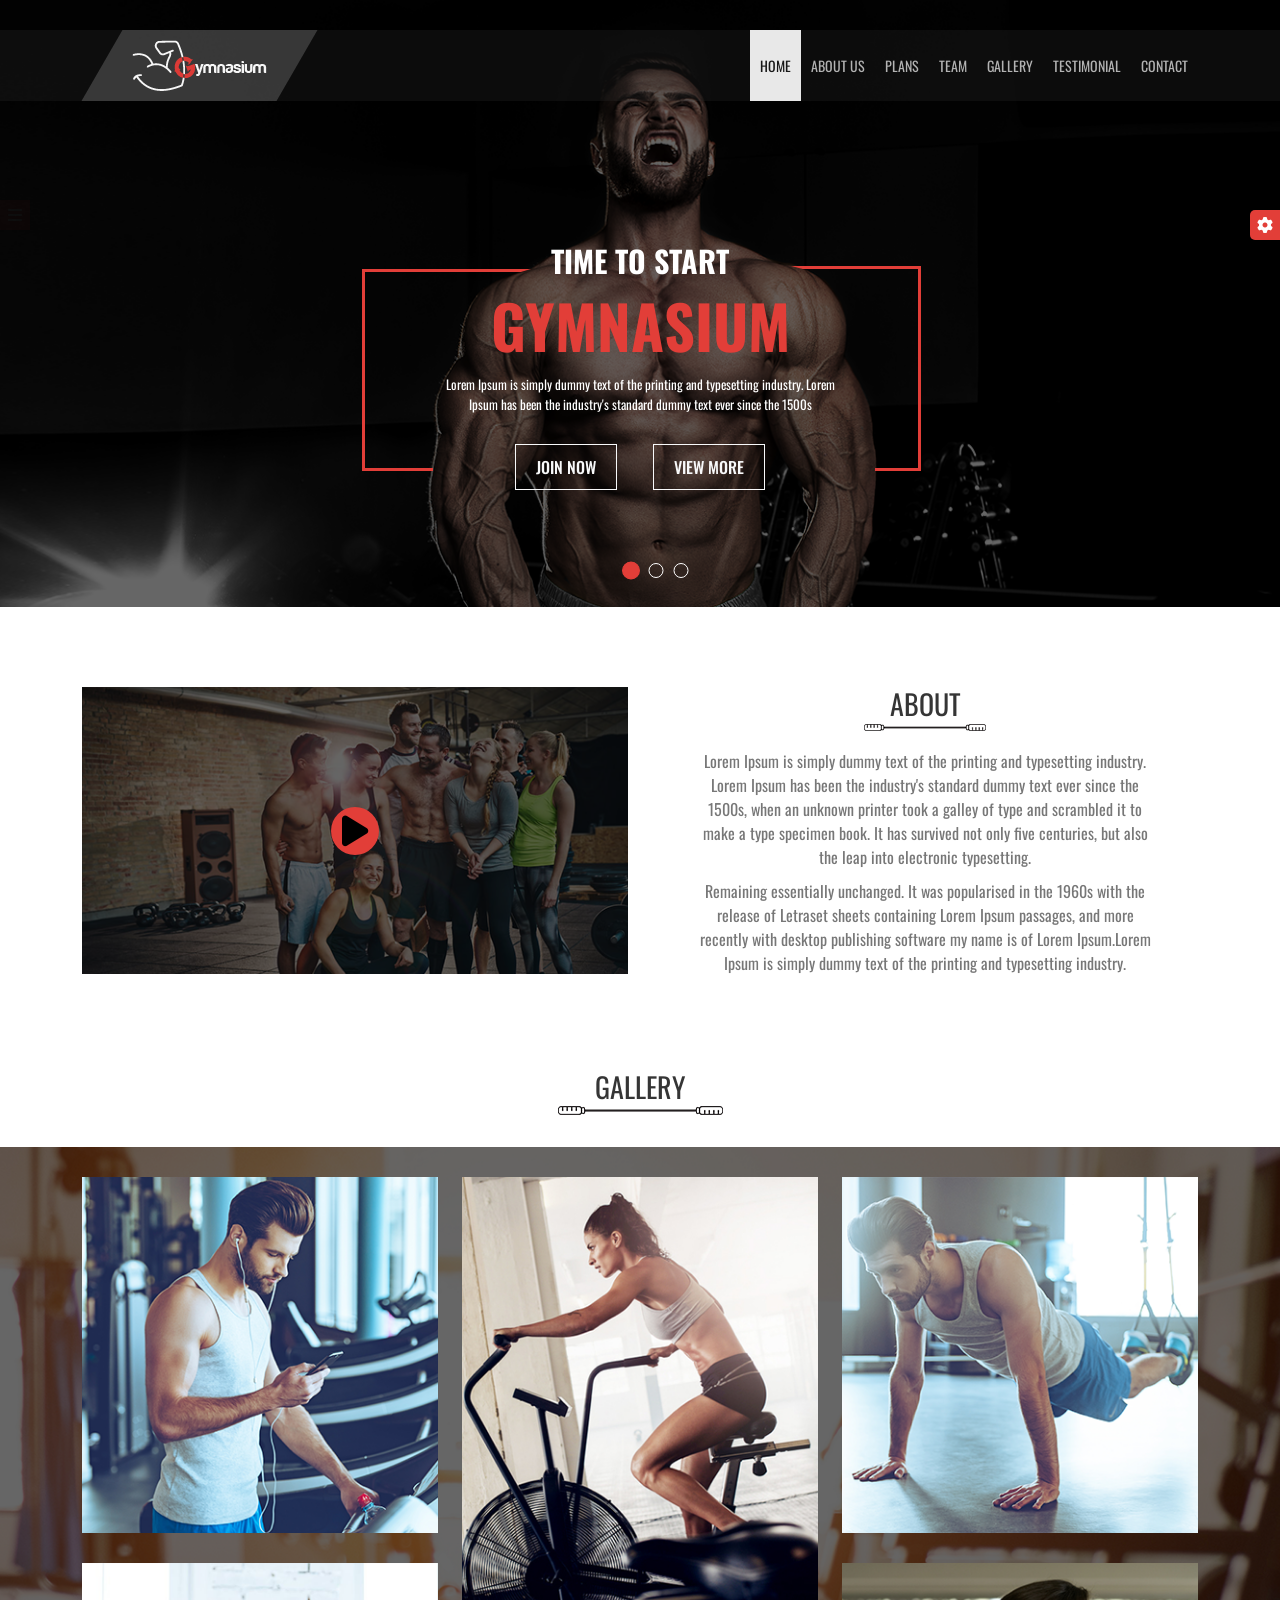
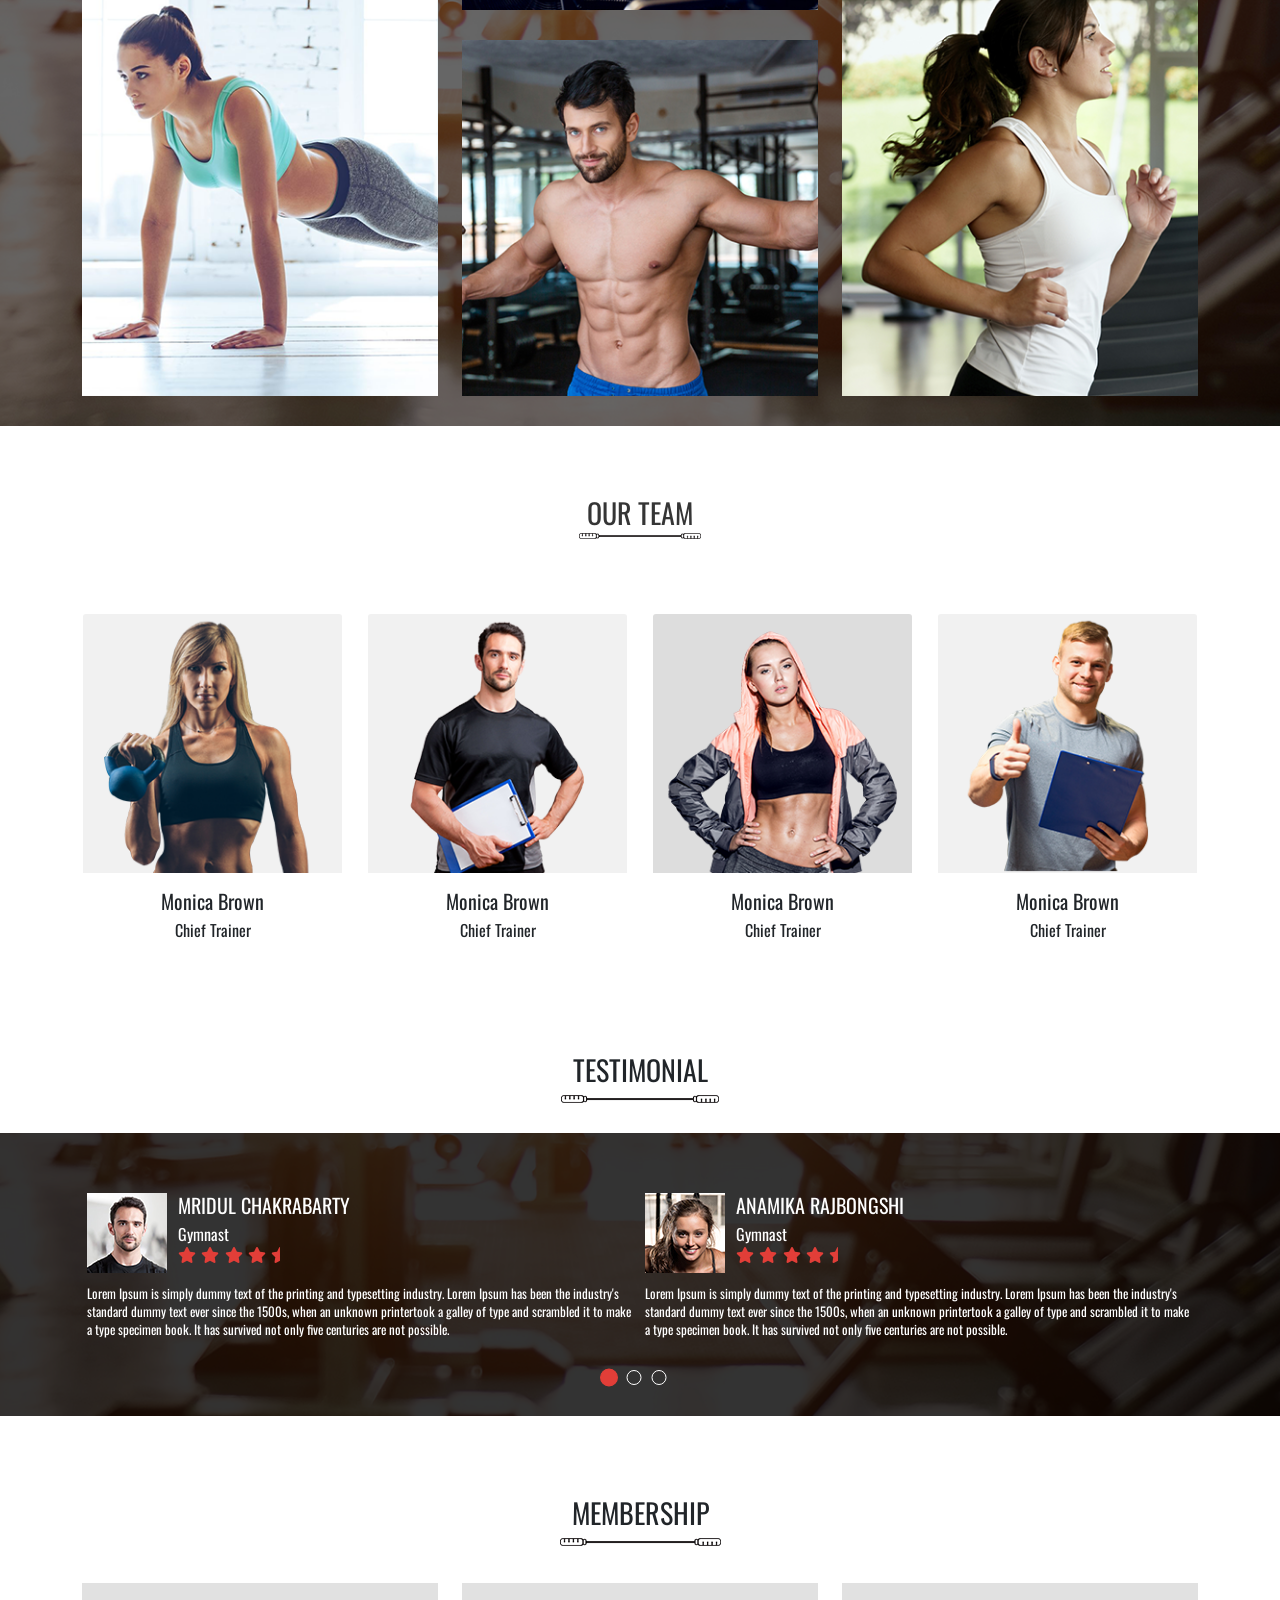
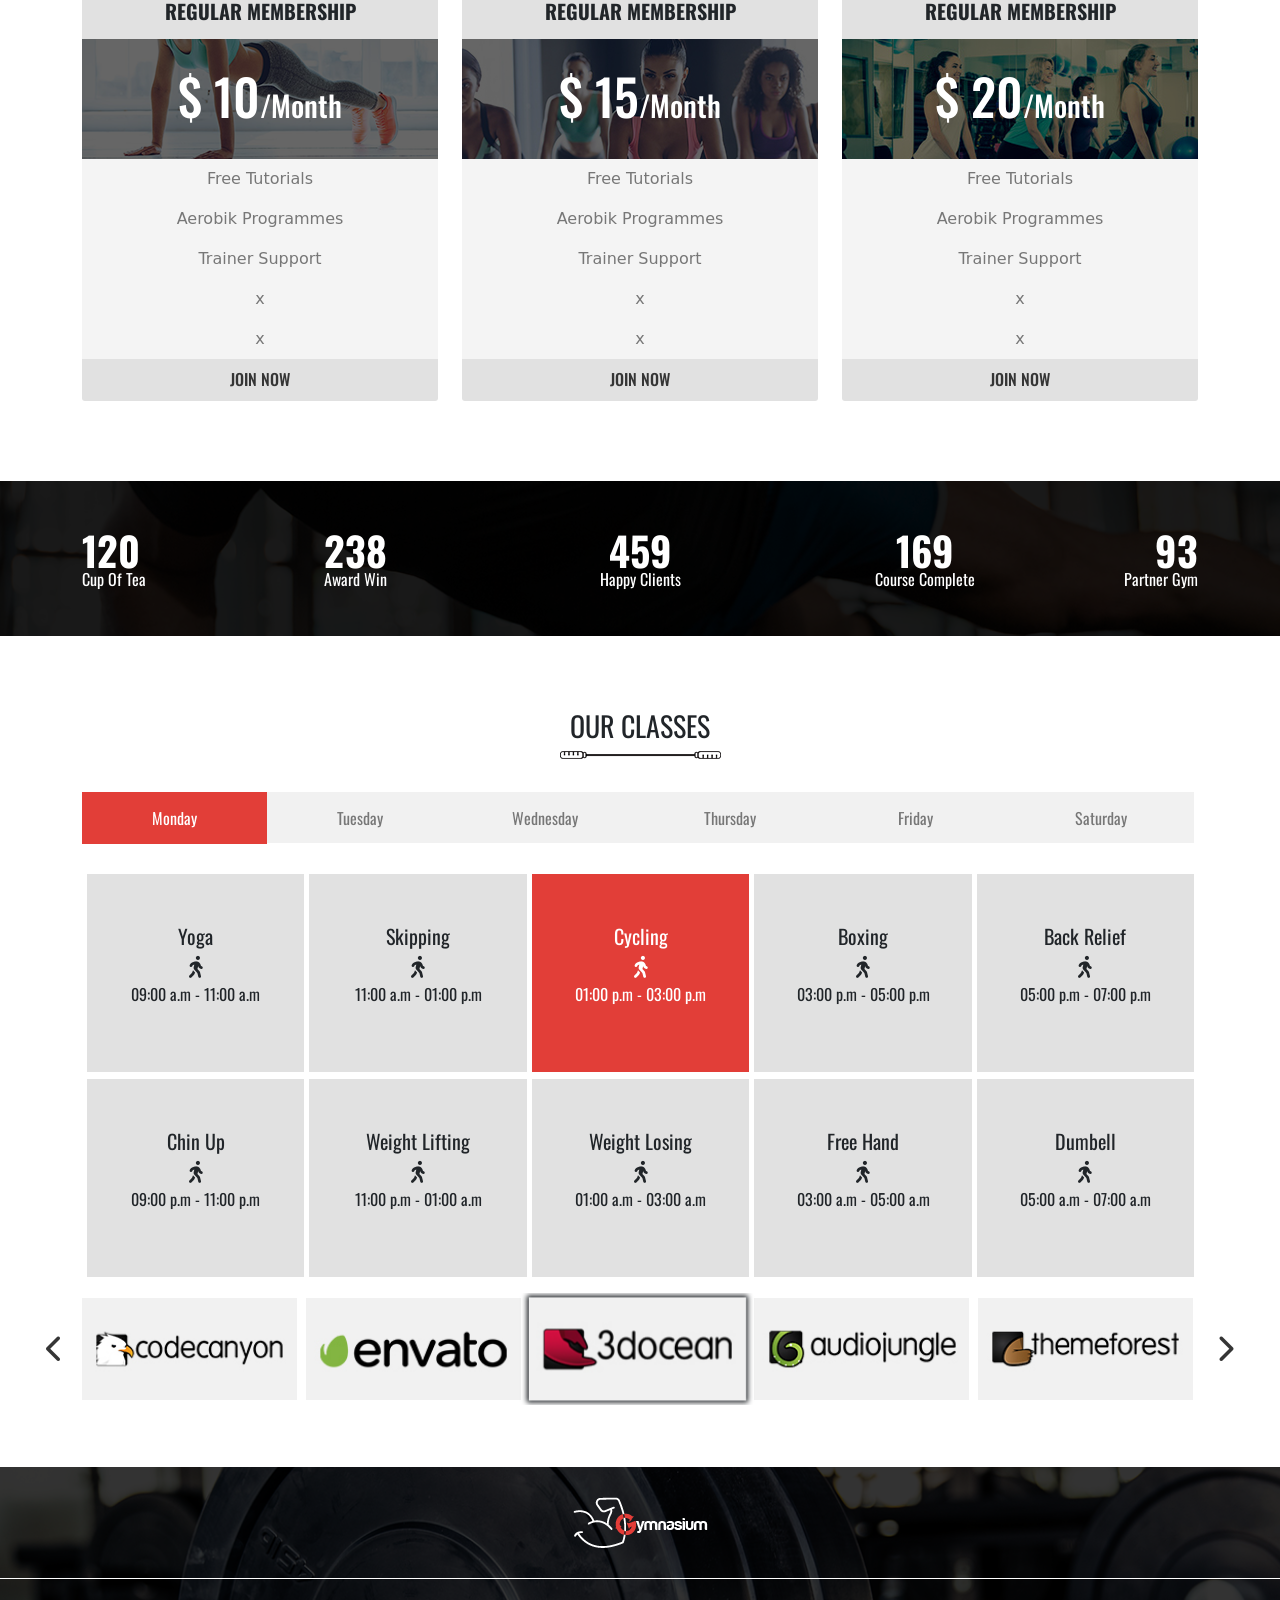
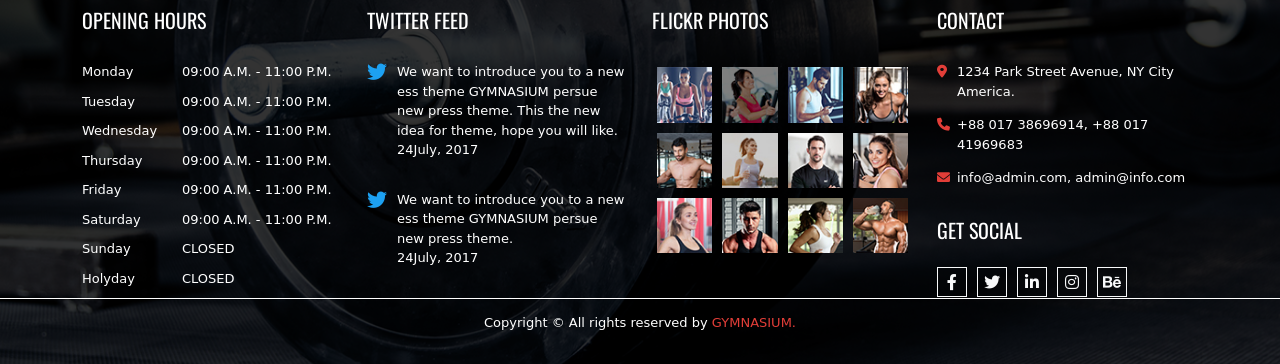
<file: index.html>
<!DOCTYPE html>
<html lang="en">

<head>
    <meta charset="UTF-8">
    <meta http-equiv="X-UA-Compatible" content="IE=edge">
    <meta name="viewport" content="width=device-width, initial-scale=1.0">
    <title>Gymnasium</title>
    <link rel="icon" type="image/x-icon" href="/images/faviconIcon.png">
    <!-- favicon Icon -->
    <link href="https://fonts.googleapis.com/css2?family=Open+Sans&family=Oswald:wght@400;500;700&display=swap"
        rel="stylesheet">
    <!-- font link -->

    <!-- Bootstrap -->
    <link rel="stylesheet" href="css/Bootstrap/bootstrap.min.css">
    <!--Bootstrap-->
    <link rel="stylesheet" href="css/slick/slick.css">
    <!-- slick css file -->

    <link rel="stylesheet" href="css/venobox/venobox.min.css">
    <!-- venobox css file -->

    <link rel="stylesheet" href="https://cdnjs.cloudflare.com/ajax/libs/font-awesome/6.0.0-beta2/css/all.min.css">
    <!-- fontawsome CDN link -->

    <link rel="stylesheet" href="css/color-switch.css">
    <!-- color css file -->
    <link rel="stylesheet" href="css/style.css">

    <!-- responsive css file -->
    <link rel="stylesheet" href="css/responsive.css">
</head>

<body>
    <!-- navbar section start -->
    <section id="NAVBAR" class="w-100">
        <nav class="navbar navbar-expand-lg navbar-light py-0">
            <div class="container">
                <a class="navbar-brand py-0" href="#"> <img src="images/logo.png" alt="logo" class="img-fluid"></a>
                <button class="navbar-toggler" type="button" data-bs-toggle="collapse"
                    data-bs-target="#navbarSupportedContent" aria-controls="navbarSupportedContent"
                    aria-expanded="false" aria-label="Toggle navigation">
                    <i class="fas fa-bars"></i>
                </button>
                <div class="collapse navbar-collapse" id="navbarSupportedContent">
                    <ul class="navbar-nav ms-auto mb-2 mb-lg-0 text-uppercase  ms-auto Oswald_reg fontSize_14">
                        <li class="nav-item px-0">
                            <a class="nav-link active" aria-current="page" href="#">Home</a>
                        </li>
                        <li class="nav-item">
                            <a class="nav-link" href="#">About Us</a>
                        </li>
                        <li class="nav-item">
                            <a class="nav-link" href="#">Plans</a>
                        </li>
                        <li class="nav-item">
                            <a class="nav-link" href="#">Team</a>
                        </li>
                        <li class="nav-item">
                            <a class="nav-link" href="#">Gallery</a>
                        </li>
                        <li class="nav-item">
                            <a class="nav-link" href="#">Testimonial</a>
                        </li>
                        <li class="nav-item">
                            <a class="nav-link" href="#">Contact</a>
                        </li>
                    </ul>
                </div>
            </div>
        </nav>
    </section>
    <!-- End of navbar section -->

    <!-- banner section start -->
    <section id="BANNER">
        <div class="banner_slider">
            <div class="bannerItem bg_1">
                <div class="container">
                    <div class="row">
                        <div class="col-lg-6 m-lg-auto">
                            <div class="banner-text text-center">
                                <h3 class="text-white Oswald_bold fontSize_30 text-uppercase m-0">time to start</h3>
                                <h1 class="Oswald_bold fontSize_60 m-0 text-uppercase">Gymnasium</h1>
                                <p class="text-white OpenSans_reg fontSize_13 m-0">
                                    Lorem Ipsum is simply dummy text of the printing and typesetting industry. Lorem
                                    Ipsum has been the industry's standard dummy text ever since the 1500s
                                </p>
                                <a href="#"
                                    class="btn btn-outline-light text-uppercase Oswald_medium fontSize_16 rounded-0">Join
                                    Now</a>
                                <a href="#"
                                    class="btn btn-outline-light text-uppercase Oswald_medium fontSize_16 rounded-0">View
                                    More</a>
                            </div>
                        </div>
                    </div>
                </div>
            </div>

            <div class="bannerItem bg_2">
                <div class="container">
                    <div class="row">
                        <div class="col-lg-6 me-lg-auto">
                            <div class="banner-text">
                                <h3 class="text-white Oswald_bold fontSize_30 text-uppercase m-0">time to start</h3>
                                <h1 class="Oswald_bold fontSize_60 m-0 text-uppercase">Gymnasium</h1>
                                <p class="text-white OpenSans_reg fontSize_13 m-0">
                                    Lorem Ipsum is simply dummy text of the printing and typesetting industry. Lorem
                                    Ipsum has been the industry's standard dummy text ever since the 1500s
                                </p>
                                <a href="#"
                                    class="btn btn-outline-light text-uppercase Oswald_medium fontSize_16 rounded-0">Join
                                    Now</a>
                                <a href="#"
                                    class="btn btn-outline-light text-uppercase Oswald_medium fontSize_16 rounded-0">View
                                    More</a>
                            </div>
                        </div>
                    </div>
                </div>
            </div>

            <div class="bannerItem bg_3">
                <div class="container">
                    <div class="row">
                        <div class="col-lg-6 ms-lg-auto">
                            <div class="banner-text">
                                <h3 class="text-white Oswald_bold fontSize_30 text-uppercase m-0">time to start</h3>
                                <h1 class="Oswald_bold fontSize_60 m-0 text-uppercase">Gymnasium</h1>
                                <p class="text-white OpenSans_reg fontSize_13 m-0">
                                    Lorem Ipsum is simply dummy text of the printing and typesetting industry. Lorem
                                    Ipsum has been the industry's standard dummy text ever since the 1500s
                                </p>
                                <a href="#"
                                    class="btn btn-outline-light text-uppercase Oswald_medium fontSize_16 rounded-0">Join
                                    Now</a>
                                <a href="#"
                                    class="btn btn-outline-light text-uppercase Oswald_medium fontSize_16 rounded-0">View
                                    More</a>
                            </div>
                        </div>
                    </div>
                </div>
            </div>
        </div>
    </section>
   
    <!-- End of banner section -->

    <!----------------------------------
        about section start
    ----------------------------------->
    <section id="ABOUT">
        <div class="container">
            <div class="row">
                <div class="col-lg-6 order-2 order-lg-1 ">
                    <div class="about_video position-relative">
                        <figure>
                            <img src="images/aboutImage.png" alt="aboutImage" class="w-100 img-fluid">
                        </figure>
                        <div
                            class="overlay position-absolute top-0 start-0 w-100 h-100 d-flex justify-content-center align-items-center">
                            <a class="venobox" data-autoplay="true" data-vbtype="video"
                                href="https://www.youtube.com/watch?v=oAM6H2LqT6A">
                                <i class="fas fa-play text-center"></i>
                            </a>
                        </div>
                    </div>
                </div>
                <div class="col-lg-6 order-1 order-lg-2">
                    <div class="aboutData">
                        <header class="text-center">
                            <h3 class="Oswald_reg fontSize-22 mb-0 text-uppercase">About</h3>
                            <img src="images/aboutUnderline.png" alt="aboutUnderline">
                        </header>
                        <p class="mb-0 Oswald_reg fontSize-14 text-center">
                            Lorem Ipsum is simply dummy text of the printing and typesetting industry. Lorem Ipsum has
                            been the industry's standard dummy text ever since the 1500s, when an unknown printer took a
                            galley of type and scrambled it to make a type specimen book. It has survived not only five
                            centuries, but also the leap into electronic typesetting.
                        </p>
                        <p class="mb-0 Oswald_reg fontSize-14 text-center">
                            Remaining essentially unchanged. It was popularised in the 1960s with the release of
                            Letraset sheets containing Lorem Ipsum passages, and more recently with desktop publishing
                            software my name is of Lorem Ipsum.Lorem Ipsum is simply dummy text of the printing and
                            typesetting industry.
                        </p>
                    </div>
                </div>
            </div>
        </div>
    </section>
    <!----------------------------------
        End of about section
    ----------------------------------->

    <!-- Gallery section start -->
    <section id="GALLERY">
        <div class="container">
            <header class="text-center">
                <h3 class="Oswald_reg fontSize-22 mb-0 text-uppercase">Gallery</h3>
                <img src="images/galleryUnderline.png" alt="galleryUnderline" class="img-fluid">
            </header>
        </div>
        <div class="gallery_background">
            <div class="container">
                <div class="row">
                    <div class="col-lg-4 col-md-6 col-sm-6">
                        <div class="galleryItem position-relative">
                            <img src="images/member_1.png" alt="member_1" class="img-fluid w-100 h-100">
                            <div
                                class="overlay position-absolute top-0 start-0 d-flex justify-content-center align-items-center">
                                <a class="venobox" data-autoplay="true" href="images/member_1.png">
                                    <i class="fa fa-search-plus"></i>
                                </a>
                            </div>
                        </div>
                        <div class="galleryItem position-relative">
                            <img src="images/member_2.png" alt="member_2" class="img-fluid w-100 h-100">
                            <div
                                class="overlay position-absolute top-0 start-0 d-flex justify-content-center align-items-center">
                                <a class="venobox" data-autoplay="true" href="images/member_2.png">
                                    <i class="fa fa-search-plus"></i>
                                </a>
                            </div>
                        </div>
                    </div>

                    <div class="col-lg-4 col-md-6 col-sm-6">
                        <div class="galleryItem position-relative">
                            <img src="images/member_3.png" alt="member_3" class="img-fluid w-100 h-100">
                            <div
                                class="overlay position-absolute top-0 start-0 d-flex justify-content-center align-items-center">
                                <a class="venobox" data-autoplay="true" href="images/member_1.png">
                                    <i class="fa fa-search-plus"></i>
                                </a>
                            </div>
                        </div>
                        <div class="galleryItem position-relative">
                            <img src="images/member_4.png" alt="member_4" class="img-fluid w-100 h-100">
                            <div
                                class="overlay position-absolute top-0 start-0 d-flex justify-content-center align-items-center">
                                <a class="venobox" data-autoplay="true" href="images/member_2.png">
                                    <i class="fa fa-search-plus"></i>
                                </a>
                            </div>
                        </div>
                    </div>

                    <div class="col-lg-4 d-md-none d-lg-block d-sm-none">
                        <div class="galleryItem position-relative">
                            <img src="images/member_5.png" alt="member_5" class=" img-fluid w-100 h-100">
                            <div
                                class="overlay position-absolute top-0 start-0 d-flex justify-content-center align-items-center">
                                <a class="venobox" data-autoplay="true" href="images/member_1.png">
                                    <i class="fa fa-search-plus"></i>
                                </a>
                            </div>
                        </div>
                        <div class="galleryItem position-relative">
                            <img src="images/member_6.png" alt="member_6" class="w-100 h-100">
                            <div
                                class="overlay position-absolute top-0 start-0 d-flex justify-content-center align-items-center">
                                <a class="venobox" data-autoplay="true" href="images/member_2.png">
                                    <i class="fa fa-search-plus"></i>
                                </a>
                            </div>
                        </div>
                    </div>
                </div>
            </div>
        </div>
    </section>
    <!-- End of gallery section -->

    <!-- Our team section start -->
    <section id="TEAM">
        <header class="text-center">
            <h3 class="mb-0 text-uppercase Oswald_reg fontSize-22">Our Team</h3>
            <img src="images/teamUnderline.png" alt="teamUnderline" class="img-fluid">
        </header>
        <div class="container">
            <div class="row">
                <div class="col-lg-3 col-md-6 col-sm-6">
                    <div class="teamMember">
                        <div class="card rounded-0">
                            <div class="memberImage position-relative">
                                <img src="images/teamMember_1.png" class="card-img-top img-fluid" alt="teamMember_1">
                                <div
                                    class="overlay position-absolute w-100 h-100 top-0 start-0 d-flex flex-column justify-content-center align-items-end">
                                    <a href="#" class="btn btn-outline-light rounded-0"><i
                                            class="fab fa-facebook-f"></i></a>
                                    <a href="#" class="btn btn-outline-light rounded-0"><i
                                            class="fab fa-twitter"></i></a>
                                    <a href="#" class="btn btn-outline-light rounded-0"><i
                                            class="fab fa-linkedin-in"></i></a>
                                </div>
                            </div>
                            <div class="card-body text-center">
                                <h5 class="card-title Oswald_reg fontSize-14">Monica Brown</h5>
                                <h6 class="card-title Oswald_reg fontSize-14">Chief Trainer</h6>
                                <p class="card-text OpenSans_reg fontSize_13">Lorem Ipsum is simply dummy text of the
                                    printing and typesetting industry. Lorem Ipsum 1500s.</p>
                            </div>
                        </div>
                    </div>
                </div>

                <div class="col-lg-3 col-md-6 col-sm-6">
                    <div class="teamMember">
                        <div class="card rounded-0">
                            <div class="memberImage position-relative">
                                <img src="images/teamMember_2.png" class="card-img-top img-fluid" alt="teamMember_2">
                                <div
                                    class="overlay position-absolute w-100 h-100 top-0 start-0 d-flex flex-column justify-content-center align-items-end">
                                    <a href="#" class="btn btn-outline-light rounded-0"><i
                                            class="fab fa-facebook-f"></i></a>
                                    <a href="#" class="btn btn-outline-light rounded-0"><i
                                            class="fab fa-twitter"></i></a>
                                    <a href="#" class="btn btn-outline-light rounded-0"><i
                                            class="fab fa-linkedin-in"></i></a>
                                </div>
                            </div>
                            <div class="card-body text-center">
                                <h5 class="card-title Oswald_reg fontSize-14">Monica Brown</h5>
                                <h6 class="card-title Oswald_reg fontSize-14">Chief Trainer</h6>
                                <p class="card-text OpenSans_reg fontSize_13">Lorem Ipsum is simply dummy text of the
                                    printing and typesetting industry. Lorem Ipsum 1500s.</p>
                            </div>
                        </div>
                    </div>
                </div>

                <div class="col-lg-3 col-md-6 col-sm-6">
                    <div class="teamMember">
                        <div class="card rounded-0">
                            <div class="memberImage position-relative">
                                <img src="images/teamMember_3.png" class="card-img-top" alt="teamMember_3">
                                <div
                                    class="overlay position-absolute w-100 h-100 top-0 start-0 d-flex flex-column justify-content-center align-items-end">
                                    <a href="#" class="btn btn-outline-light rounded-0"><i
                                            class="fab fa-facebook-f"></i></a>
                                    <a href="#" class="btn btn-outline-light rounded-0"><i
                                            class="fab fa-twitter"></i></a>
                                    <a href="#" class="btn btn-outline-light rounded-0"><i
                                            class="fab fa-linkedin-in"></i></a>
                                </div>
                            </div>
                            <div class="card-body text-center">
                                <h5 class="card-title Oswald_reg fontSize-14">Monica Brown</h5>
                                <h6 class="card-title Oswald_reg fontSize-14">Chief Trainer</h6>
                                <p class="card-text OpenSans_reg fontSize_13">Lorem Ipsum is simply dummy text of the
                                    printing and typesetting industry. Lorem Ipsum 1500s.</p>
                            </div>
                        </div>
                    </div>
                </div>

                <div class="col-lg-3 col-md-6 col-sm-6">
                    <div class="teamMember">
                        <div class="card rounded-0">
                            <div class="memberImage position-relative">
                                <img src="images/teamMember_4.png" class="card-img-top" alt="teamMember_4">
                                <div
                                    class="overlay position-absolute w-100 h-100 top-0 start-0 d-flex flex-column justify-content-center align-items-end">
                                    <a href="#" class="btn btn-outline-light rounded-0"><i
                                            class="fab fa-facebook-f"></i></a>
                                    <a href="#" class="btn btn-outline-light rounded-0"><i
                                            class="fab fa-twitter"></i></a>
                                    <a href="#" class="btn btn-outline-light rounded-0"><i
                                            class="fab fa-linkedin-in"></i></a>
                                </div>
                            </div>
                            <div class="card-body text-center">
                                <h5 class="card-title Oswald_reg fontSize-14">Monica Brown</h5>
                                <h6 class="card-title Oswald_reg fontSize-14">Chief Trainer</h6>
                                <p class="card-text OpenSans_reg fontSize_13">Lorem Ipsum is simply dummy text of the
                                    printing and typesetting industry. Lorem Ipsum 1500s.</p>
                            </div>
                        </div>
                    </div>
                </div>
            </div>
        </div>
    </section>
    <!-- End of our team section -->

    <!-- testimonial section stat -->
    <section id="TESTIMONIAL">
        <header class="text-center">
            <h3 class="mb-0 text-uppercase Oswald_reg fontSize-22">Testimonial</h3>
            <img src="images/testimonialUnderline.png" alt="teamUnderline" class="img-fluid">
        </header>
        <div class="testimonial-bg">
            <div class="container">
                <div class="row">
                    <div class="col-lg-12">
                        <div class="testimonialSlider">
                            <div class="testimonialItem">
                                <div class="row gx-0">
                                    <div class="col-lg-2">
                                        <div class="testimonial_Person_Image">
                                            <img src="images/testImage_1.png" alt="testImage_1" class="img-fluid">
                                        </div>
                                    </div>
                                    <div class="col-lg-10">
                                        <div class="testimonial_Person_Details py-0">
                                            <h5 class="Oswald_reg fontSize-14 text-uppercase text-white">Mridul
                                                Chakrabarty</h5>
                                            <h6 class="mb-0 Oswald_reg fontSize-14 text-capitalize text-white">Gymnast
                                            </h6>
                                            <div class="ratings">
                                                <i class="fas fa-star"></i>
                                                <i class="fas fa-star"></i>
                                                <i class="fas fa-star"></i>
                                                <i class="fas fa-star"></i>
                                                <i class="fas fa-star-half"></i>
                                            </div>
                                        </div>
                                    </div>
                                    <div class="col-lg-12">
                                        <div class="testimonial_Person_Text">
                                            <p class="OpenSans_reg fontSize_13 text-white">Lorem Ipsum is simply dummy
                                                text of the printing and typesetting industry. Lorem Ipsum has been the
                                                industry's standard dummy text ever since the 1500s, when an unknown
                                                printertook a galley of type and scrambled it to make a type specimen
                                                book. It has survived not only five centuries are not possible.</p>
                                        </div>
                                    </div>
                                </div>
                            </div>

                            <div class="testimonialItem">
                                <div class="row gx-0">
                                    <div class="col-lg-2">
                                        <div class="testimonial_Person_Image">
                                            <img src="images/testImage_2.jpg" alt="testImage_2" class="img-fluid">
                                        </div>
                                    </div>
                                    <div class="col-lg-10">
                                        <div class="testimonial_Person_Details py-0">
                                            <h5 class="Oswald_reg fontSize-14 text-uppercase text-white">Anamika
                                                Rajbongshi</h5>
                                            <h6 class="mb-0 Oswald_reg fontSize-14 text-capitalize text-white">Gymnast
                                            </h6>
                                            <div class="ratings">
                                                <i class="fas fa-star"></i>
                                                <i class="fas fa-star"></i>
                                                <i class="fas fa-star"></i>
                                                <i class="fas fa-star"></i>
                                                <i class="fas fa-star-half"></i>
                                            </div>
                                        </div>
                                    </div>
                                    <div class="col-lg-12">
                                        <div class="testimonial_Person_Text">
                                            <p class="OpenSans_reg fontSize_13 text-white">Lorem Ipsum is simply dummy
                                                text of the printing and typesetting industry. Lorem Ipsum has been the
                                                industry's standard dummy text ever since the 1500s, when an unknown
                                                printertook a galley of type and scrambled it to make a type specimen
                                                book. It has survived not only five centuries are not possible.</p>
                                        </div>
                                    </div>
                                </div>
                            </div>

                            <div class="testimonialItem">
                                <div class="row gx-0">
                                    <div class="col-lg-2">
                                        <div class="testimonial_Person_Image">
                                            <img src="images/testImage_1.png" alt="testImage_1" class="img-fluid">
                                        </div>
                                    </div>
                                    <div class="col-lg-10">
                                        <div class="testimonial_Person_Details py-0">
                                            <h5 class="Oswald_reg fontSize-14 text-uppercase text-white">Mridul
                                                Chakrabarty</h5>
                                            <h6 class="mb-0 Oswald_reg fontSize-14 text-capitalize text-white">Gymnast
                                            </h6>
                                            <div class="ratings">
                                                <i class="fas fa-star"></i>
                                                <i class="fas fa-star"></i>
                                                <i class="fas fa-star"></i>
                                                <i class="fas fa-star"></i>
                                                <i class="fas fa-star-half"></i>
                                            </div>
                                        </div>
                                    </div>
                                    <div class="col-lg-12">
                                        <div class="testimonial_Person_Text">
                                            <p class="OpenSans_reg fontSize_13 text-white">Lorem Ipsum is simply dummy
                                                text of the printing and typesetting industry. Lorem Ipsum has been the
                                                industry's standard dummy text ever since the 1500s, when an unknown
                                                printertook a galley of type and scrambled it to make a type specimen
                                                book. It has survived not only five centuries are not possible.</p>
                                        </div>
                                    </div>
                                </div>
                            </div>
                        </div>
                    </div>
                </div>
            </div>
        </div>
    </section>
    <!-- End of testimonial section -->

    <!-- membership section start -->
    <section id="MEMBERSHIP">
        <header class="text-center">
            <h3 class="mb-0 text-uppercase Oswald_reg fontSize-22">Membership</h3>
            <img src="images/membershipUnderline.png" alt="mermbershipUnderline">
        </header>
        <div class="container">
            <div class="row">
                <div class="col-lg-4 col-md-4 col-sm-12">
                    <div class="teamMembership">
                        <div class="card rounded-0">
                            <div class="card-body cardHeader text-center">
                                <h5 class="card-title Oswald_bold fontSize-16 text-uppercase">Regular Membership</h5>
                            </div>
                            <div class="membershipBackground position-relative">
                                <div
                                    class="overlay position-absolute top-0 start-0 w-100 h-100 d-flex justify-content-center align-items-center">
                                    <h4 class="Oswald_medium text-capitalize text-white fontSize_29">
                                        <span class="fontSize_50">$ 10</span>/Month
                                    </h4>
                                </div>
                            </div>
                            <div class="memberService text-center">
                                <ul class="list-group list-group-flush fontSize-14">
                                    <li class="list-group-item">Free Tutorials</li>
                                    <li class="list-group-item">Aerobik Programmes</li>
                                    <li class="list-group-item">Trainer Support</li>
                                    <li class="list-group-item">x</li>
                                    <li class="list-group-item">x</li>
                                </ul>
                            </div>
                            <div class="card-footer cardfooter text-center">
                                <a href="#" class="card-title Oswald_medium fontSize_16 text-uppercase">Join Now</a>
                            </div>
                        </div>
                    </div>
                </div>

                <div class="col-lg-4 col-md-4 col-sm-6">
                    <div class="teamMembership">
                        <div class="card rounded-0">
                            <div class="card-body cardHeader text-center">
                                <h5 class="card-title Oswald_bold fontSize-16 text-uppercase">Regular Membership</h5>
                            </div>
                            <div class="membershipBackground background-2 position-relative">
                                <div
                                    class="overlay position-absolute top-0 start-0 w-100 h-100 d-flex justify-content-center align-items-center">
                                    <h4 class="Oswald_medium text-capitalize text-white fontSize_29">
                                        <span class="fontSize_50">$ 15</span>/Month
                                    </h4>
                                </div>
                            </div>
                            <div class="memberService text-center">
                                <ul class="list-group list-group-flush fontSize-14">
                                    <li class="list-group-item">Free Tutorials</li>
                                    <li class="list-group-item">Aerobik Programmes</li>
                                    <li class="list-group-item">Trainer Support</li>
                                    <li class="list-group-item">x</li>
                                    <li class="list-group-item">x</li>
                                </ul>
                            </div>
                            <div class="card-footer cardfooter text-center">
                                <a href="#" class="card-title Oswald_medium fontSize_16 text-uppercase">Join Now</a>
                            </div>
                        </div>
                    </div>
                </div>

                <div class="col-lg-4 col-md-4 col-sm-6">
                    <div class="teamMembership">
                        <div class="card rounded-0">
                            <div class="card-body cardHeader text-center">
                                <h5 class="card-title Oswald_bold fontSize-16 text-uppercase">Regular Membership</h5>
                            </div>
                            <div class="membershipBackground background-3 position-relative">
                                <div
                                    class="overlay position-absolute top-0 start-0 w-100 h-100 d-flex justify-content-center align-items-center">
                                    <h4 class="Oswald_medium text-capitalize text-white fontSize_29">
                                        <span class="fontSize_50">$ 20</span>/Month
                                    </h4>
                                </div>
                            </div>
                            <div class="memberService text-center">
                                <ul class="list-group list-group-flush fontSize-14">
                                    <li class="list-group-item">Free Tutorials</li>
                                    <li class="list-group-item">Aerobik Programmes</li>
                                    <li class="list-group-item">Trainer Support</li>
                                    <li class="list-group-item">x</li>
                                    <li class="list-group-item">x</li>
                                </ul>
                            </div>
                            <div class="card-footer cardfooter text-center">
                                <a href="#" class="card-title Oswald_medium fontSize_16 text-uppercase">Join Now</a>
                            </div>
                        </div>
                    </div>
                </div>
            </div>
        </div>
    </section>
    <!-- End of membership section -->

    <!-- funfact section start -->
    <section id="FUNFACT">
        <div class="container">
            <div class="row">
                <div class="col-lg-2 col-md-6 col-sm-3">
                    <div class="funItem text-lg-start text-md-start">
                        <h5 class="counter Oswald_bold fontSize_40 text-white">261</h5>
                        <p class="mb-0 Oswald_reg fontSize-16 text-white">Cup Of Tea </p>
                    </div>
                </div>
                <div class="col-lg-2 col-md-2 col-sm-3">
                    <div class="funItem text-lg-center text-md-start">
                        <h5 class="counter Oswald_bold fontSize_40 text-white">518</h5>
                        <p class="mb-0 Oswald_reg fontSize-16 text-white">Award Win</p>
                    </div>
                </div>
                <div class="col-lg-4 col-md-4 col-sm-3">
                    <div class="funItem text-lg-center text-md-end">
                        <h5 class="counter Oswald_bold fontSize_40 text-white">999</h5>
                        <p class="mb-0 Oswald_reg fontSize-16 text-white">Happy Clients</p>
                    </div>
                </div>
                <div class="col-lg-2 col-md-6 col-sm-3">
                    <div class="funItem text-lg-center text-md-start">
                        <h5 class=" counter Oswald_bold fontSize_40 text-white">369</h5>
                        <p class="mb-0 Oswald_reg fontSize-16 text-white">Course Complete</p>
                    </div>
                </div>
                <div class="col-lg-2 col-md-6 d-sm-none d-lg-block d-md-block">
                    <div class="funItem text-lg-end text-md-start">
                        <h5 class="counter Oswald_bold fontSize_40 text-white">209</h5>
                        <p class="mb-0 Oswald_reg fontSize-16 text-white">Partner Gym</p>
                    </div>
                </div>
            </div>
        </div>
    </section>
    <!-- End of funfact section -->


    <!-- Our classes seciton start -->
    <section id="OURCLASSES">
        <header class="text-center">
            <h3 class="mb-0 text-uppercase Oswald_reg fontSize-22">Our Classes</h3>
            <img src="images/membershipUnderline.png" alt="mermbershipUnderline">
        </header>
        <div class="container">
            <div class="row">
                <div class="col-lg-12">
                    <div class="routineMenu">
                        <ul class="nav nav-tabs" id="myTab" role="tablist">
                            <li class="nav-item" role="presentation">
                                <button class="nav-link active Oswald_reg fontSize-14" id="monday-tab"
                                    data-bs-toggle="tab" data-bs-target="#nav-monday" type="button" role="tab"
                                    aria-controls="monday" aria-selected="true">Monday</button>
                            </li>
                            <li class="nav-item" role="presentation">
                                <button class="nav-link Oswald_reg fontSize-14" id="tuesday-tab" data-bs-toggle="tab"
                                    data-bs-target="#nav-tuesday" type="button" role="tab" aria-controls="tuesday"
                                    aria-selected="false">Tuesday</button>
                            </li>
                            <li class="nav-item" role="presentation">
                                <button class="nav-link Oswald_reg fontSize-14" id="wednesday-tab" data-bs-toggle="tab"
                                    data-bs-target="#nav-wednesday" type="button" role="tab" aria-controls="wednesday"
                                    aria-selected="false">Wednesday</button>
                            </li>
                            <li class="nav-item" role="presentation">
                                <button class="nav-link Oswald_reg fontSize-14" id="thursday-tab" data-bs-toggle="tab"
                                    data-bs-target="#nav-thursday" type="button" role="tab" aria-controls="thursday"
                                    aria-selected="false">Thursday</button>
                            </li>
                            <li class="nav-item" role="presentation">
                                <button class="nav-link Oswald_reg fontSize-14" id="friday-tab" data-bs-toggle="tab"
                                    data-bs-target="#nav-friday" type="button" role="tab" aria-controls="friday"
                                    aria-selected="false">Friday</button>
                            </li>
                            <li class="nav-item" role="presentation">
                                <button class="nav-link Oswald_reg fontSize-14" id="saturday-tab" data-bs-toggle="tab"
                                    data-bs-target="#nav-saturday" type="button" role="tab" aria-controls="saturday"
                                    aria-selected="false">Saturday</button>
                            </li>
                        </ul>
                    </div>
                    <div class="routineContent">
                        <div class="tab-content" id="nav-tabContent">
                            <div class="tab-pane fade show active" id="nav-monday" role="tabpanel"
                                aria-labelledby="nav-monday-tab">
                                <ul>
                                    <li class="text-center">
                                        <h5 class="OpenSans_reg fontSize-16">Yoga</h5>
                                        <i class="fas fa-walking"></i>
                                        <p class="OpenSans_reg fontSize-14">09:00 a.m - 11:00 a.m</p>
                                    </li>
                                    <li class="text-center ">
                                        <h5 class="OpenSans_reg fontSize-16">Skipping</h5>
                                        <i class="fas fa-walking"></i>
                                        <p class="OpenSans_reg fontSize-14">11:00 a.m - 01:00 p.m</p>
                                    </li>
                                    <li class="text-center active">
                                        <h5 class="OpenSans_reg fontSize-16">Cycling</h5>
                                        <i class="fas fa-walking"></i>
                                        <p class="OpenSans_reg fontSize-14">01:00 p.m - 03:00 p.m</p>
                                    </li>
                                    <li class="text-center">
                                        <h5 class="OpenSans_reg fontSize-16">Boxing</h5>
                                        <i class="fas fa-walking"></i>
                                        <p class="OpenSans_reg fontSize-14">03:00 p.m - 05:00 p.m</p>
                                    </li>
                                    <li class="text-center">
                                        <h5 class="OpenSans_reg fontSize-16">Back Relief</h5>
                                        <i class="fas fa-walking"></i>
                                        <p class="OpenSans_reg fontSize-14">05:00 p.m - 07:00 p.m</p>
                                    </li>
                                    <li class="text-center">
                                        <h5 class="OpenSans_reg fontSize-16">Chin Up</h5>
                                        <i class="fas fa-walking"></i>
                                        <p class="OpenSans_reg fontSize-14">09:00 p.m - 11:00 p.m</p>
                                    </li>
                                    <li class="text-center">
                                        <h5 class="OpenSans_reg fontSize-16">Weight Lifting</h5>
                                        <i class="fas fa-walking"></i>
                                        <p class="OpenSans_reg fontSize-14">11:00 p.m - 01:00 a.m</p>
                                    </li>
                                    <li class="text-center">
                                        <h5 class="OpenSans_reg fontSize-16">Weight Losing</h5>
                                        <i class="fas fa-walking"></i>
                                        <p class="OpenSans_reg fontSize-14">01:00 a.m - 03:00 a.m</p>
                                    </li>
                                    <li class="text-center">
                                        <h5 class="OpenSans_reg fontSize-16">Free Hand</h5>
                                        <i class="fas fa-walking"></i>
                                        <p class="OpenSans_reg fontSize-14">03:00 a.m - 05:00 a.m</p>
                                    </li>
                                    <li class="text-center">
                                        <h5 class="OpenSans_reg fontSize-16">Dumbell</h5>
                                        <i class="fas fa-walking"></i>
                                        <p class="OpenSans_reg fontSize-14">05:00 a.m - 07:00 a.m</p>
                                    </li>
                                </ul>
                            </div>
                            <div class="tab-pane fade" id="nav-tuesday" role="tabpanel"
                                aria-labelledby="nav-tuesday-tab">
                                <ul>
                                    <li class="text-center active">
                                        <h5 class="OpenSans_reg fontSize-16">Yoga</h5>
                                        <i class="fas fa-walking"></i>
                                        <p class="OpenSans_reg fontSize-14">09:00 a.m - 11:00 a.m</p>
                                    </li>
                                    <li class="text-center">
                                        <h5 class="OpenSans_reg fontSize-16">Skipping</h5>
                                        <i class="fas fa-walking"></i>
                                        <p class="OpenSans_reg fontSize-14">11:00 a.m - 01:00 p.m</p>
                                    </li>
                                    <li class="text-center active">
                                        <h5 class="OpenSans_reg fontSize-16">Cycling</h5>
                                        <i class="fas fa-walking"></i>
                                        <p class="OpenSans_reg fontSize-14">01:00 p.m - 03:00 p.m</p>
                                    </li>
                                    <li class="text-center">
                                        <h5 class="OpenSans_reg fontSize-16">Boxing</h5>
                                        <i class="fas fa-walking"></i>
                                        <p class="OpenSans_reg fontSize-14">03:00 p.m - 05:00 p.m</p>
                                    </li>
                                    <li class="text-center">
                                        <h5 class="OpenSans_reg fontSize-16">Back Relief</h5>
                                        <i class="fas fa-walking"></i>
                                        <p class="OpenSans_reg fontSize-14">05:00 p.m - 07:00 p.m</p>
                                    </li>
                                    <li class="text-center">
                                        <h5 class="OpenSans_reg fontSize-16">Chin Up</h5>
                                        <i class="fas fa-walking"></i>
                                        <p class="OpenSans_reg fontSize-14">09:00 p.m - 11:00 p.m</p>
                                    </li>
                                    <li class="text-center active">
                                        <h5 class="OpenSans_reg fontSize-16">Weight Lifting</h5>
                                        <i class="fas fa-walking"></i>
                                        <p class="OpenSans_reg fontSize-14">11:00 p.m - 01:00 a.m</p>
                                    </li>
                                    <li class="text-center">
                                        <h5 class="OpenSans_reg fontSize-16">Weight Losing</h5>
                                        <i class="fas fa-walking"></i>
                                        <p class="OpenSans_reg fontSize-14">01:00 a.m - 03:00 a.m</p>
                                    </li>
                                    <li class="text-center">
                                        <h5 class="OpenSans_reg fontSize-16">Free Hand</h5>
                                        <i class="fas fa-walking"></i>
                                        <p class="OpenSans_reg fontSize-14">03:00 a.m - 05:00 a.m</p>
                                    </li>
                                    <li class="text-center">
                                        <h5 class="OpenSans_reg fontSize-16">Dumbell</h5>
                                        <i class="fas fa-walking"></i>
                                        <p class="OpenSans_reg fontSize-14">05:00 a.m - 07:00 a.m</p>
                                    </li>
                                </ul>
                            </div>
                            <div class="tab-pane fade" id="nav-wednesday" role="tabpanel"
                                aria-labelledby="nav-wednesday-tab">
                                <ul>
                                    <li class="text-center">
                                        <h5 class="OpenSans_reg fontSize-16">Yoga</h5>
                                        <i class="fas fa-walking"></i>
                                        <p class="OpenSans_reg fontSize-14">09:00 a.m - 11:00 a.m</p>
                                    </li>
                                    <li class="text-center">
                                        <h5 class="OpenSans_reg fontSize-16">Skipping</h5>
                                        <i class="fas fa-walking"></i>
                                        <p class="OpenSans_reg fontSize-14">11:00 a.m - 01:00 p.m</p>
                                    </li>
                                    <li class="text-center active">
                                        <h5 class="OpenSans_reg fontSize-16">Cycling</h5>
                                        <i class="fas fa-walking"></i>
                                        <p class="OpenSans_reg fontSize-14">01:00 p.m - 03:00 p.m</p>
                                    </li>
                                    <li class="text-center">
                                        <h5 class="OpenSans_reg fontSize-16">Boxing</h5>
                                        <i class="fas fa-walking"></i>
                                        <p class="OpenSans_reg fontSize-14">03:00 p.m - 05:00 p.m</p>
                                    </li>
                                    <li class="text-center active">
                                        <h5 class="OpenSans_reg fontSize-16">Back Relief</h5>
                                        <i class="fas fa-walking"></i>
                                        <p class="OpenSans_reg fontSize-14">05:00 p.m - 07:00 p.m</p>
                                    </li>
                                    <li class="text-center">
                                        <h5 class="OpenSans_reg fontSize-16">Chin Up</h5>
                                        <i class="fas fa-walking"></i>
                                        <p class="OpenSans_reg fontSize-14">09:00 p.m - 11:00 p.m</p>
                                    </li>
                                    <li class="text-center">
                                        <h5 class="OpenSans_reg fontSize-16">Weight Lifting</h5>
                                        <i class="fas fa-walking"></i>
                                        <p class="OpenSans_reg fontSize-14">11:00 p.m - 01:00 a.m</p>
                                    </li>
                                    <li class="text-center">
                                        <h5 class="OpenSans_reg fontSize-16">Weight Losing</h5>
                                        <i class="fas fa-walking"></i>
                                        <p class="OpenSans_reg fontSize-14">01:00 a.m - 03:00 a.m</p>
                                    </li>
                                    <li class="text-center active">
                                        <h5 class="OpenSans_reg fontSize-16">Free Hand</h5>
                                        <i class="fas fa-walking"></i>
                                        <p class="OpenSans_reg fontSize-14">03:00 a.m - 05:00 a.m</p>
                                    </li>
                                    <li class="text-center">
                                        <h5 class="OpenSans_reg fontSize-16">Dumbell</h5>
                                        <i class="fas fa-walking"></i>
                                        <p class="OpenSans_reg fontSize-14">05:00 a.m - 07:00 a.m</p>
                                    </li>
                                </ul>
                            </div>
                            <div class="tab-pane fade show" id="nav-thursday" role="tabpanel"
                                aria-labelledby="nav-thursday-tab">
                                <ul>
                                    <li class="text-center">
                                        <h5 class="OpenSans_reg fontSize-16">Yoga</h5>
                                        <i class="fas fa-walking"></i>
                                        <p class="OpenSans_reg fontSize-14">09:00 a.m - 11:00 a.m</p>
                                    </li>
                                    <li class="text-center">
                                        <h5 class="OpenSans_reg fontSize-16">Skipping</h5>
                                        <i class="fas fa-walking"></i>
                                        <p class="OpenSans_reg fontSize-14">11:00 a.m - 01:00 p.m</p>
                                    </li>
                                    <li class="text-center">
                                        <h5 class="OpenSans_reg fontSize-16">Cycling</h5>
                                        <i class="fas fa-walking"></i>
                                        <p class="OpenSans_reg fontSize-14">01:00 p.m - 03:00 p.m</p>
                                    </li>
                                    <li class="text-center active">
                                        <h5 class="OpenSans_reg fontSize-16">Boxing</h5>
                                        <i class="fas fa-walking"></i>
                                        <p class="OpenSans_reg fontSize-14">03:00 p.m - 05:00 p.m</p>
                                    </li>
                                    <li class="text-center">
                                        <h5 class="OpenSans_reg fontSize-16">Back Relief</h5>
                                        <i class="fas fa-walking"></i>
                                        <p class="OpenSans_reg fontSize-14">05:00 p.m - 07:00 p.m</p>
                                    </li>
                                    <li class="text-center">
                                        <h5 class="OpenSans_reg fontSize-16">Chin Up</h5>
                                        <i class="fas fa-walking"></i>
                                        <p class="OpenSans_reg fontSize-14">09:00 p.m - 11:00 p.m</p>
                                    </li>
                                    <li class="text-center">
                                        <h5 class="OpenSans_reg fontSize-16">Weight Lifting</h5>
                                        <i class="fas fa-walking"></i>
                                        <p class="OpenSans_reg fontSize-14">11:00 p.m - 01:00 a.m</p>
                                    </li>
                                    <li class="text-center active">
                                        <h5 class="OpenSans_reg fontSize-16">Weight Losing</h5>
                                        <i class="fas fa-walking"></i>
                                        <p class="OpenSans_reg fontSize-14">01:00 a.m - 03:00 a.m</p>
                                    </li>
                                    <li class="text-center">
                                        <h5 class="OpenSans_reg fontSize-16">Free Hand</h5>
                                        <i class="fas fa-walking"></i>
                                        <p class="OpenSans_reg fontSize-14">03:00 a.m - 05:00 a.m</p>
                                    </li>
                                    <li class="text-center active">
                                        <h5 class="OpenSans_reg fontSize-16">Dumbell</h5>
                                        <i class="fas fa-walking"></i>
                                        <p class="OpenSans_reg fontSize-14">05:00 a.m - 07:00 a.m</p>
                                    </li>
                                </ul>
                            </div>
                            <div class="tab-pane fade" id="nav-friday" role="tabpanel" aria-labelledby="nav-friday-tab">
                                <ul>
                                    <li class="text-center">
                                        <h5 class="OpenSans_reg fontSize-16">Yoga</h5>
                                        <i class="fas fa-walking"></i>
                                        <p class="OpenSans_reg fontSize-14">09:00 a.m - 11:00 a.m</p>
                                    </li>
                                    <li class="text-center active">
                                        <h5 class="OpenSans_reg fontSize-16">Skipping</h5>
                                        <i class="fas fa-walking"></i>
                                        <p class="OpenSans_reg fontSize-14">11:00 a.m - 01:00 p.m</p>
                                    </li>
                                    <li class="text-center active">
                                        <h5 class="OpenSans_reg fontSize-16">Cycling</h5>
                                        <i class="fas fa-walking"></i>
                                        <p class="OpenSans_reg fontSize-14">01:00 p.m - 03:00 p.m</p>
                                    </li>
                                    <li class="text-center">
                                        <h5 class="OpenSans_reg fontSize-16">Boxing</h5>
                                        <i class="fas fa-walking"></i>
                                        <p class="OpenSans_reg fontSize-14">03:00 p.m - 05:00 p.m</p>
                                    </li>
                                    <li class="text-center active">
                                        <h5 class="OpenSans_reg fontSize-16">Back Relief</h5>
                                        <i class="fas fa-walking"></i>
                                        <p class="OpenSans_reg fontSize-14">05:00 p.m - 07:00 p.m</p>
                                    </li>
                                    <li class="text-center">
                                        <h5 class="OpenSans_reg fontSize-16">Chin Up</h5>
                                        <i class="fas fa-walking"></i>
                                        <p class="OpenSans_reg fontSize-14">09:00 p.m - 11:00 p.m</p>
                                    </li>
                                    <li class="text-center">
                                        <h5 class="OpenSans_reg fontSize-16">Weight Lifting</h5>
                                        <i class="fas fa-walking"></i>
                                        <p class="OpenSans_reg fontSize-14">11:00 p.m - 01:00 a.m</p>
                                    </li>
                                    <li class="text-center">
                                        <h5 class="OpenSans_reg fontSize-16">Weight Losing</h5>
                                        <i class="fas fa-walking"></i>
                                        <p class="OpenSans_reg fontSize-14">01:00 a.m - 03:00 a.m</p>
                                    </li>
                                    <li class="text-center">
                                        <h5 class="OpenSans_reg fontSize-16">Free Hand</h5>
                                        <i class="fas fa-walking"></i>
                                        <p class="OpenSans_reg fontSize-14">03:00 a.m - 05:00 a.m</p>
                                    </li>
                                    <li class="text-center">
                                        <h5 class="OpenSans_reg fontSize-16">Dumbell</h5>
                                        <i class="fas fa-walking"></i>
                                        <p class="OpenSans_reg fontSize-14">05:00 a.m - 07:00 a.m</p>
                                    </li>
                                </ul>
                            </div>
                            <div class="tab-pane fade" id="nav-saturday" role="tabpanel"
                                aria-labelledby="nav-saturday-tab">
                                <ul>
                                    <li class="text-center active">
                                        <h5 class="OpenSans_reg fontSize-16">Yoga</h5>
                                        <i class="fas fa-walking"></i>
                                        <p class="OpenSans_reg fontSize-14">09:00 a.m - 11:00 a.m</p>
                                    </li>
                                    <li class="text-center">
                                        <h5 class="OpenSans_reg fontSize-16">Skipping</h5>
                                        <i class="fas fa-walking"></i>
                                        <p class="OpenSans_reg fontSize-14">11:00 a.m - 01:00 p.m</p>
                                    </li>
                                    <li class="text-center active">
                                        <h5 class="OpenSans_reg fontSize-16">Cycling</h5>
                                        <i class="fas fa-walking"></i>
                                        <p class="OpenSans_reg fontSize-14">01:00 p.m - 03:00 p.m</p>
                                    </li>
                                    <li class="text-center">
                                        <h5 class="OpenSans_reg fontSize-16">Boxing</h5>
                                        <i class="fas fa-walking"></i>
                                        <p class="OpenSans_reg fontSize-14">03:00 p.m - 05:00 p.m</p>
                                    </li>
                                    <li class="text-center">
                                        <h5 class="OpenSans_reg fontSize-16">Back Relief</h5>
                                        <i class="fas fa-walking"></i>
                                        <p class="OpenSans_reg fontSize-14">05:00 p.m - 07:00 p.m</p>
                                    </li>
                                    <li class="text-center">
                                        <h5 class="OpenSans_reg fontSize-16">Chin Up</h5>
                                        <i class="fas fa-walking"></i>
                                        <p class="OpenSans_reg fontSize-14">09:00 p.m - 11:00 p.m</p>
                                    </li>
                                    <li class="text-center">
                                        <h5 class="OpenSans_reg fontSize-16">Weight Lifting</h5>
                                        <i class="fas fa-walking"></i>
                                        <p class="OpenSans_reg fontSize-14">11:00 p.m - 01:00 a.m</p>
                                    </li>
                                    <li class="text-center active">
                                        <h5 class="OpenSans_reg fontSize-16">Weight Losing</h5>
                                        <i class="fas fa-walking"></i>
                                        <p class="OpenSans_reg fontSize-14">01:00 a.m - 03:00 a.m</p>
                                    </li>
                                    <li class="text-center">
                                        <h5 class="OpenSans_reg fontSize-16">Free Hand</h5>
                                        <i class="fas fa-walking"></i>
                                        <p class="OpenSans_reg fontSize-14">03:00 a.m - 05:00 a.m</p>
                                    </li>
                                    <li class="text-center active">
                                        <h5 class="OpenSans_reg fontSize-16">Dumbell</h5>
                                        <i class="fas fa-walking"></i>
                                        <p class="OpenSans_reg fontSize-14">05:00 a.m - 07:00 a.m</p>
                                    </li>
                                </ul>
                            </div>
                        </div>
                    </div>
                </div>
            </div>
            <!-- brand List -->
            <div class="row">
                <div class="web-list ">
                    <div class="col-lg-2">
                        <img src="images/3docean.jpg" alt="3docean">
                    </div>
                    <div class="col-lg-2">
                        <img src="images/audiojungle.jpg" alt="audiojungle">
                    </div>
                    <div class="col-lg-2">
                        <img src="images/themeforest.jpg" alt="themeforest">
                    </div>
                    <div class="col-lg-2">
                        <img src="images/codecan.jpg" alt="codecan">
                    </div>
                    <div class="col-lg-2">
                        <img src="images/envato.jpg" alt="envato">
                    </div>


                    <div class="col-lg-2">
                        <img src="images/3docean.jpg" alt="3docean">
                    </div>
                    <div class="col-lg-2">
                        <img src="images/audiojungle.jpg" alt="audiojungle">
                    </div>
                    <div class="col-lg-2">
                        <img src="images/themeforest.jpg" alt="themeforest">
                    </div>
                    <div class="col-lg-2">
                        <img src="images/codecan.jpg" alt="codecan">
                    </div>
                    <div class="col-lg-2">
                        <img src="images/envato.jpg" alt="envato">
                    </div>
                </div>
            </div>
            <!-- End of brand list -->
        </div>
    </section>
    <!-- End of our classes section -->


    <!----------------------------------
        Footer section start
    ----------------------------------->

    <footer>
        <div class="footer-content">
            <div class="footer-head">
                <div class="container">
                    <div class="row">
                        <div class="text-center">
                            <div class="footer-logo">
                                <a href="index.html">
                                    <img src="images/logo.png" alt="logo">
                                </a>
                            </div>
                        </div>
                    </div>
                </div>
            </div>
            <div class="footer-body">
                <div class="container">
                    <div class="row">
                        <div class="col-lg-3 col-md-6 col-sm-6">
                            <div class="footer-item">
                                <h5 class="OpenSans_reg fontSize-14 mb-0 text-white text-uppercase">
                                    Opening Hours
                                </h5>
                                <ul class="ps-0 mb-0 opening-hours">
                                    <li class="Openans_reg fontSize_13 text-white text-uppercase">
                                        <span class="text-capitalize">Monday</span>09:00 a.m. - 11:00 p.m.
                                    </li>
                                    <li class="Openans_reg fontSize_13 text-white text-uppercase">
                                        <span class="text-capitalize">Tuesday</span>09:00 a.m. - 11:00 p.m.
                                    </li>
                                    <li class="Openans_reg fontSize_13 text-white text-uppercase">
                                        <span class="text-capitalize">Wednesday</span>09:00 a.m. - 11:00 p.m.
                                    </li>
                                    <li class="Openans_reg fontSize_13 text-white text-uppercase">
                                        <span class="text-capitalize">Thursday</span>09:00 a.m. - 11:00 p.m.
                                    </li>
                                    <li class="Openans_reg fontSize_13 text-white text-uppercase">
                                        <span class="text-capitalize">Friday</span>09:00 a.m. - 11:00 p.m.
                                    </li>
                                    <li class="Openans_reg fontSize_13 text-white text-uppercase">
                                        <span class="text-capitalize">Saturday</span>09:00 a.m. - 11:00 p.m.
                                    </li>
                                    <li class="Openans_reg fontSize_13 text-white text-uppercase">
                                        <span class="text-capitalize">Sunday</span>Closed
                                    </li>
                                    <li class="Openans_reg fontSize_13 text-white text-uppercase">
                                        <span class="text-capitalize">Holyday</span>Closed
                                    </li>
                                </ul>
                            </div>
                        </div>

                        <div class="col-lg-3 col-md-6 d-sm-none d-lg-block d-md-block">
                            <div class="footer-item">
                                <h5 class="OpenSans_reg fontSize-14 mb-0 text-white text-uppercase">
                                    Twitter Feed
                                </h5>
                                <ul class="ps-0 mb-0 twitter-feed">
                                    <li class="Openans_reg fontSize_13 text-white position-relative">
                                        <a href="#" target="_blank" class="text-white">
                                            <div class="twitter-icon position-absolute start-0 top-0">
                                                <i class="fab fa-twitter"></i>
                                            </div>
                                            We want to introduce you to a new ess theme GYMNASIUM persue new press
                                            theme. This the new idea for theme, hope you will like.
                                            <span class="d-block">24July, 2017</span>
                                        </a>
                                    </li>
                                    <li class="Openans_reg fontSize_13 text-white position-relative">
                                        <a href="#" target="_blank" class="text-white">
                                            <div class="twitter-icon position-absolute start-0 top-0">
                                                <i class="fab fa-twitter"></i>
                                            </div>
                                            We want to introduce you to a new ess theme GYMNASIUM persue new press
                                            theme.
                                            <span class="d-block">24July, 2017</span>
                                        </a>
                                    </li>
                                </ul>
                            </div>
                        </div>

                        <div class="col-lg-3 col-md-6 d-sm-none d-lg-block d-md-block">
                            <div class="footer-item">
                                <h5 class="OpenSans_reg fontSize-14 mb-0 text-white text-uppercase mt-md-5 mt-lg-0">
                                    Flickr Photos
                                </h5>
                                <ul class="ps-0 mb-0 d-flex flex-wrap flickr-photos">
                                    <li class="position-relative">
                                        <img src="images/flickr-image-1.jpg" alt="flickr-image-1">
                                        <div
                                            class="overlay position-absolute start-0 top-0 w-100 h-100 d-flex justify-content-center align-items-center">
                                            <a href="#"><i class="fas fa-search text-white"></i></a>
                                        </div>
                                    </li>
                                    <li class="position-relative">
                                        <img src="images/flickr-image-2.jpg" alt="flickr-image-2">
                                        <div
                                            class="overlay position-absolute start-0 top-0 w-100 h-100 d-flex justify-content-center align-items-center">
                                            <a href="#"><i class="fas fa-search text-white"></i></a>
                                        </div>
                                    </li>
                                    <li class="position-relative">
                                        <img src="images/flickr-image-3.jpg" alt="flickr-image-3">
                                        <div
                                            class="overlay position-absolute start-0 top-0 w-100 h-100 d-flex justify-content-center align-items-center">
                                            <a href="#"><i class="fas fa-search text-white"></i></a>
                                        </div>
                                    </li>
                                    <li class="position-relative">
                                        <img src="images/flickr-image-4.jpg" alt="flickr-image-4">
                                        <div
                                            class="overlay position-absolute start-0 top-0 w-100 h-100 d-flex justify-content-center align-items-center">
                                            <a href="#"><i class="fas fa-search text-white"></i></a>
                                        </div>
                                    </li>
                                    <li class="position-relative">
                                        <img src="images/flickr-image-5.jpg" alt="flickr-image-5">
                                        <div
                                            class="overlay position-absolute start-0 top-0 w-100 h-100 d-flex justify-content-center align-items-center">
                                            <a href="#"><i class="fas fa-search text-white"></i></a>
                                        </div>
                                    </li>
                                    <li class="position-relative">
                                        <img src="images/flickr-image-6.jpg" alt="flickr-image-6">
                                        <div
                                            class="overlay position-absolute start-0 top-0 w-100 h-100 d-flex justify-content-center align-items-center">
                                            <a href="#"><i class="fas fa-search text-white"></i></a>
                                        </div>
                                    </li>
                                    <li class="position-relative">
                                        <img src="images/flickr-image-7.jpg" alt="flickr-image-7">
                                        <div
                                            class="overlay position-absolute start-0 top-0 w-100 h-100 d-flex justify-content-center align-items-center">
                                            <a href="#"><i class="fas fa-search text-white"></i></a>
                                        </div>
                                    <li class="position-relative">
                                        <img src="images/flickr-image-8.jpg" alt="flickr-image-8">
                                        <div
                                            class="overlay position-absolute start-0 top-0 w-100 h-100 d-flex justify-content-center align-items-center">
                                            <a href="#"><i class="fas fa-search text-white"></i></a>
                                        </div>
                                    </li>
                                    <li class="position-relative">
                                        <img src="images/flickr-image-9.jpg" alt="flickr-image-9">
                                        <div
                                            class="overlay position-absolute start-0 top-0 w-100 h-100 d-flex justify-content-center align-items-center">
                                            <a href="#"><i class="fas fa-search text-white"></i></a>
                                        </div>
                                    </li>
                                    <li class="position-relative">
                                        <img src="images/flickr-image-10.jpg" alt="flickr-image-10">
                                        <div
                                            class="overlay position-absolute start-0 top-0 w-100 h-100 d-flex justify-content-center align-items-center">
                                            <a href="#"><i class="fas fa-search text-white"></i></a>
                                        </div>
                                    </li>
                                    <li class="position-relative">
                                        <img src="images/flickr-image-11.jpg" alt="flickr-image-11">
                                        <div
                                            class="overlay position-absolute start-0 top-0 w-100 h-100 d-flex justify-content-center align-items-center">
                                            <a href="#"><i class="fas fa-search text-white"></i></a>
                                        </div>
                                    </li>
                                    <li class="position-relative">
                                        <img src="images/flickr-image-12.jpg" alt="flickr-image-12">
                                        <div
                                            class="overlay position-absolute start-0 top-0 w-100 h-100 d-flex justify-content-center align-items-center">
                                            <a href="#"><i class="fas fa-search text-white"></i></a>
                                        </div>
                                    </li>
                                </ul>
                            </div>
                        </div>

                        <div class="col-lg-3 col-md-6 col-sm-6">
                            <div class="footer-item">
                                <h5 class="OpenSans_reg fontSize-14 mb-0 text-white text-uppercase mt-md-5 mt-lg-0">
                                    Contact
                                </h5>
                                <ul class="ps-0 mb-0 footer-contact">
                                    <li class="Openans_reg fontSize_13 text-white position-relative">
                                        <a href="#" target="_blank" class="text-white">
                                            <div class="contact-icon position-absolute start-0 top-0">
                                                <i class="fas fa-map-marker-alt"></i>
                                            </div>
                                            1234 Park Street Avenue, NY City America.
                                        </a>
                                    </li>
                                    <li class="Openans_reg fontSize_13 text-white position-relative">
                                        <div class="contact-icon position-absolute start-0 top-0">
                                            <i class="fas fa-phone"></i>
                                        </div>
                                        <a href="#" target="_blank" class="text-white">
                                            +88 017 38696914,
                                        </a>
                                        <a href="#" target="_blank" class="text-white">
                                            +88 017 41969683
                                        </a>
                                    </li>
                                    <li class="Openans_reg fontSize_13 text-white position-relative">
                                        <a href="#" target="_blank" class="text-white">
                                            <div class="contact-icon position-absolute start-0 top-0">
                                                <i class="fas fa-envelope"></i>
                                            </div>
                                            <a href="#" target="_blank" class="text-white">
                                                info@admin.com,
                                            </a>
                                            <a href="#" target="_blank" class="text-white">
                                                admin@info.com
                                            </a>
                                        </a>
                                    </li>
                                </ul>
                                <h5 class="Oswald_reg fontSize-14 mb-0 text-white text-uppercase">
                                    Get Social
                                </h5>
                                <div class="footer-social">
                                    <a href="#" target="_blank" class="btn btn-outline-light rounded-0">
                                        <i class="fab fa-facebook-f"></i>
                                    </a>
                                    <a href="#" target="_blank" class="btn btn-outline-light rounded-0">
                                        <i class="fab fa-twitter"></i>
                                    </a>
                                    <a href="#" target="_blank" class="btn btn-outline-light rounded-0">
                                        <i class="fab fa-linkedin-in"></i>
                                    </a>
                                    <a href="#" target="_blank" class="btn btn-outline-light rounded-0">
                                        <i class="fab fa-instagram"></i>
                                    </a>
                                    <a href="#" target="_blank" class="btn btn-outline-light rounded-0">
                                        <i class="fab fa-behance"></i>
                                    </a>
                                </div>
                            </div>
                        </div>

                    </div>
                </div>
            </div>
            <div class="footer-footer">
                <div class="container">
                    <div class="row">
                        <div class="col-lg-4 m-lg-auto col-md-6 m-md-auto">
                            <div class="copyright text-white fontSize_13 text-center">
                                <p>Copyright &copy; All rights reserved by <a href="index.html"> GYMNASIUM.</a></p>
                            </div>
                        </div>
                    </div>
                </div>
            </div>
        </div>
    </footer>

    <!----------------------------------
        End of footer section
    ---------------------------------->

    <!-- color picker section start -->
    <div class="color-picker">
        <div class="color-btn">
            <i class="fas fa-cog fa-spin"></i>
        </div>
        <ul class="d-flex justify-content-evenly align-items-center h-100 mb-0 p-0 ">
            <li class="default"></li>
            <li class="orange"></li>
            <li class="blue"></li>
            <li class="green"></li>
        </ul>
    </div>
    <!-- End of color picker section -->

    <!-- menu button -->
    <div class="menu-bar">
        <div class="menu-btn d-flex justify-content-center align-items-center h-100 text-white">
            <i class="fas fa-bars" data-bs-toggle="offcanvas" data-bs-target="#offcanvasWithBothOptions" aria-controls="offcanvasScrolling"></i>
        </div>

        <div class="offcanvas offcanvas-start" data-bs-scroll="true" tabindex="-1" id="offcanvasWithBothOptions"
            aria-labelledby="offcanvasWithBothOptionsLabel">
            <div class="offcanvas-header">
                <a href="#">
                    <img src="images/logo.png" alt="logo">
                  </a>
                <button type="button" class="btn-close bg-light" data-bs-dismiss="offcanvas"
                    aria-label="Close"></button>
            </div>

            <nav class="navbar navbar-light">
                <div class="container-fluid p-0">
                  <a class="navbar-brand" href="#">Home</a>
                  <a class="navbar-brand" href="#">About Us</a>
                  <a class="navbar-brand" href="#">Plans</a>
                  <a class="navbar-brand" href="#">Team</a>
                  <a class="navbar-brand" href="#">Gallery</a>
                  <a class="navbar-brand" href="#">Testimonial</a>
                  <a class="navbar-brand" href="#">Contact</a>

                  <a class="navbar-brand" href="#">Gallery</a>
                  <a class="navbar-brand" href="#">Testimonial</a>
                  <a class="navbar-brand" href="#">Contact</a>
                </div>
            </nav>
        </div>
    </div>
    <!-- End of menu button -->


    <script src="js/jquery-2.2.4.min.js"></script>
    <script src="js/slick/slick.min.js"></script>
    <script src="js/venobox/venobox.min.js"></script>
    <script src="js/counterUp/waypoints.min.js"></script>
    <script src="js/counterUp/jquery.counterup.min.js"></script>
    <script src="js/Bootstrap/bootstrap.bundle.min.js"></script>
    <script src="js/main.js"></script>
</body>

</html>
</file>
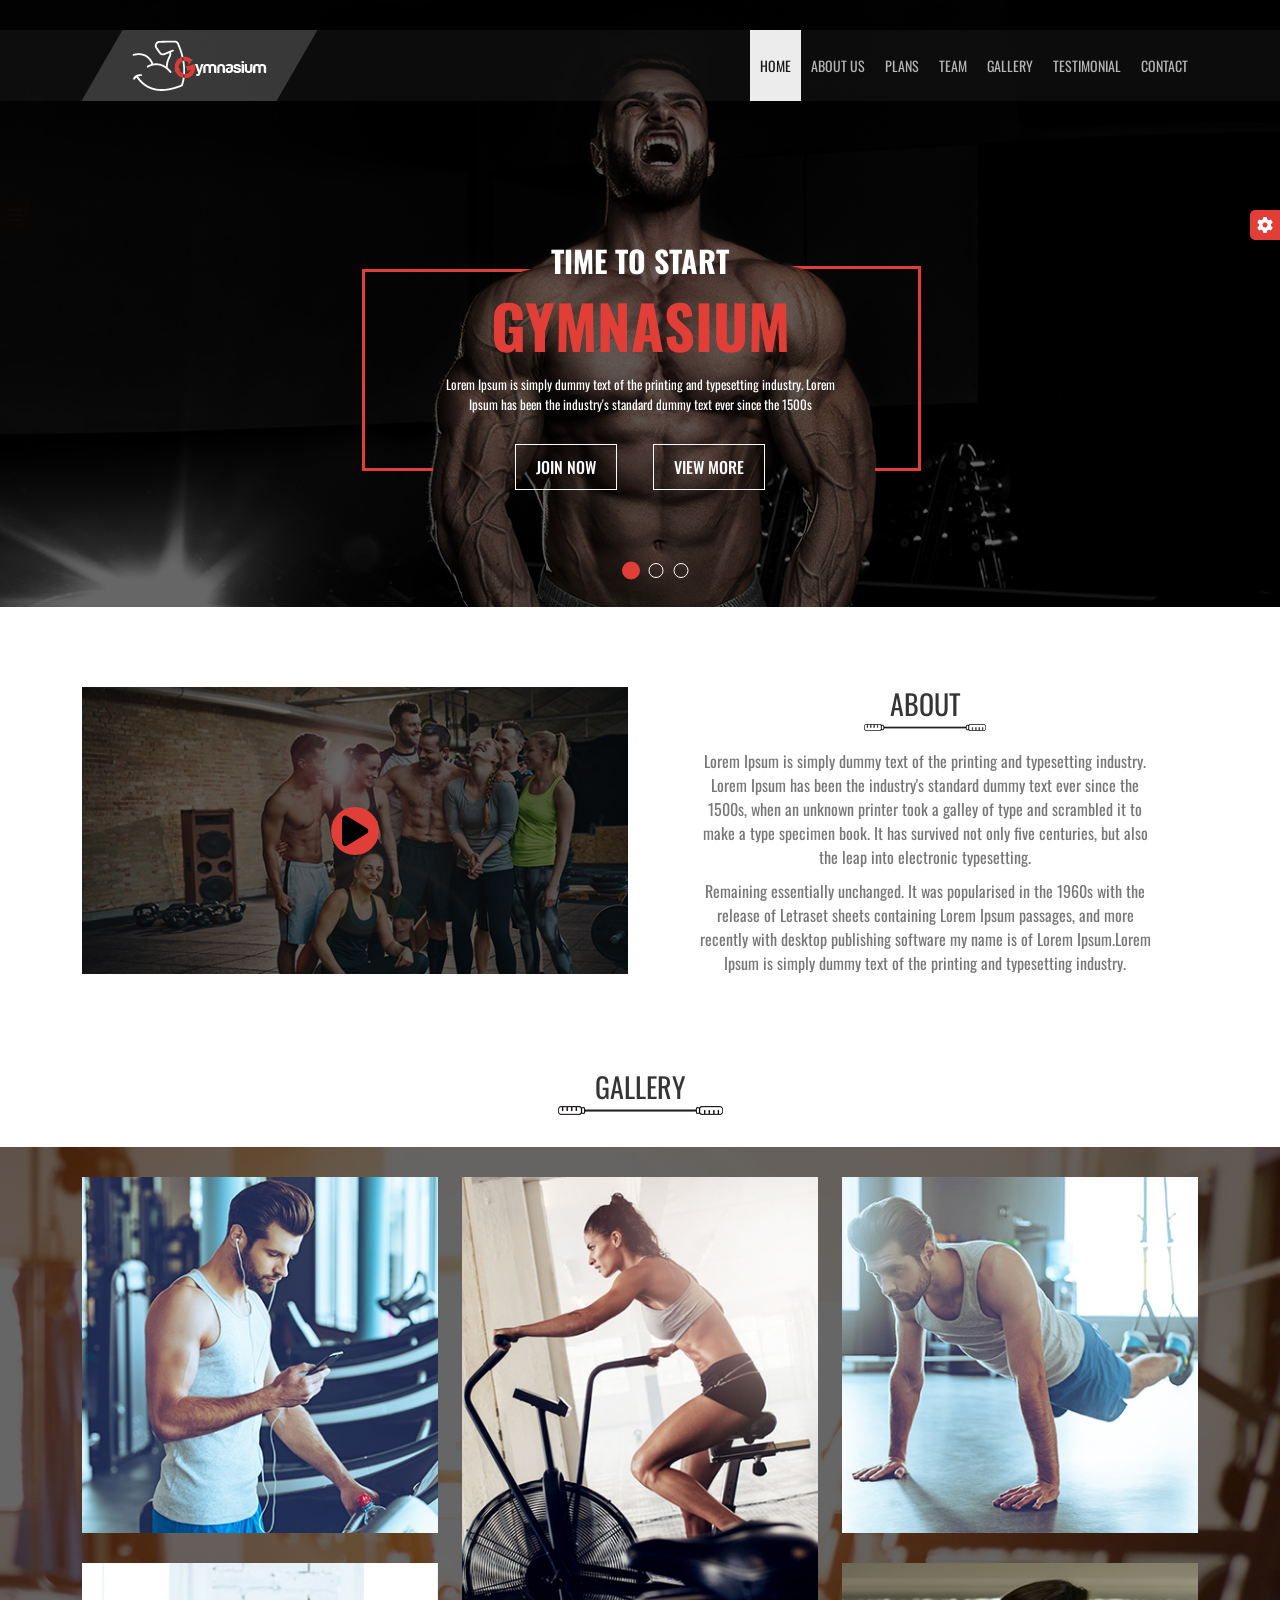
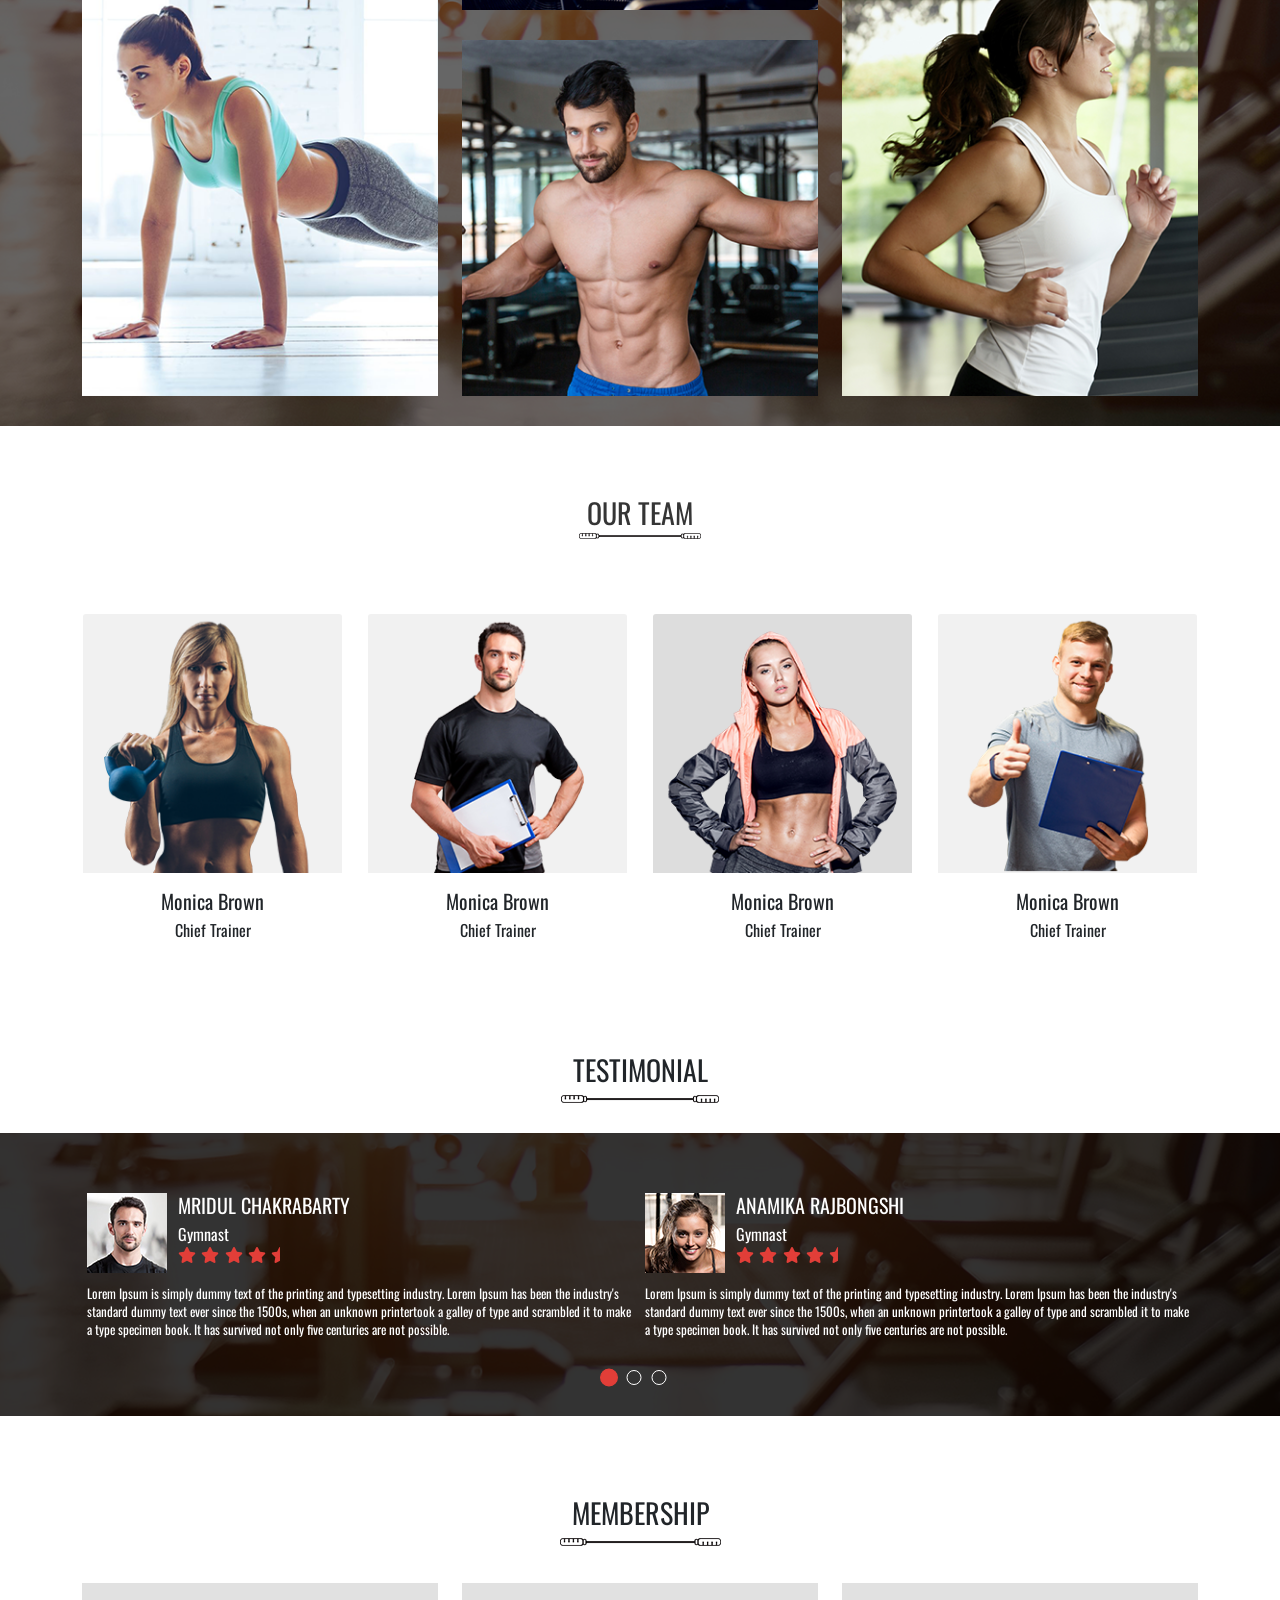
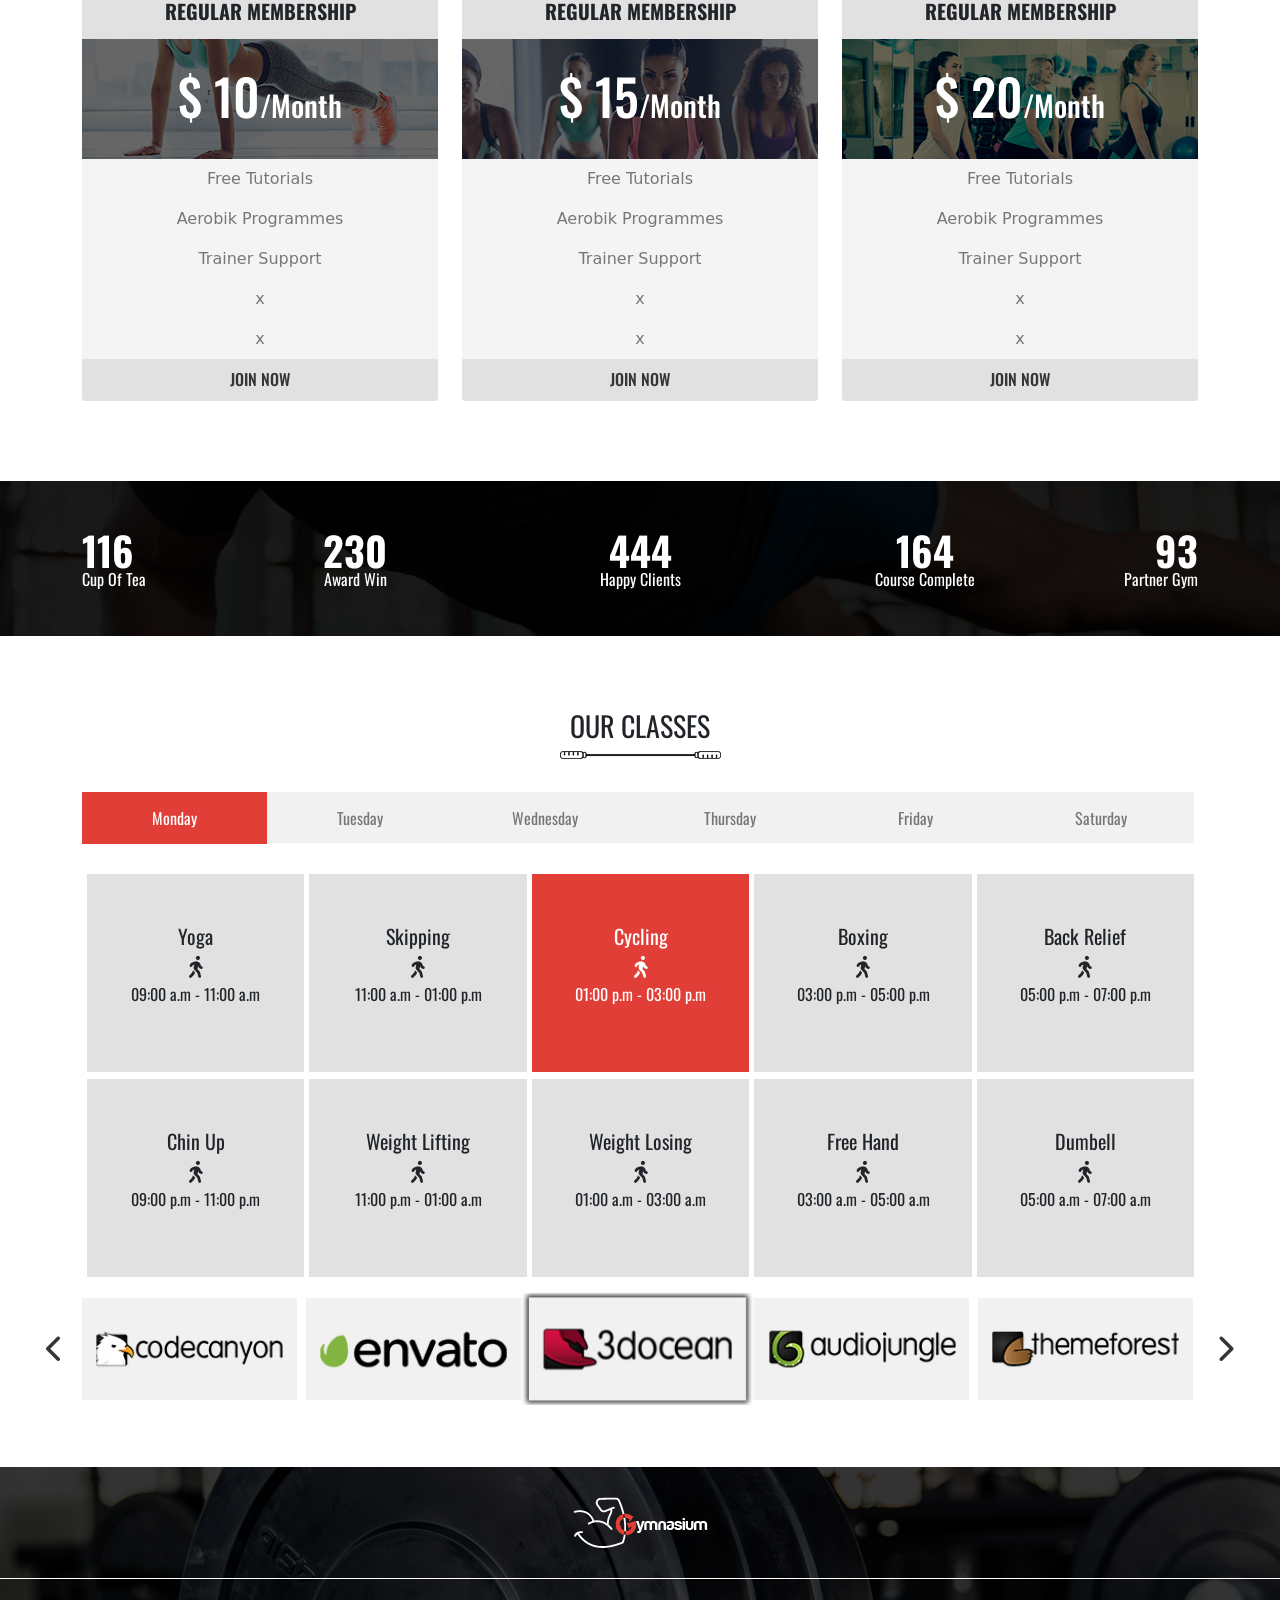
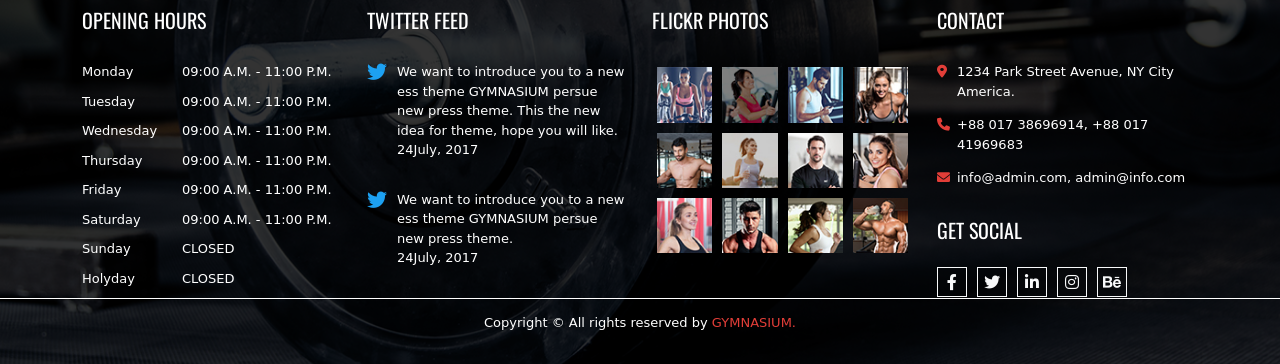
<file: .vscode/index.html>
<!DOCTYPE html>
<html lang="en">

<head>
    <meta charset="UTF-8">
    <meta http-equiv="X-UA-Compatible" content="IE=edge">
    <meta name="viewport" content="width=device-width, initial-scale=1.0">
    <title>Gymnasium</title>
    <link rel="icon" type="image/x-icon" href="/images/faviconIcon.png">
    <!-- favicon Icon -->
    <link href="https://fonts.googleapis.com/css2?family=Open+Sans&family=Oswald:wght@400;500;700&display=swap"
        rel="stylesheet">
    <!-- font link -->

    <!-- Bootstrap -->
    <link rel="stylesheet" href="css/Bootstrap/bootstrap.min.css">
    <!--Bootstrap-->
    <link rel="stylesheet" href="css/slick/slick.css">
    <!-- slick css file -->

    <link rel="stylesheet" href="css/venobox/venobox.min.css">
    <!-- venobox css file -->

    <link rel="stylesheet" href="https://cdnjs.cloudflare.com/ajax/libs/font-awesome/6.0.0-beta2/css/all.min.css">
    <!-- fontawsome CDN link -->

    <link rel="stylesheet" href="css/color-switch.css">
    <!-- color css file -->
    <link rel="stylesheet" href="css/style.css">

    <!-- responsive css file -->
    <link rel="stylesheet" href="css/responsive.css">
</head>

<body>
    <!-- navbar section start -->
    <section id="NAVBAR" class="w-100">
        <nav class="navbar navbar-expand-lg navbar-light py-0">
            <div class="container">
                <a class="navbar-brand py-0" href="#"> <img src="images/logo.png" alt="logo" class="img-fluid"></a>
                <button class="navbar-toggler" type="button" data-bs-toggle="collapse"
                    data-bs-target="#navbarSupportedContent" aria-controls="navbarSupportedContent"
                    aria-expanded="false" aria-label="Toggle navigation">
                    <i class="fas fa-bars"></i>
                </button>
                <div class="collapse navbar-collapse" id="navbarSupportedContent">
                    <ul class="navbar-nav ms-auto mb-2 mb-lg-0 text-uppercase  ms-auto Oswald_reg fontSize_14">
                        <li class="nav-item px-0">
                            <a class="nav-link active" aria-current="page" href="#">Home</a>
                        </li>
                        <li class="nav-item">
                            <a class="nav-link" href="#">About Us</a>
                        </li>
                        <li class="nav-item">
                            <a class="nav-link" href="#">Plans</a>
                        </li>
                        <li class="nav-item">
                            <a class="nav-link" href="#">Team</a>
                        </li>
                        <li class="nav-item">
                            <a class="nav-link" href="#">Gallery</a>
                        </li>
                        <li class="nav-item">
                            <a class="nav-link" href="#">Testimonial</a>
                        </li>
                        <li class="nav-item">
                            <a class="nav-link" href="#">Contact</a>
                        </li>
                    </ul>
                </div>
            </div>
        </nav>
    </section>
    <!-- End of navbar section -->

    <!-- banner section start -->
    <section id="BANNER">
        <div class="banner_slider">

            <div class="bannerItem bg_1">
                <div class="container">
                    <div class="row">
                        <div class="col-lg-6 m-lg-auto">
                            <div class="banner-text text-center">
                                <h3 class="text-white Oswald_bold fontSize_30 text-uppercase m-0">time to start</h3>
                                <h1 class="Oswald_bold fontSize_60 m-0 text-uppercase">Gymnasium</h1>
                                <p class="text-white OpenSans_reg fontSize_13 m-0">
                                    Lorem Ipsum is simply dummy text of the printing and typesetting industry. Lorem
                                    Ipsum has been the industry's standard dummy text ever since the 1500s
                                </p>
                                <a href="#"
                                    class="btn btn-outline-light text-uppercase Oswald_medium fontSize_16 rounded-0">Join
                                    Now</a>
                                <a href="#"
                                    class="btn btn-outline-light text-uppercase Oswald_medium fontSize_16 rounded-0">View
                                    More</a>
                            </div>
                        </div>
                    </div>
                </div>
            </div>

            <div class="bannerItem bg_2">
                <div class="container">
                    <div class="row">
                        <div class="col-lg-6 me-lg-auto">
                            <div class="banner-text">
                                <h3 class="text-white Oswald_bold fontSize_30 text-uppercase m-0">time to start</h3>
                                <h1 class="Oswald_bold fontSize_60 m-0 text-uppercase">Gymnasium</h1>
                                <p class="text-white OpenSans_reg fontSize_13 m-0">
                                    Lorem Ipsum is simply dummy text of the printing and typesetting industry. Lorem
                                    Ipsum has been the industry's standard dummy text ever since the 1500s
                                </p>
                                <a href="#"
                                    class="btn btn-outline-light text-uppercase Oswald_medium fontSize_16 rounded-0">Join
                                    Now</a>
                                <a href="#"
                                    class="btn btn-outline-light text-uppercase Oswald_medium fontSize_16 rounded-0">View
                                    More</a>
                            </div>
                        </div>
                    </div>
                </div>
            </div>

            <div class="bannerItem bg_3">
                <div class="container">
                    <div class="row">
                        <div class="col-lg-6 ms-lg-auto">
                            <div class="banner-text">
                                <h3 class="text-white Oswald_bold fontSize_30 text-uppercase m-0">time to start</h3>
                                <h1 class="Oswald_bold fontSize_60 m-0 text-uppercase">Gymnasium</h1>
                                <p class="text-white OpenSans_reg fontSize_13 m-0">
                                    Lorem Ipsum is simply dummy text of the printing and typesetting industry. Lorem
                                    Ipsum has been the industry's standard dummy text ever since the 1500s
                                </p>
                                <a href="#"
                                    class="btn btn-outline-light text-uppercase Oswald_medium fontSize_16 rounded-0">Join
                                    Now</a>
                                <a href="#"
                                    class="btn btn-outline-light text-uppercase Oswald_medium fontSize_16 rounded-0">View
                                    More</a>
                            </div>
                        </div>
                    </div>
                </div>
            </div>

        </div>
    </section>
    <!-- End of banner section -->

    <!----------------------------------
        about section start
    ----------------------------------->
    <section id="ABOUT">
        <div class="container">
            <div class="row">
                <div class="col-lg-6 order-2 order-lg-1 ">
                    <div class="about_video position-relative">
                        <figure>
                            <img src="images/aboutImage.png" alt="aboutImage" class="w-100 img-fluid">
                        </figure>
                        <div
                            class="overlay position-absolute top-0 start-0 w-100 h-100 d-flex justify-content-center align-items-center">
                            <a class="venobox" data-autoplay="true" data-vbtype="video"
                                href="https://www.youtube.com/watch?v=oAM6H2LqT6A">
                                <i class="fas fa-play text-center"></i>
                            </a>
                        </div>
                    </div>
                </div>
                <div class="col-lg-6 order-1 order-lg-2">
                    <div class="aboutData">
                        <header class="text-center">
                            <h3 class="Oswald_reg fontSize-22 mb-0 text-uppercase">About</h3>
                            <img src="images/aboutUnderline.png" alt="aboutUnderline">
                        </header>
                        <p class="mb-0 Oswald_reg fontSize-14 text-center">
                            Lorem Ipsum is simply dummy text of the printing and typesetting industry. Lorem Ipsum has
                            been the industry's standard dummy text ever since the 1500s, when an unknown printer took a
                            galley of type and scrambled it to make a type specimen book. It has survived not only five
                            centuries, but also the leap into electronic typesetting.
                        </p>
                        <p class="mb-0 Oswald_reg fontSize-14 text-center">
                            Remaining essentially unchanged. It was popularised in the 1960s with the release of
                            Letraset sheets containing Lorem Ipsum passages, and more recently with desktop publishing
                            software my name is of Lorem Ipsum.Lorem Ipsum is simply dummy text of the printing and
                            typesetting industry.
                        </p>
                    </div>
                </div>
            </div>
        </div>
    </section>
    <!----------------------------------
        End of about section
    ----------------------------------->

    <!-- Gallery section start -->
    <section id="GALLERY">
        <div class="container">
            <header class="text-center">
                <h3 class="Oswald_reg fontSize-22 mb-0 text-uppercase">Gallery</h3>
                <img src="images/galleryUnderline.png" alt="galleryUnderline" class="img-fluid">
            </header>
        </div>
        <div class="gallery_background">
            <div class="container">
                <div class="row">
                    <div class="col-lg-4 col-md-6 col-sm-6">
                        <div class="galleryItem position-relative">
                            <img src="images/member_1.png" alt="member_1" class="img-fluid w-100 h-100">
                            <div
                                class="overlay position-absolute top-0 start-0 d-flex justify-content-center align-items-center">
                                <a class="venobox" data-autoplay="true" href="images/member_1.png">
                                    <i class="fa fa-search-plus"></i>
                                </a>
                            </div>
                        </div>
                        <div class="galleryItem position-relative">
                            <img src="images/member_2.png" alt="member_2" class="img-fluid w-100 h-100">
                            <div
                                class="overlay position-absolute top-0 start-0 d-flex justify-content-center align-items-center">
                                <a class="venobox" data-autoplay="true" href="images/member_2.png">
                                    <i class="fa fa-search-plus"></i>
                                </a>
                            </div>
                        </div>
                    </div>

                    <div class="col-lg-4 col-md-6 col-sm-6">
                        <div class="galleryItem position-relative">
                            <img src="images/member_3.png" alt="member_3" class="img-fluid w-100 h-100">
                            <div
                                class="overlay position-absolute top-0 start-0 d-flex justify-content-center align-items-center">
                                <a class="venobox" data-autoplay="true" href="images/member_1.png">
                                    <i class="fa fa-search-plus"></i>
                                </a>
                            </div>
                        </div>
                        <div class="galleryItem position-relative">
                            <img src="images/member_4.png" alt="member_4" class="img-fluid w-100 h-100">
                            <div
                                class="overlay position-absolute top-0 start-0 d-flex justify-content-center align-items-center">
                                <a class="venobox" data-autoplay="true" href="images/member_2.png">
                                    <i class="fa fa-search-plus"></i>
                                </a>
                            </div>
                        </div>
                    </div>

                    <div class="col-lg-4 d-md-none d-lg-block d-sm-none">
                        <div class="galleryItem position-relative">
                            <img src="images/member_5.png" alt="member_5" class=" img-fluid w-100 h-100">
                            <div
                                class="overlay position-absolute top-0 start-0 d-flex justify-content-center align-items-center">
                                <a class="venobox" data-autoplay="true" href="images/member_1.png">
                                    <i class="fa fa-search-plus"></i>
                                </a>
                            </div>
                        </div>
                        <div class="galleryItem position-relative">
                            <img src="images/member_6.png" alt="member_6" class="w-100 h-100">
                            <div
                                class="overlay position-absolute top-0 start-0 d-flex justify-content-center align-items-center">
                                <a class="venobox" data-autoplay="true" href="images/member_2.png">
                                    <i class="fa fa-search-plus"></i>
                                </a>
                            </div>
                        </div>
                    </div>
                </div>
            </div>
        </div>
    </section>
    <!-- End of gallery section -->

    <!-- Our team section start -->
    <section id="TEAM">
        <header class="text-center">
            <h3 class="mb-0 text-uppercase Oswald_reg fontSize-22">Our Team</h3>
            <img src="images/teamUnderline.png" alt="teamUnderline" class="img-fluid">
        </header>
        <div class="container">
            <div class="row">
                <div class="col-lg-3 col-md-6 col-sm-6">
                    <div class="teamMember">
                        <div class="card rounded-0">
                            <div class="memberImage position-relative">
                                <img src="images/teamMember_1.png" class="card-img-top img-fluid" alt="teamMember_1">
                                <div
                                    class="overlay position-absolute w-100 h-100 top-0 start-0 d-flex flex-column justify-content-center align-items-end">
                                    <a href="#" class="btn btn-outline-light rounded-0"><i
                                            class="fab fa-facebook-f"></i></a>
                                    <a href="#" class="btn btn-outline-light rounded-0"><i
                                            class="fab fa-twitter"></i></a>
                                    <a href="#" class="btn btn-outline-light rounded-0"><i
                                            class="fab fa-linkedin-in"></i></a>
                                </div>
                            </div>
                            <div class="card-body text-center">
                                <h5 class="card-title Oswald_reg fontSize-14">Monica Brown</h5>
                                <h6 class="card-title Oswald_reg fontSize-14">Chief Trainer</h6>
                                <p class="card-text OpenSans_reg fontSize_13">Lorem Ipsum is simply dummy text of the
                                    printing and typesetting industry. Lorem Ipsum 1500s.</p>
                            </div>
                        </div>
                    </div>
                </div>

                <div class="col-lg-3 col-md-6 col-sm-6">
                    <div class="teamMember">
                        <div class="card rounded-0">
                            <div class="memberImage position-relative">
                                <img src="images/teamMember_2.png" class="card-img-top img-fluid" alt="teamMember_2">
                                <div
                                    class="overlay position-absolute w-100 h-100 top-0 start-0 d-flex flex-column justify-content-center align-items-end">
                                    <a href="#" class="btn btn-outline-light rounded-0"><i
                                            class="fab fa-facebook-f"></i></a>
                                    <a href="#" class="btn btn-outline-light rounded-0"><i
                                            class="fab fa-twitter"></i></a>
                                    <a href="#" class="btn btn-outline-light rounded-0"><i
                                            class="fab fa-linkedin-in"></i></a>
                                </div>
                            </div>
                            <div class="card-body text-center">
                                <h5 class="card-title Oswald_reg fontSize-14">Monica Brown</h5>
                                <h6 class="card-title Oswald_reg fontSize-14">Chief Trainer</h6>
                                <p class="card-text OpenSans_reg fontSize_13">Lorem Ipsum is simply dummy text of the
                                    printing and typesetting industry. Lorem Ipsum 1500s.</p>
                            </div>
                        </div>
                    </div>
                </div>

                <div class="col-lg-3 col-md-6 col-sm-6">
                    <div class="teamMember">
                        <div class="card rounded-0">
                            <div class="memberImage position-relative">
                                <img src="images/teamMember_3.png" class="card-img-top" alt="teamMember_3">
                                <div
                                    class="overlay position-absolute w-100 h-100 top-0 start-0 d-flex flex-column justify-content-center align-items-end">
                                    <a href="#" class="btn btn-outline-light rounded-0"><i
                                            class="fab fa-facebook-f"></i></a>
                                    <a href="#" class="btn btn-outline-light rounded-0"><i
                                            class="fab fa-twitter"></i></a>
                                    <a href="#" class="btn btn-outline-light rounded-0"><i
                                            class="fab fa-linkedin-in"></i></a>
                                </div>
                            </div>
                            <div class="card-body text-center">
                                <h5 class="card-title Oswald_reg fontSize-14">Monica Brown</h5>
                                <h6 class="card-title Oswald_reg fontSize-14">Chief Trainer</h6>
                                <p class="card-text OpenSans_reg fontSize_13">Lorem Ipsum is simply dummy text of the
                                    printing and typesetting industry. Lorem Ipsum 1500s.</p>
                            </div>
                        </div>
                    </div>
                </div>

                <div class="col-lg-3 col-md-6 col-sm-6">
                    <div class="teamMember">
                        <div class="card rounded-0">
                            <div class="memberImage position-relative">
                                <img src="images/teamMember_4.png" class="card-img-top" alt="teamMember_4">
                                <div
                                    class="overlay position-absolute w-100 h-100 top-0 start-0 d-flex flex-column justify-content-center align-items-end">
                                    <a href="#" class="btn btn-outline-light rounded-0"><i
                                            class="fab fa-facebook-f"></i></a>
                                    <a href="#" class="btn btn-outline-light rounded-0"><i
                                            class="fab fa-twitter"></i></a>
                                    <a href="#" class="btn btn-outline-light rounded-0"><i
                                            class="fab fa-linkedin-in"></i></a>
                                </div>
                            </div>
                            <div class="card-body text-center">
                                <h5 class="card-title Oswald_reg fontSize-14">Monica Brown</h5>
                                <h6 class="card-title Oswald_reg fontSize-14">Chief Trainer</h6>
                                <p class="card-text OpenSans_reg fontSize_13">Lorem Ipsum is simply dummy text of the
                                    printing and typesetting industry. Lorem Ipsum 1500s.</p>
                            </div>
                        </div>
                    </div>
                </div>
            </div>
        </div>
    </section>
    <!-- End of our team section -->

    <!-- testimonial section stat -->
    <section id="TESTIMONIAL">
        <header class="text-center">
            <h3 class="mb-0 text-uppercase Oswald_reg fontSize-22">Testimonial</h3>
            <img src="images/testimonialUnderline.png" alt="teamUnderline" class="img-fluid">
        </header>
        <div class="testimonial-bg">
            <div class="container">
                <div class="row">
                    <div class="col-lg-12">
                        <div class="testimonialSlider">
                            <div class="testimonialItem">
                                <div class="row gx-0">
                                    <div class="col-lg-2">
                                        <div class="testimonial_Person_Image">
                                            <img src="images/testImage_1.png" alt="testImage_1" class="img-fluid">
                                        </div>
                                    </div>
                                    <div class="col-lg-10">
                                        <div class="testimonial_Person_Details py-0">
                                            <h5 class="Oswald_reg fontSize-14 text-uppercase text-white">Mridul
                                                Chakrabarty</h5>
                                            <h6 class="mb-0 Oswald_reg fontSize-14 text-capitalize text-white">Gymnast
                                            </h6>
                                            <div class="ratings">
                                                <i class="fas fa-star"></i>
                                                <i class="fas fa-star"></i>
                                                <i class="fas fa-star"></i>
                                                <i class="fas fa-star"></i>
                                                <i class="fas fa-star-half"></i>
                                            </div>
                                        </div>
                                    </div>
                                    <div class="col-lg-12">
                                        <div class="testimonial_Person_Text">
                                            <p class="OpenSans_reg fontSize_13 text-white">Lorem Ipsum is simply dummy
                                                text of the printing and typesetting industry. Lorem Ipsum has been the
                                                industry's standard dummy text ever since the 1500s, when an unknown
                                                printertook a galley of type and scrambled it to make a type specimen
                                                book. It has survived not only five centuries are not possible.</p>
                                        </div>
                                    </div>
                                </div>
                            </div>

                            <div class="testimonialItem">
                                <div class="row gx-0">
                                    <div class="col-lg-2">
                                        <div class="testimonial_Person_Image">
                                            <img src="images/testImage_2.jpg" alt="testImage_2" class="img-fluid">
                                        </div>
                                    </div>
                                    <div class="col-lg-10">
                                        <div class="testimonial_Person_Details py-0">
                                            <h5 class="Oswald_reg fontSize-14 text-uppercase text-white">Anamika
                                                Rajbongshi</h5>
                                            <h6 class="mb-0 Oswald_reg fontSize-14 text-capitalize text-white">Gymnast
                                            </h6>
                                            <div class="ratings">
                                                <i class="fas fa-star"></i>
                                                <i class="fas fa-star"></i>
                                                <i class="fas fa-star"></i>
                                                <i class="fas fa-star"></i>
                                                <i class="fas fa-star-half"></i>
                                            </div>
                                        </div>
                                    </div>
                                    <div class="col-lg-12">
                                        <div class="testimonial_Person_Text">
                                            <p class="OpenSans_reg fontSize_13 text-white">Lorem Ipsum is simply dummy
                                                text of the printing and typesetting industry. Lorem Ipsum has been the
                                                industry's standard dummy text ever since the 1500s, when an unknown
                                                printertook a galley of type and scrambled it to make a type specimen
                                                book. It has survived not only five centuries are not possible.</p>
                                        </div>
                                    </div>
                                </div>
                            </div>

                            <div class="testimonialItem">
                                <div class="row gx-0">
                                    <div class="col-lg-2">
                                        <div class="testimonial_Person_Image">
                                            <img src="images/testImage_1.png" alt="testImage_1" class="img-fluid">
                                        </div>
                                    </div>
                                    <div class="col-lg-10">
                                        <div class="testimonial_Person_Details py-0">
                                            <h5 class="Oswald_reg fontSize-14 text-uppercase text-white">Mridul
                                                Chakrabarty</h5>
                                            <h6 class="mb-0 Oswald_reg fontSize-14 text-capitalize text-white">Gymnast
                                            </h6>
                                            <div class="ratings">
                                                <i class="fas fa-star"></i>
                                                <i class="fas fa-star"></i>
                                                <i class="fas fa-star"></i>
                                                <i class="fas fa-star"></i>
                                                <i class="fas fa-star-half"></i>
                                            </div>
                                        </div>
                                    </div>
                                    <div class="col-lg-12">
                                        <div class="testimonial_Person_Text">
                                            <p class="OpenSans_reg fontSize_13 text-white">Lorem Ipsum is simply dummy
                                                text of the printing and typesetting industry. Lorem Ipsum has been the
                                                industry's standard dummy text ever since the 1500s, when an unknown
                                                printertook a galley of type and scrambled it to make a type specimen
                                                book. It has survived not only five centuries are not possible.</p>
                                        </div>
                                    </div>
                                </div>
                            </div>
                        </div>
                    </div>
                </div>
            </div>
        </div>
    </section>
    <!-- End of testimonial section -->

    <!-- membership section start -->
    <section id="MEMBERSHIP">
        <header class="text-center">
            <h3 class="mb-0 text-uppercase Oswald_reg fontSize-22">Membership</h3>
            <img src="images/membershipUnderline.png" alt="mermbershipUnderline">
        </header>
        <div class="container">
            <div class="row">
                <div class="col-lg-4 col-md-4 col-sm-12">
                    <div class="teamMembership">
                        <div class="card rounded-0">
                            <div class="card-body cardHeader text-center">
                                <h5 class="card-title Oswald_bold fontSize-16 text-uppercase">Regular Membership</h5>
                            </div>
                            <div class="membershipBackground position-relative">
                                <div
                                    class="overlay position-absolute top-0 start-0 w-100 h-100 d-flex justify-content-center align-items-center">
                                    <h4 class="Oswald_medium text-capitalize text-white fontSize_29">
                                        <span class="fontSize_50">$ 10</span>/Month
                                    </h4>
                                </div>
                            </div>
                            <div class="memberService text-center">
                                <ul class="list-group list-group-flush fontSize-14">
                                    <li class="list-group-item">Free Tutorials</li>
                                    <li class="list-group-item">Aerobik Programmes</li>
                                    <li class="list-group-item">Trainer Support</li>
                                    <li class="list-group-item">x</li>
                                    <li class="list-group-item">x</li>
                                </ul>
                            </div>
                            <div class="card-footer cardfooter text-center">
                                <a href="#" class="card-title Oswald_medium fontSize_16 text-uppercase">Join Now</a>
                            </div>
                        </div>
                    </div>
                </div>

                <div class="col-lg-4 col-md-4 col-sm-6">
                    <div class="teamMembership">
                        <div class="card rounded-0">
                            <div class="card-body cardHeader text-center">
                                <h5 class="card-title Oswald_bold fontSize-16 text-uppercase">Regular Membership</h5>
                            </div>
                            <div class="membershipBackground background-2 position-relative">
                                <div
                                    class="overlay position-absolute top-0 start-0 w-100 h-100 d-flex justify-content-center align-items-center">
                                    <h4 class="Oswald_medium text-capitalize text-white fontSize_29">
                                        <span class="fontSize_50">$ 15</span>/Month
                                    </h4>
                                </div>
                            </div>
                            <div class="memberService text-center">
                                <ul class="list-group list-group-flush fontSize-14">
                                    <li class="list-group-item">Free Tutorials</li>
                                    <li class="list-group-item">Aerobik Programmes</li>
                                    <li class="list-group-item">Trainer Support</li>
                                    <li class="list-group-item">x</li>
                                    <li class="list-group-item">x</li>
                                </ul>
                            </div>
                            <div class="card-footer cardfooter text-center">
                                <a href="#" class="card-title Oswald_medium fontSize_16 text-uppercase">Join Now</a>
                            </div>
                        </div>
                    </div>
                </div>

                <div class="col-lg-4 col-md-4 col-sm-6">
                    <div class="teamMembership">
                        <div class="card rounded-0">
                            <div class="card-body cardHeader text-center">
                                <h5 class="card-title Oswald_bold fontSize-16 text-uppercase">Regular Membership</h5>
                            </div>
                            <div class="membershipBackground background-3 position-relative">
                                <div
                                    class="overlay position-absolute top-0 start-0 w-100 h-100 d-flex justify-content-center align-items-center">
                                    <h4 class="Oswald_medium text-capitalize text-white fontSize_29">
                                        <span class="fontSize_50">$ 20</span>/Month
                                    </h4>
                                </div>
                            </div>
                            <div class="memberService text-center">
                                <ul class="list-group list-group-flush fontSize-14">
                                    <li class="list-group-item">Free Tutorials</li>
                                    <li class="list-group-item">Aerobik Programmes</li>
                                    <li class="list-group-item">Trainer Support</li>
                                    <li class="list-group-item">x</li>
                                    <li class="list-group-item">x</li>
                                </ul>
                            </div>
                            <div class="card-footer cardfooter text-center">
                                <a href="#" class="card-title Oswald_medium fontSize_16 text-uppercase">Join Now</a>
                            </div>
                        </div>
                    </div>
                </div>
            </div>
        </div>
    </section>
    <!-- End of membership section -->

    <!-- funfact section start -->
    <section id="FUNFACT">
        <div class="container">
            <div class="row">
                <div class="col-lg-2 col-md-6 col-sm-3">
                    <div class="funItem text-lg-start text-md-start">
                        <h5 class="counter Oswald_bold fontSize_40 text-white">261</h5>
                        <p class="mb-0 Oswald_reg fontSize-16 text-white">Cup Of Tea </p>
                    </div>
                </div>
                <div class="col-lg-2 col-md-2 col-sm-3">
                    <div class="funItem text-lg-center text-md-start">
                        <h5 class="counter Oswald_bold fontSize_40 text-white">518</h5>
                        <p class="mb-0 Oswald_reg fontSize-16 text-white">Award Win</p>
                    </div>
                </div>
                <div class="col-lg-4 col-md-4 col-sm-3">
                    <div class="funItem text-lg-center text-md-end">
                        <h5 class="counter Oswald_bold fontSize_40 text-white">999</h5>
                        <p class="mb-0 Oswald_reg fontSize-16 text-white">Happy Clients</p>
                    </div>
                </div>
                <div class="col-lg-2 col-md-6 col-sm-3">
                    <div class="funItem text-lg-center text-md-start">
                        <h5 class=" counter Oswald_bold fontSize_40 text-white">369</h5>
                        <p class="mb-0 Oswald_reg fontSize-16 text-white">Course Complete</p>
                    </div>
                </div>
                <div class="col-lg-2 col-md-6 d-sm-none d-lg-block d-md-block">
                    <div class="funItem text-lg-end text-md-start">
                        <h5 class="counter Oswald_bold fontSize_40 text-white">209</h5>
                        <p class="mb-0 Oswald_reg fontSize-16 text-white">Partner Gym</p>
                    </div>
                </div>
            </div>
        </div>
    </section>
    <!-- End of funfact section -->


    <!-- Our classes seciton start -->
    <section id="OURCLASSES">
        <header class="text-center">
            <h3 class="mb-0 text-uppercase Oswald_reg fontSize-22">Our Classes</h3>
            <img src="images/membershipUnderline.png" alt="mermbershipUnderline">
        </header>
        <div class="container">
            <div class="row">
                <div class="col-lg-12">
                    <div class="routineMenu">
                        <ul class="nav nav-tabs" id="myTab" role="tablist">
                            <li class="nav-item" role="presentation">
                                <button class="nav-link active Oswald_reg fontSize-14" id="monday-tab"
                                    data-bs-toggle="tab" data-bs-target="#nav-monday" type="button" role="tab"
                                    aria-controls="monday" aria-selected="true">Monday</button>
                            </li>
                            <li class="nav-item" role="presentation">
                                <button class="nav-link Oswald_reg fontSize-14" id="tuesday-tab" data-bs-toggle="tab"
                                    data-bs-target="#nav-tuesday" type="button" role="tab" aria-controls="tuesday"
                                    aria-selected="false">Tuesday</button>
                            </li>
                            <li class="nav-item" role="presentation">
                                <button class="nav-link Oswald_reg fontSize-14" id="wednesday-tab" data-bs-toggle="tab"
                                    data-bs-target="#nav-wednesday" type="button" role="tab" aria-controls="wednesday"
                                    aria-selected="false">Wednesday</button>
                            </li>
                            <li class="nav-item" role="presentation">
                                <button class="nav-link Oswald_reg fontSize-14" id="thursday-tab" data-bs-toggle="tab"
                                    data-bs-target="#nav-thursday" type="button" role="tab" aria-controls="thursday"
                                    aria-selected="false">Thursday</button>
                            </li>
                            <li class="nav-item" role="presentation">
                                <button class="nav-link Oswald_reg fontSize-14" id="friday-tab" data-bs-toggle="tab"
                                    data-bs-target="#nav-friday" type="button" role="tab" aria-controls="friday"
                                    aria-selected="false">Friday</button>
                            </li>
                            <li class="nav-item" role="presentation">
                                <button class="nav-link Oswald_reg fontSize-14" id="saturday-tab" data-bs-toggle="tab"
                                    data-bs-target="#nav-saturday" type="button" role="tab" aria-controls="saturday"
                                    aria-selected="false">Saturday</button>
                            </li>
                        </ul>
                    </div>
                    <div class="routineContent">
                        <div class="tab-content" id="nav-tabContent">
                            <div class="tab-pane fade show active" id="nav-monday" role="tabpanel"
                                aria-labelledby="nav-monday-tab">
                                <ul>
                                    <li class="text-center">
                                        <h5 class="OpenSans_reg fontSize-16">Yoga</h5>
                                        <i class="fas fa-walking"></i>
                                        <p class="OpenSans_reg fontSize-14">09:00 a.m - 11:00 a.m</p>
                                    </li>
                                    <li class="text-center ">
                                        <h5 class="OpenSans_reg fontSize-16">Skipping</h5>
                                        <i class="fas fa-walking"></i>
                                        <p class="OpenSans_reg fontSize-14">11:00 a.m - 01:00 p.m</p>
                                    </li>
                                    <li class="text-center active">
                                        <h5 class="OpenSans_reg fontSize-16">Cycling</h5>
                                        <i class="fas fa-walking"></i>
                                        <p class="OpenSans_reg fontSize-14">01:00 p.m - 03:00 p.m</p>
                                    </li>
                                    <li class="text-center">
                                        <h5 class="OpenSans_reg fontSize-16">Boxing</h5>
                                        <i class="fas fa-walking"></i>
                                        <p class="OpenSans_reg fontSize-14">03:00 p.m - 05:00 p.m</p>
                                    </li>
                                    <li class="text-center">
                                        <h5 class="OpenSans_reg fontSize-16">Back Relief</h5>
                                        <i class="fas fa-walking"></i>
                                        <p class="OpenSans_reg fontSize-14">05:00 p.m - 07:00 p.m</p>
                                    </li>
                                    <li class="text-center">
                                        <h5 class="OpenSans_reg fontSize-16">Chin Up</h5>
                                        <i class="fas fa-walking"></i>
                                        <p class="OpenSans_reg fontSize-14">09:00 p.m - 11:00 p.m</p>
                                    </li>
                                    <li class="text-center">
                                        <h5 class="OpenSans_reg fontSize-16">Weight Lifting</h5>
                                        <i class="fas fa-walking"></i>
                                        <p class="OpenSans_reg fontSize-14">11:00 p.m - 01:00 a.m</p>
                                    </li>
                                    <li class="text-center">
                                        <h5 class="OpenSans_reg fontSize-16">Weight Losing</h5>
                                        <i class="fas fa-walking"></i>
                                        <p class="OpenSans_reg fontSize-14">01:00 a.m - 03:00 a.m</p>
                                    </li>
                                    <li class="text-center">
                                        <h5 class="OpenSans_reg fontSize-16">Free Hand</h5>
                                        <i class="fas fa-walking"></i>
                                        <p class="OpenSans_reg fontSize-14">03:00 a.m - 05:00 a.m</p>
                                    </li>
                                    <li class="text-center">
                                        <h5 class="OpenSans_reg fontSize-16">Dumbell</h5>
                                        <i class="fas fa-walking"></i>
                                        <p class="OpenSans_reg fontSize-14">05:00 a.m - 07:00 a.m</p>
                                    </li>
                                </ul>
                            </div>
                            <div class="tab-pane fade" id="nav-tuesday" role="tabpanel"
                                aria-labelledby="nav-tuesday-tab">
                                <ul>
                                    <li class="text-center active">
                                        <h5 class="OpenSans_reg fontSize-16">Yoga</h5>
                                        <i class="fas fa-walking"></i>
                                        <p class="OpenSans_reg fontSize-14">09:00 a.m - 11:00 a.m</p>
                                    </li>
                                    <li class="text-center">
                                        <h5 class="OpenSans_reg fontSize-16">Skipping</h5>
                                        <i class="fas fa-walking"></i>
                                        <p class="OpenSans_reg fontSize-14">11:00 a.m - 01:00 p.m</p>
                                    </li>
                                    <li class="text-center active">
                                        <h5 class="OpenSans_reg fontSize-16">Cycling</h5>
                                        <i class="fas fa-walking"></i>
                                        <p class="OpenSans_reg fontSize-14">01:00 p.m - 03:00 p.m</p>
                                    </li>
                                    <li class="text-center">
                                        <h5 class="OpenSans_reg fontSize-16">Boxing</h5>
                                        <i class="fas fa-walking"></i>
                                        <p class="OpenSans_reg fontSize-14">03:00 p.m - 05:00 p.m</p>
                                    </li>
                                    <li class="text-center">
                                        <h5 class="OpenSans_reg fontSize-16">Back Relief</h5>
                                        <i class="fas fa-walking"></i>
                                        <p class="OpenSans_reg fontSize-14">05:00 p.m - 07:00 p.m</p>
                                    </li>
                                    <li class="text-center">
                                        <h5 class="OpenSans_reg fontSize-16">Chin Up</h5>
                                        <i class="fas fa-walking"></i>
                                        <p class="OpenSans_reg fontSize-14">09:00 p.m - 11:00 p.m</p>
                                    </li>
                                    <li class="text-center active">
                                        <h5 class="OpenSans_reg fontSize-16">Weight Lifting</h5>
                                        <i class="fas fa-walking"></i>
                                        <p class="OpenSans_reg fontSize-14">11:00 p.m - 01:00 a.m</p>
                                    </li>
                                    <li class="text-center">
                                        <h5 class="OpenSans_reg fontSize-16">Weight Losing</h5>
                                        <i class="fas fa-walking"></i>
                                        <p class="OpenSans_reg fontSize-14">01:00 a.m - 03:00 a.m</p>
                                    </li>
                                    <li class="text-center">
                                        <h5 class="OpenSans_reg fontSize-16">Free Hand</h5>
                                        <i class="fas fa-walking"></i>
                                        <p class="OpenSans_reg fontSize-14">03:00 a.m - 05:00 a.m</p>
                                    </li>
                                    <li class="text-center">
                                        <h5 class="OpenSans_reg fontSize-16">Dumbell</h5>
                                        <i class="fas fa-walking"></i>
                                        <p class="OpenSans_reg fontSize-14">05:00 a.m - 07:00 a.m</p>
                                    </li>
                                </ul>
                            </div>
                            <div class="tab-pane fade" id="nav-wednesday" role="tabpanel"
                                aria-labelledby="nav-wednesday-tab">
                                <ul>
                                    <li class="text-center">
                                        <h5 class="OpenSans_reg fontSize-16">Yoga</h5>
                                        <i class="fas fa-walking"></i>
                                        <p class="OpenSans_reg fontSize-14">09:00 a.m - 11:00 a.m</p>
                                    </li>
                                    <li class="text-center">
                                        <h5 class="OpenSans_reg fontSize-16">Skipping</h5>
                                        <i class="fas fa-walking"></i>
                                        <p class="OpenSans_reg fontSize-14">11:00 a.m - 01:00 p.m</p>
                                    </li>
                                    <li class="text-center active">
                                        <h5 class="OpenSans_reg fontSize-16">Cycling</h5>
                                        <i class="fas fa-walking"></i>
                                        <p class="OpenSans_reg fontSize-14">01:00 p.m - 03:00 p.m</p>
                                    </li>
                                    <li class="text-center">
                                        <h5 class="OpenSans_reg fontSize-16">Boxing</h5>
                                        <i class="fas fa-walking"></i>
                                        <p class="OpenSans_reg fontSize-14">03:00 p.m - 05:00 p.m</p>
                                    </li>
                                    <li class="text-center active">
                                        <h5 class="OpenSans_reg fontSize-16">Back Relief</h5>
                                        <i class="fas fa-walking"></i>
                                        <p class="OpenSans_reg fontSize-14">05:00 p.m - 07:00 p.m</p>
                                    </li>
                                    <li class="text-center">
                                        <h5 class="OpenSans_reg fontSize-16">Chin Up</h5>
                                        <i class="fas fa-walking"></i>
                                        <p class="OpenSans_reg fontSize-14">09:00 p.m - 11:00 p.m</p>
                                    </li>
                                    <li class="text-center">
                                        <h5 class="OpenSans_reg fontSize-16">Weight Lifting</h5>
                                        <i class="fas fa-walking"></i>
                                        <p class="OpenSans_reg fontSize-14">11:00 p.m - 01:00 a.m</p>
                                    </li>
                                    <li class="text-center">
                                        <h5 class="OpenSans_reg fontSize-16">Weight Losing</h5>
                                        <i class="fas fa-walking"></i>
                                        <p class="OpenSans_reg fontSize-14">01:00 a.m - 03:00 a.m</p>
                                    </li>
                                    <li class="text-center active">
                                        <h5 class="OpenSans_reg fontSize-16">Free Hand</h5>
                                        <i class="fas fa-walking"></i>
                                        <p class="OpenSans_reg fontSize-14">03:00 a.m - 05:00 a.m</p>
                                    </li>
                                    <li class="text-center">
                                        <h5 class="OpenSans_reg fontSize-16">Dumbell</h5>
                                        <i class="fas fa-walking"></i>
                                        <p class="OpenSans_reg fontSize-14">05:00 a.m - 07:00 a.m</p>
                                    </li>
                                </ul>
                            </div>
                            <div class="tab-pane fade show" id="nav-thursday" role="tabpanel"
                                aria-labelledby="nav-thursday-tab">
                                <ul>
                                    <li class="text-center">
                                        <h5 class="OpenSans_reg fontSize-16">Yoga</h5>
                                        <i class="fas fa-walking"></i>
                                        <p class="OpenSans_reg fontSize-14">09:00 a.m - 11:00 a.m</p>
                                    </li>
                                    <li class="text-center">
                                        <h5 class="OpenSans_reg fontSize-16">Skipping</h5>
                                        <i class="fas fa-walking"></i>
                                        <p class="OpenSans_reg fontSize-14">11:00 a.m - 01:00 p.m</p>
                                    </li>
                                    <li class="text-center">
                                        <h5 class="OpenSans_reg fontSize-16">Cycling</h5>
                                        <i class="fas fa-walking"></i>
                                        <p class="OpenSans_reg fontSize-14">01:00 p.m - 03:00 p.m</p>
                                    </li>
                                    <li class="text-center active">
                                        <h5 class="OpenSans_reg fontSize-16">Boxing</h5>
                                        <i class="fas fa-walking"></i>
                                        <p class="OpenSans_reg fontSize-14">03:00 p.m - 05:00 p.m</p>
                                    </li>
                                    <li class="text-center">
                                        <h5 class="OpenSans_reg fontSize-16">Back Relief</h5>
                                        <i class="fas fa-walking"></i>
                                        <p class="OpenSans_reg fontSize-14">05:00 p.m - 07:00 p.m</p>
                                    </li>
                                    <li class="text-center">
                                        <h5 class="OpenSans_reg fontSize-16">Chin Up</h5>
                                        <i class="fas fa-walking"></i>
                                        <p class="OpenSans_reg fontSize-14">09:00 p.m - 11:00 p.m</p>
                                    </li>
                                    <li class="text-center">
                                        <h5 class="OpenSans_reg fontSize-16">Weight Lifting</h5>
                                        <i class="fas fa-walking"></i>
                                        <p class="OpenSans_reg fontSize-14">11:00 p.m - 01:00 a.m</p>
                                    </li>
                                    <li class="text-center active">
                                        <h5 class="OpenSans_reg fontSize-16">Weight Losing</h5>
                                        <i class="fas fa-walking"></i>
                                        <p class="OpenSans_reg fontSize-14">01:00 a.m - 03:00 a.m</p>
                                    </li>
                                    <li class="text-center">
                                        <h5 class="OpenSans_reg fontSize-16">Free Hand</h5>
                                        <i class="fas fa-walking"></i>
                                        <p class="OpenSans_reg fontSize-14">03:00 a.m - 05:00 a.m</p>
                                    </li>
                                    <li class="text-center active">
                                        <h5 class="OpenSans_reg fontSize-16">Dumbell</h5>
                                        <i class="fas fa-walking"></i>
                                        <p class="OpenSans_reg fontSize-14">05:00 a.m - 07:00 a.m</p>
                                    </li>
                                </ul>
                            </div>
                            <div class="tab-pane fade" id="nav-friday" role="tabpanel" aria-labelledby="nav-friday-tab">
                                <ul>
                                    <li class="text-center">
                                        <h5 class="OpenSans_reg fontSize-16">Yoga</h5>
                                        <i class="fas fa-walking"></i>
                                        <p class="OpenSans_reg fontSize-14">09:00 a.m - 11:00 a.m</p>
                                    </li>
                                    <li class="text-center active">
                                        <h5 class="OpenSans_reg fontSize-16">Skipping</h5>
                                        <i class="fas fa-walking"></i>
                                        <p class="OpenSans_reg fontSize-14">11:00 a.m - 01:00 p.m</p>
                                    </li>
                                    <li class="text-center active">
                                        <h5 class="OpenSans_reg fontSize-16">Cycling</h5>
                                        <i class="fas fa-walking"></i>
                                        <p class="OpenSans_reg fontSize-14">01:00 p.m - 03:00 p.m</p>
                                    </li>
                                    <li class="text-center">
                                        <h5 class="OpenSans_reg fontSize-16">Boxing</h5>
                                        <i class="fas fa-walking"></i>
                                        <p class="OpenSans_reg fontSize-14">03:00 p.m - 05:00 p.m</p>
                                    </li>
                                    <li class="text-center active">
                                        <h5 class="OpenSans_reg fontSize-16">Back Relief</h5>
                                        <i class="fas fa-walking"></i>
                                        <p class="OpenSans_reg fontSize-14">05:00 p.m - 07:00 p.m</p>
                                    </li>
                                    <li class="text-center">
                                        <h5 class="OpenSans_reg fontSize-16">Chin Up</h5>
                                        <i class="fas fa-walking"></i>
                                        <p class="OpenSans_reg fontSize-14">09:00 p.m - 11:00 p.m</p>
                                    </li>
                                    <li class="text-center">
                                        <h5 class="OpenSans_reg fontSize-16">Weight Lifting</h5>
                                        <i class="fas fa-walking"></i>
                                        <p class="OpenSans_reg fontSize-14">11:00 p.m - 01:00 a.m</p>
                                    </li>
                                    <li class="text-center">
                                        <h5 class="OpenSans_reg fontSize-16">Weight Losing</h5>
                                        <i class="fas fa-walking"></i>
                                        <p class="OpenSans_reg fontSize-14">01:00 a.m - 03:00 a.m</p>
                                    </li>
                                    <li class="text-center">
                                        <h5 class="OpenSans_reg fontSize-16">Free Hand</h5>
                                        <i class="fas fa-walking"></i>
                                        <p class="OpenSans_reg fontSize-14">03:00 a.m - 05:00 a.m</p>
                                    </li>
                                    <li class="text-center">
                                        <h5 class="OpenSans_reg fontSize-16">Dumbell</h5>
                                        <i class="fas fa-walking"></i>
                                        <p class="OpenSans_reg fontSize-14">05:00 a.m - 07:00 a.m</p>
                                    </li>
                                </ul>
                            </div>
                            <div class="tab-pane fade" id="nav-saturday" role="tabpanel"
                                aria-labelledby="nav-saturday-tab">
                                <ul>
                                    <li class="text-center active">
                                        <h5 class="OpenSans_reg fontSize-16">Yoga</h5>
                                        <i class="fas fa-walking"></i>
                                        <p class="OpenSans_reg fontSize-14">09:00 a.m - 11:00 a.m</p>
                                    </li>
                                    <li class="text-center">
                                        <h5 class="OpenSans_reg fontSize-16">Skipping</h5>
                                        <i class="fas fa-walking"></i>
                                        <p class="OpenSans_reg fontSize-14">11:00 a.m - 01:00 p.m</p>
                                    </li>
                                    <li class="text-center active">
                                        <h5 class="OpenSans_reg fontSize-16">Cycling</h5>
                                        <i class="fas fa-walking"></i>
                                        <p class="OpenSans_reg fontSize-14">01:00 p.m - 03:00 p.m</p>
                                    </li>
                                    <li class="text-center">
                                        <h5 class="OpenSans_reg fontSize-16">Boxing</h5>
                                        <i class="fas fa-walking"></i>
                                        <p class="OpenSans_reg fontSize-14">03:00 p.m - 05:00 p.m</p>
                                    </li>
                                    <li class="text-center">
                                        <h5 class="OpenSans_reg fontSize-16">Back Relief</h5>
                                        <i class="fas fa-walking"></i>
                                        <p class="OpenSans_reg fontSize-14">05:00 p.m - 07:00 p.m</p>
                                    </li>
                                    <li class="text-center">
                                        <h5 class="OpenSans_reg fontSize-16">Chin Up</h5>
                                        <i class="fas fa-walking"></i>
                                        <p class="OpenSans_reg fontSize-14">09:00 p.m - 11:00 p.m</p>
                                    </li>
                                    <li class="text-center">
                                        <h5 class="OpenSans_reg fontSize-16">Weight Lifting</h5>
                                        <i class="fas fa-walking"></i>
                                        <p class="OpenSans_reg fontSize-14">11:00 p.m - 01:00 a.m</p>
                                    </li>
                                    <li class="text-center active">
                                        <h5 class="OpenSans_reg fontSize-16">Weight Losing</h5>
                                        <i class="fas fa-walking"></i>
                                        <p class="OpenSans_reg fontSize-14">01:00 a.m - 03:00 a.m</p>
                                    </li>
                                    <li class="text-center">
                                        <h5 class="OpenSans_reg fontSize-16">Free Hand</h5>
                                        <i class="fas fa-walking"></i>
                                        <p class="OpenSans_reg fontSize-14">03:00 a.m - 05:00 a.m</p>
                                    </li>
                                    <li class="text-center active">
                                        <h5 class="OpenSans_reg fontSize-16">Dumbell</h5>
                                        <i class="fas fa-walking"></i>
                                        <p class="OpenSans_reg fontSize-14">05:00 a.m - 07:00 a.m</p>
                                    </li>
                                </ul>
                            </div>
                        </div>
                    </div>
                </div>
            </div>
            <!-- brand List -->
            <div class="row">
                <div class="web-list ">
                    <div class="col-lg-2">
                        <img src="images/3docean.jpg" alt="3docean">
                    </div>
                    <div class="col-lg-2">
                        <img src="images/audiojungle.jpg" alt="audiojungle">
                    </div>
                    <div class="col-lg-2">
                        <img src="images/themeforest.jpg" alt="themeforest">
                    </div>
                    <div class="col-lg-2">
                        <img src="images/codecan.jpg" alt="codecan">
                    </div>
                    <div class="col-lg-2">
                        <img src="images/envato.jpg" alt="envato">
                    </div>


                    <div class="col-lg-2">
                        <img src="images/3docean.jpg" alt="3docean">
                    </div>
                    <div class="col-lg-2">
                        <img src="images/audiojungle.jpg" alt="audiojungle">
                    </div>
                    <div class="col-lg-2">
                        <img src="images/themeforest.jpg" alt="themeforest">
                    </div>
                    <div class="col-lg-2">
                        <img src="images/codecan.jpg" alt="codecan">
                    </div>
                    <div class="col-lg-2">
                        <img src="images/envato.jpg" alt="envato">
                    </div>
                </div>
            </div>
            <!-- End of brand list -->
        </div>
    </section>
    <!-- End of our classes section -->


    <!----------------------------------
        Footer section start
    ----------------------------------->

    <footer>
        <div class="footer-content">
            <div class="footer-head">
                <div class="container">
                    <div class="row">
                        <div class="text-center">
                            <div class="footer-logo">
                                <a href="index.html">
                                    <img src="images/logo.png" alt="logo">
                                </a>
                            </div>
                        </div>
                    </div>
                </div>
            </div>
            <div class="footer-body">
                <div class="container">
                    <div class="row">
                        <div class="col-lg-3 col-md-6 col-sm-6">
                            <div class="footer-item">
                                <h5 class="OpenSans_reg fontSize-14 mb-0 text-white text-uppercase">
                                    Opening Hours
                                </h5>
                                <ul class="ps-0 mb-0 opening-hours">
                                    <li class="Openans_reg fontSize_13 text-white text-uppercase">
                                        <span class="text-capitalize">Monday</span>09:00 a.m. - 11:00 p.m.
                                    </li>
                                    <li class="Openans_reg fontSize_13 text-white text-uppercase">
                                        <span class="text-capitalize">Tuesday</span>09:00 a.m. - 11:00 p.m.
                                    </li>
                                    <li class="Openans_reg fontSize_13 text-white text-uppercase">
                                        <span class="text-capitalize">Wednesday</span>09:00 a.m. - 11:00 p.m.
                                    </li>
                                    <li class="Openans_reg fontSize_13 text-white text-uppercase">
                                        <span class="text-capitalize">Thursday</span>09:00 a.m. - 11:00 p.m.
                                    </li>
                                    <li class="Openans_reg fontSize_13 text-white text-uppercase">
                                        <span class="text-capitalize">Friday</span>09:00 a.m. - 11:00 p.m.
                                    </li>
                                    <li class="Openans_reg fontSize_13 text-white text-uppercase">
                                        <span class="text-capitalize">Saturday</span>09:00 a.m. - 11:00 p.m.
                                    </li>
                                    <li class="Openans_reg fontSize_13 text-white text-uppercase">
                                        <span class="text-capitalize">Sunday</span>Closed
                                    </li>
                                    <li class="Openans_reg fontSize_13 text-white text-uppercase">
                                        <span class="text-capitalize">Holyday</span>Closed
                                    </li>
                                </ul>
                            </div>
                        </div>

                        <div class="col-lg-3 col-md-6 d-sm-none d-lg-block d-md-block">
                            <div class="footer-item">
                                <h5 class="OpenSans_reg fontSize-14 mb-0 text-white text-uppercase">
                                    Twitter Feed
                                </h5>
                                <ul class="ps-0 mb-0 twitter-feed">
                                    <li class="Openans_reg fontSize_13 text-white position-relative">
                                        <a href="#" target="_blank" class="text-white">
                                            <div class="twitter-icon position-absolute start-0 top-0">
                                                <i class="fab fa-twitter"></i>
                                            </div>
                                            We want to introduce you to a new ess theme GYMNASIUM persue new press
                                            theme. This the new idea for theme, hope you will like.
                                            <span class="d-block">24July, 2017</span>
                                        </a>
                                    </li>
                                    <li class="Openans_reg fontSize_13 text-white position-relative">
                                        <a href="#" target="_blank" class="text-white">
                                            <div class="twitter-icon position-absolute start-0 top-0">
                                                <i class="fab fa-twitter"></i>
                                            </div>
                                            We want to introduce you to a new ess theme GYMNASIUM persue new press
                                            theme.
                                            <span class="d-block">24July, 2017</span>
                                        </a>
                                    </li>
                                </ul>
                            </div>
                        </div>

                        <div class="col-lg-3 col-md-6 d-sm-none d-lg-block d-md-block">
                            <div class="footer-item">
                                <h5 class="OpenSans_reg fontSize-14 mb-0 text-white text-uppercase mt-md-5 mt-lg-0">
                                    Flickr Photos
                                </h5>
                                <ul class="ps-0 mb-0 d-flex flex-wrap flickr-photos">
                                    <li class="position-relative">
                                        <img src="images/flickr-image-1.jpg" alt="flickr-image-1">
                                        <div
                                            class="overlay position-absolute start-0 top-0 w-100 h-100 d-flex justify-content-center align-items-center">
                                            <a href="#"><i class="fas fa-search text-white"></i></a>
                                        </div>
                                    </li>
                                    <li class="position-relative">
                                        <img src="images/flickr-image-2.jpg" alt="flickr-image-2">
                                        <div
                                            class="overlay position-absolute start-0 top-0 w-100 h-100 d-flex justify-content-center align-items-center">
                                            <a href="#"><i class="fas fa-search text-white"></i></a>
                                        </div>
                                    </li>
                                    <li class="position-relative">
                                        <img src="images/flickr-image-3.jpg" alt="flickr-image-3">
                                        <div
                                            class="overlay position-absolute start-0 top-0 w-100 h-100 d-flex justify-content-center align-items-center">
                                            <a href="#"><i class="fas fa-search text-white"></i></a>
                                        </div>
                                    </li>
                                    <li class="position-relative">
                                        <img src="images/flickr-image-4.jpg" alt="flickr-image-4">
                                        <div
                                            class="overlay position-absolute start-0 top-0 w-100 h-100 d-flex justify-content-center align-items-center">
                                            <a href="#"><i class="fas fa-search text-white"></i></a>
                                        </div>
                                    </li>
                                    <li class="position-relative">
                                        <img src="images/flickr-image-5.jpg" alt="flickr-image-5">
                                        <div
                                            class="overlay position-absolute start-0 top-0 w-100 h-100 d-flex justify-content-center align-items-center">
                                            <a href="#"><i class="fas fa-search text-white"></i></a>
                                        </div>
                                    </li>
                                    <li class="position-relative">
                                        <img src="images/flickr-image-6.jpg" alt="flickr-image-6">
                                        <div
                                            class="overlay position-absolute start-0 top-0 w-100 h-100 d-flex justify-content-center align-items-center">
                                            <a href="#"><i class="fas fa-search text-white"></i></a>
                                        </div>
                                    </li>
                                    <li class="position-relative">
                                        <img src="images/flickr-image-7.jpg" alt="flickr-image-7">
                                        <div
                                            class="overlay position-absolute start-0 top-0 w-100 h-100 d-flex justify-content-center align-items-center">
                                            <a href="#"><i class="fas fa-search text-white"></i></a>
                                        </div>
                                    <li class="position-relative">
                                        <img src="images/flickr-image-8.jpg" alt="flickr-image-8">
                                        <div
                                            class="overlay position-absolute start-0 top-0 w-100 h-100 d-flex justify-content-center align-items-center">
                                            <a href="#"><i class="fas fa-search text-white"></i></a>
                                        </div>
                                    </li>
                                    <li class="position-relative">
                                        <img src="images/flickr-image-9.jpg" alt="flickr-image-9">
                                        <div
                                            class="overlay position-absolute start-0 top-0 w-100 h-100 d-flex justify-content-center align-items-center">
                                            <a href="#"><i class="fas fa-search text-white"></i></a>
                                        </div>
                                    </li>
                                    <li class="position-relative">
                                        <img src="images/flickr-image-10.jpg" alt="flickr-image-10">
                                        <div
                                            class="overlay position-absolute start-0 top-0 w-100 h-100 d-flex justify-content-center align-items-center">
                                            <a href="#"><i class="fas fa-search text-white"></i></a>
                                        </div>
                                    </li>
                                    <li class="position-relative">
                                        <img src="images/flickr-image-11.jpg" alt="flickr-image-11">
                                        <div
                                            class="overlay position-absolute start-0 top-0 w-100 h-100 d-flex justify-content-center align-items-center">
                                            <a href="#"><i class="fas fa-search text-white"></i></a>
                                        </div>
                                    </li>
                                    <li class="position-relative">
                                        <img src="images/flickr-image-12.jpg" alt="flickr-image-12">
                                        <div
                                            class="overlay position-absolute start-0 top-0 w-100 h-100 d-flex justify-content-center align-items-center">
                                            <a href="#"><i class="fas fa-search text-white"></i></a>
                                        </div>
                                    </li>
                                </ul>
                            </div>
                        </div>

                        <div class="col-lg-3 col-md-6 col-sm-6">
                            <div class="footer-item">
                                <h5 class="OpenSans_reg fontSize-14 mb-0 text-white text-uppercase mt-md-5 mt-lg-0">
                                    Contact
                                </h5>
                                <ul class="ps-0 mb-0 footer-contact">
                                    <li class="Openans_reg fontSize_13 text-white position-relative">
                                        <a href="#" target="_blank" class="text-white">
                                            <div class="contact-icon position-absolute start-0 top-0">
                                                <i class="fas fa-map-marker-alt"></i>
                                            </div>
                                            1234 Park Street Avenue, NY City America.
                                        </a>
                                    </li>
                                    <li class="Openans_reg fontSize_13 text-white position-relative">
                                        <div class="contact-icon position-absolute start-0 top-0">
                                            <i class="fas fa-phone"></i>
                                        </div>
                                        <a href="#" target="_blank" class="text-white">
                                            +88 017 38696914,
                                        </a>
                                        <a href="#" target="_blank" class="text-white">
                                            +88 017 41969683
                                        </a>
                                    </li>
                                    <li class="Openans_reg fontSize_13 text-white position-relative">
                                        <a href="#" target="_blank" class="text-white">
                                            <div class="contact-icon position-absolute start-0 top-0">
                                                <i class="fas fa-envelope"></i>
                                            </div>
                                            <a href="#" target="_blank" class="text-white">
                                                info@admin.com,
                                            </a>
                                            <a href="#" target="_blank" class="text-white">
                                                admin@info.com
                                            </a>
                                        </a>
                                    </li>
                                </ul>
                                <h5 class="Oswald_reg fontSize-14 mb-0 text-white text-uppercase">
                                    Get Social
                                </h5>
                                <div class="footer-social">
                                    <a href="#" target="_blank" class="btn btn-outline-light rounded-0">
                                        <i class="fab fa-facebook-f"></i>
                                    </a>
                                    <a href="#" target="_blank" class="btn btn-outline-light rounded-0">
                                        <i class="fab fa-twitter"></i>
                                    </a>
                                    <a href="#" target="_blank" class="btn btn-outline-light rounded-0">
                                        <i class="fab fa-linkedin-in"></i>
                                    </a>
                                    <a href="#" target="_blank" class="btn btn-outline-light rounded-0">
                                        <i class="fab fa-instagram"></i>
                                    </a>
                                    <a href="#" target="_blank" class="btn btn-outline-light rounded-0">
                                        <i class="fab fa-behance"></i>
                                    </a>
                                </div>
                            </div>
                        </div>

                    </div>
                </div>
            </div>
            <div class="footer-footer">
                <div class="container">
                    <div class="row">
                        <div class="col-lg-4 m-lg-auto col-md-6 m-md-auto">
                            <div class="copyright text-white fontSize_13 text-center">
                                <p>Copyright &copy; All rights reserved by <a href="index.html"> GYMNASIUM.</a></p>
                            </div>
                        </div>
                    </div>
                </div>
            </div>
        </div>
    </footer>

    <!----------------------------------
        End of footer section
    ---------------------------------->

    <!-- color picker section start -->
    <div class="color-picker">
        <div class="color-btn">
            <i class="fas fa-cog fa-spin"></i>
        </div>
        <ul class="d-flex justify-content-evenly align-items-center h-100 mb-0 p-0 ">
            <li class="default"></li>
            <li class="orange"></li>
            <li class="blue"></li>
            <li class="green"></li>
        </ul>
    </div>
    <!-- End of color picker section -->

    <!-- menu button -->
    <div class="menu-bar">
        <div class="menu-btn d-flex justify-content-center align-items-center h-100 text-white">
            <i class="fas fa-bars" data-bs-toggle="offcanvas" data-bs-target="#offcanvasWithBothOptions" aria-controls="offcanvasScrolling"></i>
        </div>

        <div class="offcanvas offcanvas-start" data-bs-scroll="true" tabindex="-1" id="offcanvasWithBothOptions"
            aria-labelledby="offcanvasWithBothOptionsLabel">
            <div class="offcanvas-header">
                <a href="#">
                    <img src="images/logo.png" alt="logo">
                  </a>
                <button type="button" class="btn-close bg-light" data-bs-dismiss="offcanvas"
                    aria-label="Close"></button>
            </div>

            <nav class="navbar navbar-light">
                <div class="container-fluid p-0">
                  <a class="navbar-brand" href="#">Home</a>
                  <a class="navbar-brand" href="#">About Us</a>
                  <a class="navbar-brand" href="#">Plans</a>
                  <a class="navbar-brand" href="#">Team</a>
                  <a class="navbar-brand" href="#">Gallery</a>
                  <a class="navbar-brand" href="#">Testimonial</a>
                  <a class="navbar-brand" href="#">Contact</a>

                  <a class="navbar-brand" href="#">Gallery</a>
                  <a class="navbar-brand" href="#">Testimonial</a>
                  <a class="navbar-brand" href="#">Contact</a>
                </div>
            </nav>
        </div>
    </div>
    <!-- End of menu button -->


    <script src="js/jquery-2.2.4.min.js"></script>
    <script src="js/slick/slick.min.js"></script>
    <script src="js/venobox/venobox.min.js"></script>
    <script src="js/counterUp/waypoints.min.js"></script>
    <script src="js/counterUp/jquery.counterup.min.js"></script>
    <script src="js/Bootstrap/bootstrap.bundle.min.js"></script>
    <script src="js/main.js"></script>
</body>

</html>
</file>
<file: css/color-switch.css>
/* Orange color section */

.orange .navbar-light .navbar-nav .nav-link::after,
.orange .banner_slider .bg_1 .banner-text h1::before,
.orange .banner_slider .bg_1 .banner-text h1::after,
.orange .banner_slider .bg_1 .banner-text h3::before,
.orange .banner_slider .bg_1 .banner-text h3::after,
.orange .banner_slider .bg_1 .banner-text p::before,
.orange .banner_slider .bg_1 .banner-text p::after,
.orange .menu-bar,
.orange .offcanvas .navbar a:hover{
    background: #EAB543;
}

.orange .banner_slider .bannerItem .container .banner-text h1,
.orange #TESTIMONIAL .testimonial-bg .testimonialSlider .testimonialItem .testimonial_Person_Details .ratings i,
.orange #OURCLASSES .container .web-list .left-arrow:hover,
.orange #OURCLASSES .container .web-list .right-arrow:hover,
.orange .footer-content .footer-body .footer-item .footer-contact .contact-icon i,
.orange .footer-content .footer-footer .copyright a,
.orange #TEAM .teamMember .card .memberImage .overlay a:hover i,
.orange .footer-content .footer-body .footer-item .twitter-icon i{
	color: #EAB543;
}

.orange .banner_slider .bannerItem .banner-text a:hover,
.orange #BANNER .slick-dots li.slick-active,
.orange #TESTIMONIAL .testimonial-bg .testimonialSlider .slick-dots li.slick-active,
.orange .footer-content .footer-body .footer-item .footer-social .btn:hover {
	background: #EAB543;
	border-color: #EAB543;
}

.orange #ABOUT .about_video .overlay i,
.orange #MEMBERSHIP .teamMembership .card:hover .cardHeader,
.orange #MEMBERSHIP .teamMembership .card:hover .cardfooter,
.orange #OURCLASSES .routineMenu .nav-tabs .nav-item .nav-link.active,
.orange #OURCLASSES .routineContent ul li.active{
	background: #EAB543;
}

.orange #GALLERY .gallery_background .galleryItem .overlay,
 .orange #TEAM .teamMember .card .memberImage .overlay,
 .orange .footer-content .footer-body .footer-item .flickr-photos li .overlay,
 .orange .navbar-light .navbar-nav {
    background: rgba(234, 181, 67, 0.5);
}
/* Orange color*/

/* Blue color*/
.blue .navbar-light .navbar-nav .nav-link::after,
.blue .banner_slider .bg_1 .banner-text h1::before,
.blue .banner_slider .bg_1 .banner-text h1::after,
.blue .banner_slider .bg_1 .banner-text h3::before,
.blue .banner_slider .bg_1 .banner-text h3::after,
.blue .banner_slider .bg_1 .banner-text p::before,
.blue .banner_slider .bg_1 .banner-text p::after,
.blue .menu-bar,
.blue .offcanvas .navbar a:hover{
    background: #3B3B98;
}

.blue .banner_slider .bannerItem .container .banner-text h1,
.blue #TESTIMONIAL .testimonial-bg .testimonialSlider .testimonialItem .testimonial_Person_Details .ratings i,
.blue #OURCLASSES .container .web-list .left-arrow:hover,
.blue #OURCLASSES .container .web-list .right-arrow:hover,
.blue .footer-content .footer-body .footer-item .footer-contact .contact-icon i,
.blue .footer-content .footer-footer .copyright a,
.blue #TEAM .teamMember .card .memberImage .overlay a:hover i,
.blue .footer-content .footer-body .footer-item .twitter-icon i{
	color: #3B3B98;
}

.blue .banner_slider .bannerItem .banner-text a:hover,
.blue #BANNER .slick-dots li.slick-active,
.blue #TESTIMONIAL .testimonial-bg .testimonialSlider .slick-dots li.slick-active,
.blue .footer-content .footer-body .footer-item .footer-social .btn:hover {
	background: #3B3B98;
	border-color: #3B3B98;
}

.blue #ABOUT .about_video .overlay i,
.blue #MEMBERSHIP .teamMembership .card:hover .cardHeader,
.blue #MEMBERSHIP .teamMembership .card:hover .cardfooter,
.blue #OURCLASSES .routineMenu .nav-tabs .nav-item .nav-link.active,
.blue #OURCLASSES .routineContent ul li.active{
	background: #3B3B98;
}

.blue #GALLERY .gallery_background .galleryItem .overlay,
 .blue #TEAM .teamMember .card .memberImage .overlay,
 .blue .footer-content .footer-body .footer-item .flickr-photos li .overlay,
 .blue .navbar-light .navbar-nav {
    background: rgba(59, 59, 152, 0.5);
}
/* Blue color*/


/* Green color*/
.green .navbar-light .navbar-nav .nav-link::after,
.green .banner_slider .bg_1 .banner-text h1::before,
.green .banner_slider .bg_1 .banner-text h1::after,
.green .banner_slider .bg_1 .banner-text h3::before,
.green .banner_slider .bg_1 .banner-text h3::after,
.green .banner_slider .bg_1 .banner-text p::before,
.green .banner_slider .bg_1 .banner-text p::after,
.green .menu-bar,
.green .offcanvas .navbar a:hover{
    background: #009432;
}

.green .banner_slider .bannerItem .container .banner-text h1,
.green #TESTIMONIAL .testimonial-bg .testimonialSlider .testimonialItem .testimonial_Person_Details .ratings i,
.green #OURCLASSES .container .web-list .left-arrow:hover,
.green #OURCLASSES .container .web-list .right-arrow:hover,
.green .footer-content .footer-body .footer-item .footer-contact .contact-icon i,
.green .footer-content .footer-footer .copyright a,
.green #TEAM .teamMember .card .memberImage .overlay a:hover i,
.green .footer-content .footer-body .footer-item .twitter-icon i{
	color: #009432;
}

.green .banner_slider .bannerItem .banner-text a:hover,
.green #BANNER .slick-dots li.slick-active,
.green #TESTIMONIAL .testimonial-bg .testimonialSlider .slick-dots li.slick-active,
.green .footer-content .footer-body .footer-item .footer-social .btn:hover {
	background: #009432;
	border-color: #009432;
}

.green #ABOUT .about_video .overlay i,
.green #MEMBERSHIP .teamMembership .card:hover .cardHeader,
.green #MEMBERSHIP .teamMembership .card:hover .cardfooter,
.green #OURCLASSES .routineMenu .nav-tabs .nav-item .nav-link.active,
.green #OURCLASSES .routineContent ul li.active{
	background: #009432;
}

.green #GALLERY .gallery_background .galleryItem .overlay,
 .green #TEAM .teamMember .card .memberImage .overlay,
 .green .footer-content .footer-body .footer-item .flickr-photos li .overlay,
 .green .navbar-light .navbar-nav {
    background: rgba(0, 148, 49, 0.5);
}
/* Green color*/
</file>
<file: css/style.css>
:root{
    --barndCol: #E23E38;
    --pCol: #777777;
    --headingCol: #353535;
    --openfont: 'Oswald', sans-serif;
    --osWaldfont: 'Oswald', sans-serif;
    --bg1: #dddd ;
    --bg2: #f1f1f1c2;
}

*{
    margin: 0;
    padding: 0;
    box-sizing: border-box;
}

ul{
    list-style: none;
}

img{
    vertical-align: middle;
}

a{
    text-decoration: none;
}

/* Common CSS style */

.Oswald_reg{
    font-family: var(--osWaldfont);
    font-weight: 400;
}

.Oswald_bold{
    font-family: var(--osWaldfont);
    font-weight: 700;
}

.Oswald_medium{
    font-family: var(--osWaldfont);
    font-weight: 500;
}

.OpenSans_reg{
    font-family: var(--openfont);
    font-weight: 400;
}

.fontSize_14{
    font-size: 14px;
}

.fontSize_30{
    font-size: 30px;
}

.fontSize_60{
    font-size: 60px;
}

.fontSize_13{
    font-size: 13px;
}

.fontSize_16{
    font-size: 16px;
}

.fontSize_22{
    font-size: 22px;
}

.fontSize_40{
    font-size: 40px;
}

.fontSize_50{
    font-size: 50px;
}

.fontSize_29{
    font-size: 29px;
}
/* Common font style */

/* nav section start */
#NAVBAR{
    background: rgba(53, 53, 53, .25) !important;
    position: fixed;
    top: 30px;
    left: 0;
    z-index: 9999;
}

.navbar-brand{
    background: rgba(241, 241, 241, .2);
    padding: 10px 30px !important;
    margin-left: 20px;
    transform: skewX(-30deg);
    -webkit-transform: skewX(-30deg);
    -moz-transform: skewX(-30deg);
    -ms-transform: skewX(-30deg);
    -o-transform: skewX(-30deg);
}
.navbar-nav .nav-link {
	padding: 25px 10px !important;
}

.navbar-brand img{
    transform: skewX(30deg);
    -webkit-transform: skewX(30deg);
    -moz-transform: skewX(30deg);
    -ms-transform: skewX(30deg);
    -o-transform: skewX(30deg);
}

.navbar-light .navbar-nav .nav-link {
    color: #BABABA;
    transition: all linear .4s;
    position: relative;
}

.navbar-light .navbar-nav .nav-link::before{
    content: "";
    width: 0%;
    height: 100%;
    position: absolute;
    top: 0;
    right: 0;
    background: #f1f1f1;
    z-index: -1;
}

.navbar-light .navbar-nav .nav-link:hover::before{
    width: 100%;
    transition: all linear .4s;
    -webkit-transition: all linear .4s;
    -moz-transition: all linear .4s;
    -ms-transition: all linear .4s;
    -o-transition: all linear .4s;
}

.navbar-light .navbar-nav .active::before{
    width: 100%;
}

.navbar-light .navbar-nav .nav-link::after{
    content: "";
    width: 0%;
    height: 3px;
    position: absolute;
    bottom: 0;
    left: 0;
    background: var(--barndCol);
    z-index: -1;
}

.navbar-light .navbar-nav .nav-link:hover:after{
    width: 100%;
    transition:  all linear .4s;
    -webkit-transition:  all linear .4s;
    -moz-transition:  all linear .4s;
    -ms-transition:  all linear .4s;
    -o-transition:  all linear .4s;
}

/* End of nav section */

/* banner section start */
#BANNER .bg_1{
    background: url(../images/image-background.png) no-repeat center/ cover;
}

#BANNER .bg_2{
    background: url(../images/image-background_2.png) no-repeat center/ cover;
}

#BANNER .bg_3{
    background: url(../images/image-background_3.png) no-repeat center/ cover;
}
.banner_slider .bannerItem .container .banner-text h1{
    color: var(--barndCol);
}

.banner_slider .bannerItem .banner-text{
    margin: 243px 0 117px 0;
}

.banner_slider .bannerItem .banner-text h1{
    margin: 10px 0 14px 0 !important;
}

.banner_slider .bannerItem .banner-text p{
    margin-bottom: 30px !important;
}

.banner_slider .bannerItem .banner-text a{
    line-height: 24px;
    padding: 10px 20px;
}

.banner_slider .bannerItem .banner-text a:last-of-type{
    margin-left: 30px;
}

.banner_slider .bannerItem .banner-text a:hover{
    background: var(--barndCol);
    border-color: var(--barndCol);
    color: #ddd;
    transition: all linear .4s;
    -webkit-transition: all linear .4s;
    -moz-transition: all linear .4s;
    -ms-transition: all linear .4s;
    -o-transition: all linear .4s;
}

.banner_slider .bannerItem{
    position: relative;
    z-index: 1;
}
.banner_slider .bannerItem::after{
    content: '';
    width: 100%;
    height: 100%;
    position: absolute;
    top: 0;
    left: 0;
    background: rgba(0, 0, 0, 0.6);
    z-index: -1;
}

.banner_slider .bg_1 .banner-text h3,h1{
    position: relative;
}

.banner_slider .bg_1 .banner-text h3::before {
	content: '';
	width: 169px;
	height: 3px;
	background: var(--barndCol);
	position: absolute;
	top: 26px;
	left: -5px;
	clip-path: polygon(0 0, 100% 0, 94% 100%, 0% 100%);
}

.banner_slider .bg_1 .banner-text h3::after {
	content: '';
	width: 130px;
	height: 3px;
	background: var(--barndCol);
	position: absolute;
	top: 23px;
	right: -8px;
	clip-path: polygon(0 0, 100% 0, 100% 100%, 9% 100%);
}

.banner_slider .bg_1 .banner-text h1::before {
	content: '';
	width: 3px;
	height: 196px;
	background: var(--barndCol);
	position: absolute;
	top: -17px;
	left: -5px;
}

.banner_slider .bg_1 .banner-text h1::after {
	content: '';
	width: 3px;
	height: 199px;
	background: var(--barndCol);
	position: absolute;
	top: -20px;
	right: -8px;
}

.banner_slider .bg_1 .banner-text p{
    position: relative;
    padding: 0 65px;
}

.banner_slider .bg_1 .banner-text p::before {
	content: '';
	width: 71px;
	height: 3px;
	background: var(--barndCol);
	position: absolute;
	top: 93px;
	left: -5px;
}

.banner_slider .bg_1 .banner-text p::after {
	content: '';
	width: 46px;
	height: 3px;
	background: var(--barndCol);
	position: absolute;
	top: 93px;
	right: -8px;
}

/* slick */
#BANNER .slick-dots{
    display: flex;
    position: absolute;
    left: 50%;
    bottom: 13px;
    transform: translateX(-50%);
    -webkit-transform: translateX(-50%);
    -moz-transform: translateX(-50%);
    -ms-transform: translateX(-50%);
    -o-transform: translateX(-50%);
}

#BANNER .slick-dots li{
    width: 15px;
    height: 15px;
    border: 1px solid #ffff;
    margin-left: 10px;
    cursor: pointer;
    border-radius: 50%;
    -webkit-border-radius: 50%;
    -moz-border-radius: 50%;
    -ms-border-radius: 50%;
    -o-border-radius: 50%;
}

#BANNER .slick-dots li:first-of-type{
    margin-left: 0;
}

#BANNER .slick-dots li.slick-active{
    border-color: var(--barndCol);
    background: var(--barndCol);
    transform: scale(1.2);
    -webkit-transform: scale(1.2);
    -moz-transform: scale(1.2);
    -ms-transform: scale(1.2);
    -o-transform: scale(1.2);
}

#BANNER .slick-dots li button{
    font-size: 0;
    border: none;
    outline: 0;
}
/* slick */
/* End of banner section */

/* about section start */
#ABOUT{
    margin: 80px 0 80px 0;
}
#ABOUT .about_video .overlay{
    background: rgba(0, 0, 0, 0.6);
}

#ABOUT .about_video .overlay i{
    width: 48px;
    height: 48px;
    border-radius: 50%;
    background: var(--barndCol);
    color: #000 ;
    font-size: 35px;
    line-height: 48px;
    -webkit-border-radius: 50%;
    -moz-border-radius: 50%;
    -ms-border-radius: 50%;
    -o-border-radius: 50%;
}

#ABOUT .aboutData header h3{
    margin-bottom: -6px !important;
    color: var(--headingCol);
}

#ABOUT .aboutData p {
	color: var(--pCol);
	padding: 0 41px;
    line-height: 24px;
}

#ABOUT .aboutData p:first-of-type {
	padding: 10px 41px 10px 41px !important;
}
/* End of about section */

/* Gallery section start */
#GALLERY header h3{
    margin-bottom: -6px !important;
    color: var(--headingCol);
}

#GALLERY .gallery_background{
    background: url(../images/galleryBack.png) no-repeat center / cover;
    position: relative;
    z-index: 1;
    margin-top: 25px;
    padding-top: 30px;
}

#GALLERY .gallery_background::after{
    content: '';
    width: 100%;
    height: 100%;
    background: rgba(0, 0, 0, 0.6);
    position: absolute;
    top: 0;
    left: 0;
    z-index: -1;
}

#GALLERY .gallery_background .galleryItem{
    margin-bottom: 30px;
}

#GALLERY .gallery_background .galleryItem .overlay{
    background: rgba(226, 62, 56, 0.5);
    border: 2px solid rgba(255, 255, 255, 0.5);
    transform: scale(.95);
    width: 0;
    height: 0;
    opacity: 0;
    transition: all linear .4s;
    -webkit-transform: scale(.95);
    -moz-transform: scale(.95);
    -ms-transform: scale(.95);
    -o-transform: scale(.95);
    -webkit-transition: all linear .4s;
    -moz-transition: all linear .4s;
    -ms-transition: all linear .4s;
    -o-transition: all linear .4s;
}

#GALLERY .gallery_background .galleryItem .overlay i{
    color: #fff;
    font-size: 30px;
}


#GALLERY .gallery_background .galleryItem:hover .overlay{
    opacity: 1;
    width: 100%;
    height: 100%;
}
/* End of gallery section */

/* Our team section start */
 #TEAM{
     margin-top: 70px;
     padding-bottom: 30px;
 }

 #TEAM header h3{
    margin-bottom: -6px !important;
    color: var(--headingCol);
}

#TEAM .teamMember{
    margin-top: 65px;
    transition: all linear .4s;
    -webkit-transition: all linear .4s;
    -moz-transition: all linear .4s;
    -ms-transition: all linear .4s;
    -o-transition: all linear .4s;
}

#TEAM .teamMember .card{
    border-color: transparent;
    transition: all linear .4s;
    -webkit-transition: all linear .4s;
    -moz-transition: all linear .4s;
    -ms-transition: all linear .4s;
    -o-transition: all linear .4s;
}

#TEAM .teamMember:hover .card{
    border-color: var(--bg1);
}

#TEAM .teamMember:hover{
    transform: translateY(-30px);
    -webkit-transform: translateY(-30px);
    -moz-transform: translateY(-30px);
    -ms-transform: translateY(-30px);
    -o-transform: translateY(-30px);
}

#TEAM .teamMember .card .memberImage .overlay{
    background: rgba(226, 62, 56, 0.5);
    border: 2px solid rgba(255, 255, 255, 0.5);
    transform: scale(.95);
    visibility: hidden;
    opacity: 0;
    transition: all linear .4s;
    -webkit-transition: all linear .4s;
    -moz-transition: all linear .4s;
    -ms-transition: all linear .4s;
    -o-transition: all linear .4s;
}

#TEAM .teamMember .card .memberImage .overlay a{
    margin: 10px 10px 0 0;
}

#TEAM .teamMember .card .memberImage .overlay a i{
    width: 30px;
    height: 30px;
    line-height: 30px;
    font-size: 16px;
}

#TEAM .teamMember .card .memberImage .overlay a:hover i{
    color: #1DA0F2;
}

#TEAM .teamMember:hover .card .memberImage .overlay{
    visibility: visible;
    opacity: 1;
}

#TEAM .teamMember .card .card-body p{
    padding: 0 17px !important;
}

#TEAM .teamMember .card-body .card-text{
    visibility: hidden;
    opacity: 0;
    transition: all linear .4s;
    -webkit-transition: all linear .4s;
    -moz-transition: all linear .4s;
    -ms-transition: all linear .4s;
    -o-transition: all linear .4s;
}
#TEAM .teamMember:hover .card-body .card-text{
    visibility: visible;
    opacity: 1;
}

/* End of our team section */

/* testimonial section start */

#TESTIMONIAL .testimonial-bg{
    background: url(../images/testimonial_background.png) no-repeat center / cover;
    position: relative;
    z-index: 1;
    margin-top: 22px;
}

#TESTIMONIAL .testimonial-bg::after{
    content: "";
    width: 100%;
    height: 100%;
    position: absolute;
    inset: 0;
    background: rgba(0, 0, 0, 0.8);
    z-index: -1;
}

#TESTIMONIAL .testimonial-bg .testimonialSlider .testimonialItem{
    margin: 0 5px;
}

#TESTIMONIAL .testimonial-bg .testimonialSlider .testimonialItem .testimonial_Person_Details .ratings i{
    color: var(--barndCol);
}

#TESTIMONIAL .testimonial-bg .testimonialSlider .testimonialItem .testimonial_Person_Text p{
    line-height: 18px;
    margin-top: 11px;
}

#TESTIMONIAL .testimonial-bg .testimonialSlider {
	margin-top: 30px;
	padding: 30px 0 62px 0;
    position: relative;
}

/* slick */

#TESTIMONIAL .testimonial-bg .testimonialSlider .slick-dots{
    display: flex;
    position: absolute;
    left: 48%;
    transform: translate(-50%);
    bottom: 15px;
    -webkit-transform: translate(-50%);
    -moz-transform: translate(-50%);
    -ms-transform: translate(-50%);
    -o-transform: translate(-50%);
}

#TESTIMONIAL .testimonial-bg .testimonialSlider .slick-dots li{
    width: 15px;
    height: 15px;
    border-radius: 50%;
    margin-left: 10px;
    cursor: pointer;
    border: 1px solid #ffff;
    -webkit-border-radius: 50%;
    -moz-border-radius: 50%;
    -ms-border-radius: 50%;
    -o-border-radius: 50%;
}

#TESTIMONIAL .testimonial-bg .testimonialSlider .slick-dots li:first-of-type{
    margin-left: 0;
}

#TESTIMONIAL .testimonial-bg .testimonialSlider .slick-dots li button{
    font-size: 0;
    outline: 0;
    border: none;
}

#TESTIMONIAL .testimonial-bg .testimonialSlider .slick-dots li.slick-active{
    border-color: var(--barndCol);
    background: var(--barndCol);
    transform: scale(1.2);
    -webkit-transform: scale(1.2);
    -moz-transform: scale(1.2);
    -ms-transform: scale(1.2);
    -o-transform: scale(1.2);
}

/* slick */

/* End of testimonial section */

/* membership section start */
#MEMBERSHIP{
    margin-top: 80px;
}

#MEMBERSHIP .teamMembership{
    padding: 30px 0 80px 0;
}

#MEMBERSHIP .teamMembership .card{
    border: transparent;
}

#MEMBERSHIP .teamMembership .card .membershipBackground{
    background: url(../images/memberShipImage-1.png) no-repeat center/ cover;
    height: 120px;
}

#MEMBERSHIP .teamMembership .card .background-2{
    background: url(../images/memberShipImage-2.jpg) no-repeat center/ cover;
}

#MEMBERSHIP .teamMembership .card .background-3{
    background: url(../images/memberShipImage-3.jpg) no-repeat center/ cover;
}

#MEMBERSHIP .teamMembership .card .membershipBackground .overlay{
    background: rgba(0, 0, 0, 0.6);
}

#MEMBERSHIP .teamMembership .card .membershipBackground .overlay h4{
    z-index: 1;
}

#MEMBERSHIP .teamMembership .card .cardHeader{
    background: var(--bg1);
    transition: all linear .4s;
    -webkit-transition: all linear .4s;
    -moz-transition: all linear .4s;
    -ms-transition: all linear .4s;
    -o-transition: all linear .4s;
}

#MEMBERSHIP .teamMembership .card:hover .cardHeader,
#MEMBERSHIP .teamMembership .card:hover .cardfooter{
    background: var(--barndCol);
    color: var(--bg2);
}

#MEMBERSHIP .teamMembership .card .cardHeader h5{
    line-height: 24px;
    margin: 0;
}

#MEMBERSHIP .teamMembership .card .memberService ul li{
    border: none;
    color: var(--pCol);
    background: var(--bg2);
}

#MEMBERSHIP .teamMembership .card .card-footer{
    background: var(--bg1);
    border: none;
    transition: all linear .4s;
    -webkit-transition: all linear .4s;
    -moz-transition: all linear .4s;
    -ms-transition: all linear .4s;
    -o-transition: all linear .4s;
}

#MEMBERSHIP .teamMembership .card .card-footer a{
    background:none;
    color: var(--headingCol);
    transition: all linear .8s;
    -webkit-transition: all linear .8s;
    -moz-transition: all linear .8s;
    -ms-transition: all linear .8s;
    -o-transition: all linear .8s;
}

#MEMBERSHIP .teamMembership .card:hover .card-footer{
    background: var(--barndCol);
}

#MEMBERSHIP .teamMembership .card:hover .card-footer a{
    color: var(--bg2);
}

/* End of membership section */

/* funfact section start */

#FUNFACT{
    background: url(../images/funfactImage.jpg) no-repeat center / cover;
    position: relative;
    z-index: 1;
    padding: 45px 0 45px 0;
}

#FUNFACT::after{
    content: '';
    width: 100%;
    height: 100%;
    inset: 0;
    position: absolute;
    background: rgba(0, 0, 0, 0.9);
    z-index: -1;
}  

#FUNFACT .funItem p{
    margin-top: -15px;
}
/* End of funfact section */

/* Our classes section start */
#OURCLASSES{
    margin-top: 73px;
    margin-bottom: 62px;
}
#OURCLASSES .routineMenu {
	line-height: 50px;
	margin-top: 25px;
}

#OURCLASSES .routineMenu .nav-tabs{
    border-bottom: none;
}

#OURCLASSES .routineMenu .nav-tabs .nav-item {
	width: 16.6%;
	background: #F1F1F1;
	padding: 0;
}

#OURCLASSES .routineMenu .nav-tabs .nav-item .nav-link.active{
    border-color: transparent !important;
    background: var(--barndCol);
    color: #ffff;
}

#OURCLASSES .routineMenu .nav-tabs .nav-item .nav-link{
    border-radius: 0;
    color: var(--pCol);
    width: 100%;
    padding: 0;
    -webkit-border-radius: 0;
    -moz-border-radius: 0;
    -ms-border-radius: 0;
    -o-border-radius: 0;
}

#OURCLASSES .routineMenu .nav-tabs .nav-item .nav-link:hover{
    border-color: transparent;
}

#OURCLASSES .routineContent ul {
	display: flex;
	flex-wrap: wrap;
	padding: 0;
	margin-top: 24px;
}

#OURCLASSES .routineContent ul li {
	background: var(--bg1);
	width: 19.485%;
	margin-left: 5px !important;
	padding: 50px 0 50px 0;
	margin-top: 7px;
}

#OURCLASSES .routineContent ul li i {
	font-size: 22px;
}

#OURCLASSES .routineContent ul li:first-of-type{
    margin-left: 0;
}

#OURCLASSES .routineContent ul li:nth-child(6){
    margin-left: 0;
}

#OURCLASSES .routineContent ul li.active{
    background: var(--barndCol);
    color: #ffff;
}

#OURCLASSES .container .web-list img{
    width: 96%;
}

#OURCLASSES .container .web-list .slick-center img{
    box-shadow: 0 0 5px 2px;
    transform: scale(1.01);
}

#OURCLASSES .container .web-list .slick-track{
    padding: 5px 0 !important;
}

#OURCLASSES .container .web-list .left-arrow {
    position: absolute;
    top: 50%;
    left: -24px;
    transform: translateY(-50%);
    font-size: 28px;
    color: var(--headingCol);
    cursor: pointer;
    transition: all linear .4s;
    -webkit-transition: all linear .4s;
    -moz-transition: all linear .4s;
    -ms-transition: all linear .4s;
    -o-transition: all linear .4s;
}

#OURCLASSES .container .web-list .left-arrow:hover{
    color: var(--barndCol);
}

#OURCLASSES .container .web-list .right-arrow {
	position: absolute;
	top: 50%;
	right: -24px;
	transform: translateY(-50%);
	font-size: 28px;
    color: var(--headingCol);
    cursor: pointer;
    transition: all linear .4s;
    -webkit-transition: all linear .4s;
    -moz-transition: all linear .4s;
    -ms-transition: all linear .4s;
    -o-transition: all linear .4s;
}

#OURCLASSES .container .web-list .right-arrow:hover{
    color: var(--barndCol);
}
/* End of our classes section */


/*=============================
    Footer section start
===========================*/

/* Opening div start */
.footer-content{
    background: url(../images/footer-background.png) no-repeat center / cover;
    position: relative;
    z-index: 1;
}

.footer-content::after{
    content: '';
    width: 100%;
    height: 100%;
    background: rgba(0, 0, 0, 0.8);
    position: absolute;
    inset: 0;
    z-index: -1;
}

.footer-content .footer-head .footer-logo{
    padding: 30px 0 60px 0;
}

.footer-content .footer-body{
    position: relative;
}
.footer-content .footer-body::after{
    content: '';
    width: 100%;
    height: 1px;
    position: absolute;
    background: #ffff;
    top: -30px;
    left: 0;
}
.footer-content .footer-body .footer-item h5{
    line-height: 24px;
    margin-bottom: 30px !important;
}

.footer-content .footer-body .footer-item .opening-hours li{
    margin-bottom: 10px;
}

.footer-content .footer-body .footer-item li:last-child{
    margin-bottom: 0;
}

.footer-content .footer-body .footer-item .opening-hours li span{
    width: 100px;
    display: inline-block;
}

.footer-content .footer-body .footer-item .twitter-feed .twitter-icon{
    position: relative;
}

.footer-content .footer-body .footer-item .twitter-icon i{
    color: #1DA1F2;
    font-size: 20px;
}

.footer-content .footer-body .footer-item .twitter-feed li{
    margin-bottom: 30px;
    padding-left: 30px;
}

.footer-content .footer-body .footer-item .flickr-photos li{
    width: 25%;
}

.footer-content .footer-body .footer-item .flickr-photos li img{
    width: 100%;
    padding: 5px;
    position: relative;
}

.footer-content .footer-body .footer-item .flickr-photos li .overlay{
    background: rgba(226, 62, 56, 0.4);
    visibility: hidden;
    opacity: 0;
    transition: all linear .4s;
    -webkit-transition: all linear .4s;
    -moz-transition: all linear .4s;
    -ms-transition: all linear .4s;
    -o-transition: all linear .4s;
}

.footer-content .footer-body .footer-item .flickr-photos li .overlay i{
    cursor: pointer;
}

.footer-content .footer-body .footer-item .flickr-photos li:hover .overlay{
    visibility: visible;
    opacity: 1;
}

.footer-content .footer-body .footer-item .footer-contact .contact-icon i{
    color: var(--barndCol);
}

.footer-content .footer-body .footer-item .footer-contact li{
    padding-left: 20px;
    margin-bottom: 14px;
}

.footer-content .footer-body .footer-item .footer-contact li:last-child{
    margin-bottom: 30px;
}

.footer-content .footer-body .footer-item .footer-social{
    margin-top: -5px;
}

.footer-content .footer-body .footer-item .footer-social .btn{
    width: 30px;
    height: 30px;
    text-align: center;
    padding: 0 ;
    line-height: 30px;
    margin-left: 5px;
    transition: all linear .4s;
    -webkit-transition: all linear .4s;
    -moz-transition: all linear .4s;
    -ms-transition: all linear .4s;
    -o-transition: all linear .4s;
}

.footer-content .footer-body .footer-item .footer-social .btn:first-of-type{
    margin-left: 0;
}


.footer-content .footer-body .footer-item .footer-social .btn:hover{
    background: var(--barndCol);
    border-color: var(--barndCol);
    color: #ffff;
}

.footer-content .footer-footer .copyright p{
    line-height: 50px;
}
.footer-content .footer-footer .copyright a{
    color: var(--barndCol);
}

.footer-content .footer-footer{
    position: relative;
}
.footer-content .footer-footer::after{
    content: '';
    width: 100%;
    height: 1px;
    position: absolute;
    background: #ffff;
    top: 0;
    left: 0;
}
/* End of footer section */

/* color picker section start */
.color-picker{
    width: 200px;
    height: 50px;
    background: #9aeccd;
    position: fixed;
    top: 200px;
    right: -200px;
    z-index: 9999;
    border-radius: 5px;
    transition: all linear .4s;
    -webkit-transition: all linear .4s;
    -moz-transition: all linear .4s;
    -ms-transition: all linear .4s;
    -o-transition: all linear .4s;
    -webkit-border-radius: 5px;
    -moz-border-radius: 5px;
    -ms-border-radius: 5px;
    -o-border-radius: 5px;
}

.color-class{
    right: 0;
}

.color-picker .color-btn{
    background: var(--barndCol);
    width: 30px;
    height: 30px;
    position: absolute;
    left: -30px;
    top: 10px;
    border-radius: 5px 0 0 5px;
    -webkit-border-radius: 5px 0 0 5px;
    -moz-border-radius: 5px 0 0 5px;
    -ms-border-radius: 5px 0 0 5px;
    -o-border-radius: 5px 0 0 5px;
}

.color-picker .color-btn i{
    width: 30px;
    height: 30px;
    line-height: 30px;
    text-align: center;
    color: #ffff;
    cursor: pointer;
}

.color-picker ul li{
    width: 30px;
    height: 30px;
    border-radius: 50%;
    cursor: pointer;
    -webkit-border-radius: 50%;
    -moz-border-radius: 50%;
    -ms-border-radius: 50%;
    -o-border-radius: 50%;
}

.color-picker ul li.default{
    background: var(--barndCol);
}
.color-picker ul li.orange{
    background: #EAB543;
}
.color-picker ul li.blue{
    background: #3B3B98;
}
.color-picker ul li.green{
    background: #009432;
}
/* End of color picker section */

/* menu side-bar section */
.menu-bar{
    width: 30px;
    height: 30px;
    position: fixed;
    top: 200px;
    left: 0;
    background: var(--barndCol);
    z-index: 9999;
}
.menu-bar .menu-btn{
    transition: all linear .4s;
    -webkit-transition: all linear .4s;
    -moz-transition: all linear .4s;
    -ms-transition: all linear .4s;
    -o-transition: all linear .4s;
}

.menu-bar .menu-btn i{
    cursor: pointer;
}

.offcanvas{
    width: 275px;
    background: #3C3C3C;
    transition:  all linear .4s;
    -webkit-transition:  all linear .4s;
    -moz-transition:  all linear .4s;
    -ms-transition:  all linear .4s;
    -o-transition:  all linear .4s;
}

.offcanvas button{
    color: #ffff !important;
}

.offcanvas .navbar{
    overflow: scroll;
}
.offcanvas .navbar a {
    margin-top: 15px;
    width: 100%;
    box-shadow: 9px 8px 6px -2px;
    transition: all linear .4s;
    -webkit-transition: all linear .4s;
    -moz-transition: all linear .4s;
    -ms-transition: all linear .4s;
    -o-transition: all linear .4s;
}

.offcanvas .navbar a:hover{
    background: var(--barndCol);
    color: #ffff;
    box-shadow: none;
}
/* End of menu bar section */
</file>
<file: css/responsive.css>
/*====================== 
    extra small device
========================*/
@media(max-width: 575px){
    /* navbar css start */
    .navbar-brand {
        position: static;
        transform: skewX(0deg);
        border-radius: 10px;
        background: rgba(168, 168, 168, 0.604);

    }

    .navbar-brand img{
        transform: skewX(0deg);
        -webkit-transform: skewX(0deg);
        -moz-transform: skewX(0deg);
        -ms-transform: skewX(0deg);
        -o-transform: skewX(0deg);
    }

    .navbar-light .navbar-toggler {
        border-color: #fff;
    }

    .navbar-light .navbar-toggler i{
        color: #fff;
    }

    .navbar-light .navbar-nav {
        background: rgba(226, 62, 56, 0.3);
    }

    .navbar-light .navbar-nav .nav-link {
        z-index: 2;
    }
    /* navbar css end */

    /* banner section start */
    .banner_slider .bg_1 .banner-text h3::before,
    .banner_slider .bg_1 .banner-text h3::after,
    .banner_slider .bg_1 .banner-text h1::before,
    .banner_slider .bg_1 .banner-text h1::after,
    .banner_slider .bg_1 .banner-text p::before,
    .banner_slider .bg_1 .banner-text p::after{
        display: none;
    }

    .banner_slider .bg_1 .banner-text h3,
    .banner_slider .bg_2 .banner-text h3,
    .banner_slider .bg_3 .banner-text h3{
        font-size: 20px;
    }

    .banner_slider .bg_1 .banner-text h1,
    .banner_slider .bg_2 .banner-text h1,
    .banner_slider .bg_3 .banner-text h1{
        font-size: 40px;
    }

    .banner_slider .bg_1 .banner-text p{
        padding: 0;
    }

    /* End of banner section */

    /* about section start */
    #ABOUT{
        margin: 30px 0 30px 0;
    }

    #ABOUT .aboutData p:first-of-type {
        padding: 0 !important;
        text-align: justify !important;
        margin: 10px 0 20px 0 !important;
    }

    #ABOUT .aboutData p:last-of-type {
        padding: 0;
        text-align: justify !important;
        margin-bottom: 20px !important;
    }
    /* End of about section */

    /* team section start */
    #TEAM {
        margin-top: 35px;
        padding-bottom: 0px;
    }

    #TEAM .teamMember {
        margin-top: 40px;
    }
    /* End of team section */

    /* testimonial section start */
    #TESTIMONIAL .testimonial-bg .testimonialSlider .testimonialItem{
        text-align: center;
    }

    #TESTIMONIAL .testimonial-bg .testimonialSlider .testimonialItem .testimonial_Person_Image{
        display: inline-block;
    }

    #TESTIMONIAL .testimonial-bg .testimonialSlider .testimonialItem .testimonial_Person_Text p {
        padding: 0 17px;
        text-align: center;
    }
    /* End of testimonial seciton */

    /* Membership section start */
    #MEMBERSHIP {
        margin-top: 40px;
    }

    #MEMBERSHIP .container .row .col-lg-4:nth-child(2){
        margin-top: -70px;
    }
    #MEMBERSHIP .container .row .col-lg-4:last-of-type{
        margin-top: -70px;
    }
    /* End of membership section */

    /* funfact section start */
    #FUNFACT {
        padding: 35px 0 17px 0;
        text-align: center;
    }

    #FUNFACT .container .row .funItem{
        margin-bottom: 10px;
    }
    /* End of funfact section */

    /* routine section start */
    #OURCLASSES .routineMenu .nav-tabs .nav-item {
        width: 100%;
        margin-top: 2px;
    }

    #OURCLASSES .routineContent ul li {
        width: 100%;
        margin-top: 3px;
        padding: 10px;
    }
    /* End of routine section */

    /* footer section start */
    .footer-content .footer-body .footer-item{
        margin-bottom: 20px;
    }
    /* End of footer section */
}
/*====================== 
    extra small device
========================*/

/* ======================
    Small Device start
=========================*/
@media (min-width: 576px) and (max-width: 767px){

    /* navbar css start */
    .navbar-brand {
        position: static;
        transform: skewX(0deg);
        border-radius: 10px;
        background: rgba(168, 168, 168, 0.604);

    }

    .navbar-brand img{
        transform: skewX(0deg);
        -webkit-transform: skewX(0deg);
        -moz-transform: skewX(0deg);
        -ms-transform: skewX(0deg);
        -o-transform: skewX(0deg);
    }

    .navbar-light .navbar-toggler {
        border-color: #ffff;
    }

    .navbar-light .navbar-toggler i{
        color: #ffff;
    }

    .navbar-light .navbar-nav {
        background: rgba(226, 62, 56, 0.5);
        width: 50%;
    }

    .navbar-light .navbar-nav .nav-link {
        z-index: 2;
    }
    /* navbar css end */

    /* banner section start */
    .banner_slider .bg_1 .banner-text h3::before,
    .banner_slider .bg_1 .banner-text h3::after,
    .banner_slider .bg_1 .banner-text h1::before,
    .banner_slider .bg_1 .banner-text h1::after,
    .banner_slider .bg_1 .banner-text p::before,
    .banner_slider .bg_1 .banner-text p::after{
        display: none;
    }

    .banner_slider .bg_1 .banner-text h3,
    .banner_slider .bg_2 .banner-text h3,
    .banner_slider .bg_3 .banner-text h3{
        font-size: 30px;
    }

    .banner_slider .bg_1 .banner-text h1,
    .banner_slider .bg_2 .banner-text h1,
    .banner_slider .bg_3 .banner-text h1{
        font-size: 50px;
    }

    /* End of banner css */

    /* about section start */
    #ABOUT{
        margin: 30px 0 30px 0;
    }

    #ABOUT .aboutData p:first-of-type {
        padding: 0 10px !important;
        text-align: justify !important;
        margin: 10px 0 20px 0 !important;
    }

    #ABOUT .aboutData p:last-of-type {
        padding: 0 10px;
        text-align: justify !important;
        margin-bottom: 20px !important;
    }
    /* End of about section */

    /* team section start */
    #TEAM {
        margin-top: 35px;
        padding-bottom: 0px;
    }

    #TEAM .teamMember {
        margin-top: 40px;
    }
    /* End of team section */

    /* testimonial section start */
    #TESTIMONIAL .testimonial-bg .testimonialSlider .testimonialItem{
        text-align: center;
    }

    #TESTIMONIAL .testimonial-bg .testimonialSlider .testimonialItem .testimonial_Person_Image{
        display: inline-block;
    }

    #TESTIMONIAL .testimonial-bg .testimonialSlider .testimonialItem .testimonial_Person_Text p {
        padding: 0 10px;
        text-align: center;
    }
    /* End of testimonial seciton */

     /* Membership section start */
     #MEMBERSHIP {
        margin-top: 40px;
    }

    #MEMBERSHIP .container .row .col-lg-4:nth-child(2){
        margin-top: -70px;
    }
    #MEMBERSHIP .container .row .col-lg-4:last-of-type{
        margin-top: -70px;
    }
    /* End of membership section */

    /* Funfact section start */
    #FUNFACT{
        margin-top: -25px;
    }
    /* End of Funfact section */

    /* Routine section start */

    #OURCLASSES{
        margin-top: 25px;
    }

    #OURCLASSES .routineMenu .nav-tabs{
        margin-left: 5px;
    }

    #OURCLASSES .routineMenu .nav-tabs .nav-item {
        width: 49%;
        margin-top: 2px;
        margin-left: 1px;
    }

    #OURCLASSES .routineContent ul li{
        width: 49%;
        margin-top: 3px;
        padding: 10px;
    }
    /* End of routine section */
}
/* ======================
    Small Device end
=========================*/

/* =======================
    Medium Device
========================== */
@media (min-width:768px) and (max-width: 991px){
    .banner_slider .bg_1 .banner-text p::after {
        width: 42px;
    }
    /* navbar css start */
    .navbar-light .navbar-toggler {
        border-color: #fff;
    }

    .navbar-light .navbar-toggler i{
        color: #fff;
    }

    .navbar-light .navbar-nav {
        background: rgba(226, 62, 56, 0.5);
        width: 50%;
    }

    .navbar-light .navbar-nav .nav-link {
        z-index: 2;
    }
    /* navbar css end */

    /* banner section start */
    .banner_slider .bg_1 .banner-text h3::before,
    .banner_slider .bg_1 .banner-text h1::before,
    .banner_slider .bg_1 .banner-text p::before
     {
        left: 71px;
    }

    .banner_slider .bg_1 .banner-text h3::after,
    .banner_slider .bg_1 .banner-text h1::after,
    .banner_slider .bg_1 .banner-text p::after{
        right: 71px;
    }
    /* End of banner section */

    /* about section start */
    #ABOUT{
        margin: 30px 0 30px 0;
    }

    #ABOUT .aboutData p:first-of-type {
        padding: 0 10px !important;
        text-align: justify !important;
        margin: 10px 0 20px 0 !important;
    }

    #ABOUT .aboutData p:last-of-type {
        padding: 0 10px;
        text-align: justify !important;
        margin-bottom: 20px !important;
    }
    /* End of about section */

    /* team section start */
    #TEAM {
        margin-top: 35px;
        padding-bottom: 0px;
    }

    #TEAM .teamMember {
        margin-top: 40px;
    }
    /* End of team section */

    /* testimonial section start */

    #TESTIMONIAL .testimonial-bg .testimonialSlider .testimonialItem .testimonial_Person_Image{
        display: inline-block;
    }

    #TESTIMONIAL .testimonial-bg .testimonialSlider .testimonialItem .testimonial_Person_Text p {
        padding-right: 10px;
        text-align: justify;
    }
    /* End of testimonial seciton */

    /* funfact section start */
    #FUNFACT {
        padding: 35px 0 17px 0;
        text-align: center;
    }

    #FUNFACT .container .row .funItem{
        margin-bottom: 10px;
    }
    /* End of funfact section */

    /* Routine section start */

    #OURCLASSES{
        margin-top: 25px;
    }

    #OURCLASSES .routineMenu .nav-tabs{
        margin-left: 5px;
    }

    #OURCLASSES .routineMenu .nav-tabs .nav-item {
        width: 49%;
        margin-top: 2px;
        margin-left: 1px;
    }

    #OURCLASSES .routineContent ul li {
        width: 49%;
        margin-top: 3px;
        padding: 18px 0 0 18px;
        margin-left: 3px !important;
    }
    /* End of routine section */

    /* offcanvas section */
    .offcanvas .navbar a {
        width: 80%;
    }
    /* End offcanvas section */
}

/* =======================
    Medium Device End
========================== */

/* =======================
    Large Device
========================== */
@media (min-width:992px) and (max-width: 1199px){

    /* banner section start */
    .banner_slider .bg_1 .banner-text h3::before {
        left: -18px;
        width: 150px;
    }
    .banner_slider .bg_1 .banner-text h3::after {
        right: -40px;
        top: 28px;
        width: 123px;
    }

    .banner_slider .bg_1 .banner-text h1::before {
        top: -17px;
        left: -18px;
    }

    .banner_slider .bg_1 .banner-text h1::after {
        top: -16px;
        right: -40px;
    }

    .banner_slider .bg_1 .banner-text p::before{
        left: -18px;
        width: 34px;
    }
    .banner_slider .bg_1 .banner-text p::after {
        right: -37px;
        width: 22px;
        top: 94px;
    }
    /* End of banner section */

    /* offcanvas section */
    .offcanvas .navbar a {
        width: 80%;
    }
    /* End of offcanvas section */

    /* about section start */
    #ABOUT {
        margin-top: 65px;
    }

    figure {
        margin: 80px 0 1rem;
    }

    #ABOUT .aboutData p {
        margin-top: 0;
        text-align: justify !important;
    }
    /* End of about section */

    /* routin section start */
    #OURCLASSES .routineContent{
        margin: 0 0px 0 9px;
    }
    #OURCLASSES .routineContent ul li {
        width: 19%;
    }
    /* End of routin section */

    /* footer section start */
    .footer-content .footer-body .footer-item .opening-hours li span {
        width: 82px;
    }

    .footer-content .footer-footer::after {
        top: 5px;
    }
    /* End of footer section */

}
/* =======================
    Large Device End
========================== */
</file>
<file: .vscode/css/color-switch.css>
/* Orange color section */

.orange .navbar-light .navbar-nav .nav-link::after,
.orange .banner_slider .bg_1 .banner-text h1::before,
.orange .banner_slider .bg_1 .banner-text h1::after,
.orange .banner_slider .bg_1 .banner-text h3::before,
.orange .banner_slider .bg_1 .banner-text h3::after,
.orange .banner_slider .bg_1 .banner-text p::before,
.orange .banner_slider .bg_1 .banner-text p::after,
.orange .menu-bar,
.orange .offcanvas .navbar a:hover{
    background: #EAB543;
}

.orange .banner_slider .bannerItem .container .banner-text h1,
.orange #TESTIMONIAL .testimonial-bg .testimonialSlider .testimonialItem .testimonial_Person_Details .ratings i,
.orange #OURCLASSES .container .web-list .left-arrow:hover,
.orange #OURCLASSES .container .web-list .right-arrow:hover,
.orange .footer-content .footer-body .footer-item .footer-contact .contact-icon i,
.orange .footer-content .footer-footer .copyright a,
.orange #TEAM .teamMember .card .memberImage .overlay a:hover i,
.orange .footer-content .footer-body .footer-item .twitter-icon i{
	color: #EAB543;
}

.orange .banner_slider .bannerItem .banner-text a:hover,
.orange #BANNER .slick-dots li.slick-active,
.orange #TESTIMONIAL .testimonial-bg .testimonialSlider .slick-dots li.slick-active,
.orange .footer-content .footer-body .footer-item .footer-social .btn:hover {
	background: #EAB543;
	border-color: #EAB543;
}

.orange #ABOUT .about_video .overlay i,
.orange #MEMBERSHIP .teamMembership .card:hover .cardHeader,
.orange #MEMBERSHIP .teamMembership .card:hover .cardfooter,
.orange #OURCLASSES .routineMenu .nav-tabs .nav-item .nav-link.active,
.orange #OURCLASSES .routineContent ul li.active{
	background: #EAB543;
}

.orange #GALLERY .gallery_background .galleryItem .overlay,
 .orange #TEAM .teamMember .card .memberImage .overlay,
 .orange .footer-content .footer-body .footer-item .flickr-photos li .overlay,
 .orange .navbar-light .navbar-nav {
    background: rgba(234, 181, 67, 0.5);
}
/* Orange color*/

/* Blue color*/
.blue .navbar-light .navbar-nav .nav-link::after,
.blue .banner_slider .bg_1 .banner-text h1::before,
.blue .banner_slider .bg_1 .banner-text h1::after,
.blue .banner_slider .bg_1 .banner-text h3::before,
.blue .banner_slider .bg_1 .banner-text h3::after,
.blue .banner_slider .bg_1 .banner-text p::before,
.blue .banner_slider .bg_1 .banner-text p::after,
.blue .menu-bar,
.blue .offcanvas .navbar a:hover{
    background: #3B3B98;
}

.blue .banner_slider .bannerItem .container .banner-text h1,
.blue #TESTIMONIAL .testimonial-bg .testimonialSlider .testimonialItem .testimonial_Person_Details .ratings i,
.blue #OURCLASSES .container .web-list .left-arrow:hover,
.blue #OURCLASSES .container .web-list .right-arrow:hover,
.blue .footer-content .footer-body .footer-item .footer-contact .contact-icon i,
.blue .footer-content .footer-footer .copyright a,
.blue #TEAM .teamMember .card .memberImage .overlay a:hover i,
.blue .footer-content .footer-body .footer-item .twitter-icon i{
	color: #3B3B98;
}

.blue .banner_slider .bannerItem .banner-text a:hover,
.blue #BANNER .slick-dots li.slick-active,
.blue #TESTIMONIAL .testimonial-bg .testimonialSlider .slick-dots li.slick-active,
.blue .footer-content .footer-body .footer-item .footer-social .btn:hover {
	background: #3B3B98;
	border-color: #3B3B98;
}

.blue #ABOUT .about_video .overlay i,
.blue #MEMBERSHIP .teamMembership .card:hover .cardHeader,
.blue #MEMBERSHIP .teamMembership .card:hover .cardfooter,
.blue #OURCLASSES .routineMenu .nav-tabs .nav-item .nav-link.active,
.blue #OURCLASSES .routineContent ul li.active{
	background: #3B3B98;
}

.blue #GALLERY .gallery_background .galleryItem .overlay,
 .blue #TEAM .teamMember .card .memberImage .overlay,
 .blue .footer-content .footer-body .footer-item .flickr-photos li .overlay,
 .blue .navbar-light .navbar-nav {
    background: rgba(59, 59, 152, 0.5);
}
/* Blue color*/


/* Green color*/
.green .navbar-light .navbar-nav .nav-link::after,
.green .banner_slider .bg_1 .banner-text h1::before,
.green .banner_slider .bg_1 .banner-text h1::after,
.green .banner_slider .bg_1 .banner-text h3::before,
.green .banner_slider .bg_1 .banner-text h3::after,
.green .banner_slider .bg_1 .banner-text p::before,
.green .banner_slider .bg_1 .banner-text p::after,
.green .menu-bar,
.green .offcanvas .navbar a:hover{
    background: #009432;
}

.green .banner_slider .bannerItem .container .banner-text h1,
.green #TESTIMONIAL .testimonial-bg .testimonialSlider .testimonialItem .testimonial_Person_Details .ratings i,
.green #OURCLASSES .container .web-list .left-arrow:hover,
.green #OURCLASSES .container .web-list .right-arrow:hover,
.green .footer-content .footer-body .footer-item .footer-contact .contact-icon i,
.green .footer-content .footer-footer .copyright a,
.green #TEAM .teamMember .card .memberImage .overlay a:hover i,
.green .footer-content .footer-body .footer-item .twitter-icon i{
	color: #009432;
}

.green .banner_slider .bannerItem .banner-text a:hover,
.green #BANNER .slick-dots li.slick-active,
.green #TESTIMONIAL .testimonial-bg .testimonialSlider .slick-dots li.slick-active,
.green .footer-content .footer-body .footer-item .footer-social .btn:hover {
	background: #009432;
	border-color: #009432;
}

.green #ABOUT .about_video .overlay i,
.green #MEMBERSHIP .teamMembership .card:hover .cardHeader,
.green #MEMBERSHIP .teamMembership .card:hover .cardfooter,
.green #OURCLASSES .routineMenu .nav-tabs .nav-item .nav-link.active,
.green #OURCLASSES .routineContent ul li.active{
	background: #009432;
}

.green #GALLERY .gallery_background .galleryItem .overlay,
 .green #TEAM .teamMember .card .memberImage .overlay,
 .green .footer-content .footer-body .footer-item .flickr-photos li .overlay,
 .green .navbar-light .navbar-nav {
    background: rgba(0, 148, 49, 0.5);
}
/* Green color*/
</file>
<file: .vscode/css/style.css>
:root{
    --barndCol: #E23E38;
    --pCol: #777777;
    --headingCol: #353535;
    --openfont: 'Oswald', sans-serif;
    --osWaldfont: 'Oswald', sans-serif;
    --bg1: #dddd ;
    --bg2: #f1f1f1c2;
}

*{
    margin: 0;
    padding: 0;
    box-sizing: border-box;
}

ul{
    list-style: none;
}

img{
    vertical-align: middle;
}

a{
    text-decoration: none;
}

/* Common CSS style */

.Oswald_reg{
    font-family: var(--osWaldfont);
    font-weight: 400;
}

.Oswald_bold{
    font-family: var(--osWaldfont);
    font-weight: 700;
}

.Oswald_medium{
    font-family: var(--osWaldfont);
    font-weight: 500;
}

.OpenSans_reg{
    font-family: var(--openfont);
    font-weight: 400;
}

.fontSize_14{
    font-size: 14px;
}

.fontSize_30{
    font-size: 30px;
}

.fontSize_60{
    font-size: 60px;
}

.fontSize_13{
    font-size: 13px;
}

.fontSize_16{
    font-size: 16px;
}

.fontSize_22{
    font-size: 22px;
}

.fontSize_40{
    font-size: 40px;
}

.fontSize_50{
    font-size: 50px;
}

.fontSize_29{
    font-size: 29px;
}
/* Common font style */

/* nav section start */
#NAVBAR{
    background: rgba(53, 53, 53, .25) !important;
    position: fixed;
    top: 30px;
    left: 0;
    z-index: 9999;
}

.navbar-brand{
    background: rgba(241, 241, 241, .2);
    padding: 10px 30px !important;
    margin-left: 20px;
    transform: skewX(-30deg);
    -webkit-transform: skewX(-30deg);
    -moz-transform: skewX(-30deg);
    -ms-transform: skewX(-30deg);
    -o-transform: skewX(-30deg);
}
.navbar-nav .nav-link {
	padding: 25px 10px !important;
}

.navbar-brand img{
    transform: skewX(30deg);
    -webkit-transform: skewX(30deg);
    -moz-transform: skewX(30deg);
    -ms-transform: skewX(30deg);
    -o-transform: skewX(30deg);
}

.navbar-light .navbar-nav .nav-link {
    color: #BABABA;
    transition: all linear .4s;
    position: relative;
}

.navbar-light .navbar-nav .nav-link::before{
    content: "";
    width: 0%;
    height: 100%;
    position: absolute;
    top: 0;
    right: 0;
    background: #f1f1f1;
    z-index: -1;
}

.navbar-light .navbar-nav .nav-link:hover::before{
    width: 100%;
    transition: all linear .4s;
    -webkit-transition: all linear .4s;
    -moz-transition: all linear .4s;
    -ms-transition: all linear .4s;
    -o-transition: all linear .4s;
}

.navbar-light .navbar-nav .active::before{
    width: 100%;
}

.navbar-light .navbar-nav .nav-link::after{
    content: "";
    width: 0%;
    height: 3px;
    position: absolute;
    bottom: 0;
    left: 0;
    background: var(--barndCol);
    z-index: -1;
}

.navbar-light .navbar-nav .nav-link:hover:after{
    width: 100%;
    transition:  all linear .4s;
    -webkit-transition:  all linear .4s;
    -moz-transition:  all linear .4s;
    -ms-transition:  all linear .4s;
    -o-transition:  all linear .4s;
}

/* End of nav section */

/* banner section start */
#BANNER .bg_1{
    background: url(../images/image-background.png) no-repeat center/ cover;
}

#BANNER .bg_2{
    background: url(../images/image-background_2.png) no-repeat center/ cover;
}

#BANNER .bg_3{
    background: url(../images/image-background_3.png) no-repeat center/ cover;
}
.banner_slider .bannerItem .container .banner-text h1{
    color: var(--barndCol);
}

.banner_slider .bannerItem .banner-text{
    margin: 243px 0 117px 0;
}

.banner_slider .bannerItem .banner-text h1{
    margin: 10px 0 14px 0 !important;
}

.banner_slider .bannerItem .banner-text p{
    margin-bottom: 30px !important;
}

.banner_slider .bannerItem .banner-text a{
    line-height: 24px;
    padding: 10px 20px;
}

.banner_slider .bannerItem .banner-text a:last-of-type{
    margin-left: 30px;
}

.banner_slider .bannerItem .banner-text a:hover{
    background: var(--barndCol);
    border-color: var(--barndCol);
    color: #ddd;
    transition: all linear .4s;
    -webkit-transition: all linear .4s;
    -moz-transition: all linear .4s;
    -ms-transition: all linear .4s;
    -o-transition: all linear .4s;
}

.banner_slider .bannerItem{
    position: relative;
    z-index: 1;
}
.banner_slider .bannerItem::after{
    content: '';
    width: 100%;
    height: 100%;
    position: absolute;
    top: 0;
    left: 0;
    background: rgba(0, 0, 0, 0.6);
    z-index: -1;
}

.banner_slider .bg_1 .banner-text h3,h1{
    position: relative;
}

.banner_slider .bg_1 .banner-text h3::before {
	content: '';
	width: 169px;
	height: 3px;
	background: var(--barndCol);
	position: absolute;
	top: 26px;
	left: -5px;
	clip-path: polygon(0 0, 100% 0, 94% 100%, 0% 100%);
}

.banner_slider .bg_1 .banner-text h3::after {
	content: '';
	width: 130px;
	height: 3px;
	background: var(--barndCol);
	position: absolute;
	top: 23px;
	right: -8px;
	clip-path: polygon(0 0, 100% 0, 100% 100%, 9% 100%);
}

.banner_slider .bg_1 .banner-text h1::before {
	content: '';
	width: 3px;
	height: 196px;
	background: var(--barndCol);
	position: absolute;
	top: -17px;
	left: -5px;
}

.banner_slider .bg_1 .banner-text h1::after {
	content: '';
	width: 3px;
	height: 199px;
	background: var(--barndCol);
	position: absolute;
	top: -20px;
	right: -8px;
}

.banner_slider .bg_1 .banner-text p{
    position: relative;
    padding: 0 65px;
}

.banner_slider .bg_1 .banner-text p::before {
	content: '';
	width: 71px;
	height: 3px;
	background: var(--barndCol);
	position: absolute;
	top: 93px;
	left: -5px;
}

.banner_slider .bg_1 .banner-text p::after {
	content: '';
	width: 46px;
	height: 3px;
	background: var(--barndCol);
	position: absolute;
	top: 93px;
	right: -8px;
}

/* slick */
#BANNER .slick-dots{
    display: flex;
    position: absolute;
    left: 50%;
    bottom: 13px;
    transform: translateX(-50%);
    -webkit-transform: translateX(-50%);
    -moz-transform: translateX(-50%);
    -ms-transform: translateX(-50%);
    -o-transform: translateX(-50%);
}

#BANNER .slick-dots li{
    width: 15px;
    height: 15px;
    border: 1px solid #ffff;
    margin-left: 10px;
    cursor: pointer;
    border-radius: 50%;
    -webkit-border-radius: 50%;
    -moz-border-radius: 50%;
    -ms-border-radius: 50%;
    -o-border-radius: 50%;
}

#BANNER .slick-dots li:first-of-type{
    margin-left: 0;
}

#BANNER .slick-dots li.slick-active{
    border-color: var(--barndCol);
    background: var(--barndCol);
    transform: scale(1.2);
    -webkit-transform: scale(1.2);
    -moz-transform: scale(1.2);
    -ms-transform: scale(1.2);
    -o-transform: scale(1.2);
}

#BANNER .slick-dots li button{
    font-size: 0;
    border: none;
    outline: 0;
}
/* slick */
/* End of banner section */

/* about section start */
#ABOUT{
    margin: 80px 0 80px 0;
}
#ABOUT .about_video .overlay{
    background: rgba(0, 0, 0, 0.6);
}

#ABOUT .about_video .overlay i{
    width: 48px;
    height: 48px;
    border-radius: 50%;
    background: var(--barndCol);
    color: #000 ;
    font-size: 35px;
    line-height: 48px;
    -webkit-border-radius: 50%;
    -moz-border-radius: 50%;
    -ms-border-radius: 50%;
    -o-border-radius: 50%;
}

#ABOUT .aboutData header h3{
    margin-bottom: -6px !important;
    color: var(--headingCol);
}

#ABOUT .aboutData p {
	color: var(--pCol);
	padding: 0 41px;
    line-height: 24px;
}

#ABOUT .aboutData p:first-of-type {
	padding: 10px 41px 10px 41px !important;
}
/* End of about section */

/* Gallery section start */
#GALLERY header h3{
    margin-bottom: -6px !important;
    color: var(--headingCol);
}

#GALLERY .gallery_background{
    background: url(../images/galleryBack.png) no-repeat center / cover;
    position: relative;
    z-index: 1;
    margin-top: 25px;
    padding-top: 30px;
}

#GALLERY .gallery_background::after{
    content: '';
    width: 100%;
    height: 100%;
    background: rgba(0, 0, 0, 0.6);
    position: absolute;
    top: 0;
    left: 0;
    z-index: -1;
}

#GALLERY .gallery_background .galleryItem{
    margin-bottom: 30px;
}

#GALLERY .gallery_background .galleryItem .overlay{
    background: rgba(226, 62, 56, 0.5);
    border: 2px solid rgba(255, 255, 255, 0.5);
    transform: scale(.95);
    width: 0;
    height: 0;
    opacity: 0;
    transition: all linear .4s;
    -webkit-transform: scale(.95);
    -moz-transform: scale(.95);
    -ms-transform: scale(.95);
    -o-transform: scale(.95);
    -webkit-transition: all linear .4s;
    -moz-transition: all linear .4s;
    -ms-transition: all linear .4s;
    -o-transition: all linear .4s;
}

#GALLERY .gallery_background .galleryItem .overlay i{
    color: #fff;
    font-size: 30px;
}


#GALLERY .gallery_background .galleryItem:hover .overlay{
    opacity: 1;
    width: 100%;
    height: 100%;
}
/* End of gallery section */

/* Our team section start */
 #TEAM{
     margin-top: 70px;
     padding-bottom: 30px;
 }

 #TEAM header h3{
    margin-bottom: -6px !important;
    color: var(--headingCol);
}

#TEAM .teamMember{
    margin-top: 65px;
    transition: all linear .4s;
    -webkit-transition: all linear .4s;
    -moz-transition: all linear .4s;
    -ms-transition: all linear .4s;
    -o-transition: all linear .4s;
}

#TEAM .teamMember .card{
    border-color: transparent;
    transition: all linear .4s;
    -webkit-transition: all linear .4s;
    -moz-transition: all linear .4s;
    -ms-transition: all linear .4s;
    -o-transition: all linear .4s;
}

#TEAM .teamMember:hover .card{
    border-color: var(--bg1);
}

#TEAM .teamMember:hover{
    transform: translateY(-30px);
    -webkit-transform: translateY(-30px);
    -moz-transform: translateY(-30px);
    -ms-transform: translateY(-30px);
    -o-transform: translateY(-30px);
}

#TEAM .teamMember .card .memberImage .overlay{
    background: rgba(226, 62, 56, 0.5);
    border: 2px solid rgba(255, 255, 255, 0.5);
    transform: scale(.95);
    visibility: hidden;
    opacity: 0;
    transition: all linear .4s;
    -webkit-transition: all linear .4s;
    -moz-transition: all linear .4s;
    -ms-transition: all linear .4s;
    -o-transition: all linear .4s;
}

#TEAM .teamMember .card .memberImage .overlay a{
    margin: 10px 10px 0 0;
}

#TEAM .teamMember .card .memberImage .overlay a i{
    width: 30px;
    height: 30px;
    line-height: 30px;
    font-size: 16px;
}

#TEAM .teamMember .card .memberImage .overlay a:hover i{
    color: #1DA0F2;
}

#TEAM .teamMember:hover .card .memberImage .overlay{
    visibility: visible;
    opacity: 1;
}

#TEAM .teamMember .card .card-body p{
    padding: 0 17px !important;
}

#TEAM .teamMember .card-body .card-text{
    visibility: hidden;
    opacity: 0;
    transition: all linear .4s;
    -webkit-transition: all linear .4s;
    -moz-transition: all linear .4s;
    -ms-transition: all linear .4s;
    -o-transition: all linear .4s;
}
#TEAM .teamMember:hover .card-body .card-text{
    visibility: visible;
    opacity: 1;
}

/* End of our team section */

/* testimonial section start */

#TESTIMONIAL .testimonial-bg{
    background: url(../images/testimonial_background.png) no-repeat center / cover;
    position: relative;
    z-index: 1;
    margin-top: 22px;
}

#TESTIMONIAL .testimonial-bg::after{
    content: "";
    width: 100%;
    height: 100%;
    position: absolute;
    inset: 0;
    background: rgba(0, 0, 0, 0.8);
    z-index: -1;
}

#TESTIMONIAL .testimonial-bg .testimonialSlider .testimonialItem{
    margin: 0 5px;
}

#TESTIMONIAL .testimonial-bg .testimonialSlider .testimonialItem .testimonial_Person_Details .ratings i{
    color: var(--barndCol);
}

#TESTIMONIAL .testimonial-bg .testimonialSlider .testimonialItem .testimonial_Person_Text p{
    line-height: 18px;
    margin-top: 11px;
}

#TESTIMONIAL .testimonial-bg .testimonialSlider {
	margin-top: 30px;
	padding: 30px 0 62px 0;
    position: relative;
}

/* slick */

#TESTIMONIAL .testimonial-bg .testimonialSlider .slick-dots{
    display: flex;
    position: absolute;
    left: 48%;
    transform: translate(-50%);
    bottom: 15px;
    -webkit-transform: translate(-50%);
    -moz-transform: translate(-50%);
    -ms-transform: translate(-50%);
    -o-transform: translate(-50%);
}

#TESTIMONIAL .testimonial-bg .testimonialSlider .slick-dots li{
    width: 15px;
    height: 15px;
    border-radius: 50%;
    margin-left: 10px;
    cursor: pointer;
    border: 1px solid #ffff;
    -webkit-border-radius: 50%;
    -moz-border-radius: 50%;
    -ms-border-radius: 50%;
    -o-border-radius: 50%;
}

#TESTIMONIAL .testimonial-bg .testimonialSlider .slick-dots li:first-of-type{
    margin-left: 0;
}

#TESTIMONIAL .testimonial-bg .testimonialSlider .slick-dots li button{
    font-size: 0;
    outline: 0;
    border: none;
}

#TESTIMONIAL .testimonial-bg .testimonialSlider .slick-dots li.slick-active{
    border-color: var(--barndCol);
    background: var(--barndCol);
    transform: scale(1.2);
    -webkit-transform: scale(1.2);
    -moz-transform: scale(1.2);
    -ms-transform: scale(1.2);
    -o-transform: scale(1.2);
}

/* slick */

/* End of testimonial section */

/* membership section start */
#MEMBERSHIP{
    margin-top: 80px;
}

#MEMBERSHIP .teamMembership{
    padding: 30px 0 80px 0;
}

#MEMBERSHIP .teamMembership .card{
    border: transparent;
}

#MEMBERSHIP .teamMembership .card .membershipBackground{
    background: url(../images/memberShipImage-1.png) no-repeat center/ cover;
    height: 120px;
}

#MEMBERSHIP .teamMembership .card .background-2{
    background: url(../images/memberShipImage-2.jpg) no-repeat center/ cover;
}

#MEMBERSHIP .teamMembership .card .background-3{
    background: url(../images/memberShipImage-3.jpg) no-repeat center/ cover;
}

#MEMBERSHIP .teamMembership .card .membershipBackground .overlay{
    background: rgba(0, 0, 0, 0.6);
}

#MEMBERSHIP .teamMembership .card .membershipBackground .overlay h4{
    z-index: 1;
}

#MEMBERSHIP .teamMembership .card .cardHeader{
    background: var(--bg1);
    transition: all linear .4s;
    -webkit-transition: all linear .4s;
    -moz-transition: all linear .4s;
    -ms-transition: all linear .4s;
    -o-transition: all linear .4s;
}

#MEMBERSHIP .teamMembership .card:hover .cardHeader,
#MEMBERSHIP .teamMembership .card:hover .cardfooter{
    background: var(--barndCol);
    color: var(--bg2);
}

#MEMBERSHIP .teamMembership .card .cardHeader h5{
    line-height: 24px;
    margin: 0;
}

#MEMBERSHIP .teamMembership .card .memberService ul li{
    border: none;
    color: var(--pCol);
    background: var(--bg2);
}

#MEMBERSHIP .teamMembership .card .card-footer{
    background: var(--bg1);
    border: none;
    transition: all linear .4s;
    -webkit-transition: all linear .4s;
    -moz-transition: all linear .4s;
    -ms-transition: all linear .4s;
    -o-transition: all linear .4s;
}

#MEMBERSHIP .teamMembership .card .card-footer a{
    background:none;
    color: var(--headingCol);
    transition: all linear .8s;
    -webkit-transition: all linear .8s;
    -moz-transition: all linear .8s;
    -ms-transition: all linear .8s;
    -o-transition: all linear .8s;
}

#MEMBERSHIP .teamMembership .card:hover .card-footer{
    background: var(--barndCol);
}

#MEMBERSHIP .teamMembership .card:hover .card-footer a{
    color: var(--bg2);
}

/* End of membership section */

/* funfact section start */

#FUNFACT{
    background: url(../images/funfactImage.jpg) no-repeat center / cover;
    position: relative;
    z-index: 1;
    padding: 45px 0 45px 0;
}

#FUNFACT::after{
    content: '';
    width: 100%;
    height: 100%;
    inset: 0;
    position: absolute;
    background: rgba(0, 0, 0, 0.9);
    z-index: -1;
}  

#FUNFACT .funItem p{
    margin-top: -15px;
}
/* End of funfact section */

/* Our classes section start */
#OURCLASSES{
    margin-top: 73px;
    margin-bottom: 62px;
}
#OURCLASSES .routineMenu {
	line-height: 50px;
	margin-top: 25px;
}

#OURCLASSES .routineMenu .nav-tabs{
    border-bottom: none;
}

#OURCLASSES .routineMenu .nav-tabs .nav-item {
	width: 16.6%;
	background: #F1F1F1;
	padding: 0;
}

#OURCLASSES .routineMenu .nav-tabs .nav-item .nav-link.active{
    border-color: transparent !important;
    background: var(--barndCol);
    color: #ffff;
}

#OURCLASSES .routineMenu .nav-tabs .nav-item .nav-link{
    border-radius: 0;
    color: var(--pCol);
    width: 100%;
    padding: 0;
    -webkit-border-radius: 0;
    -moz-border-radius: 0;
    -ms-border-radius: 0;
    -o-border-radius: 0;
}

#OURCLASSES .routineMenu .nav-tabs .nav-item .nav-link:hover{
    border-color: transparent;
}

#OURCLASSES .routineContent ul {
	display: flex;
	flex-wrap: wrap;
	padding: 0;
	margin-top: 24px;
}

#OURCLASSES .routineContent ul li {
	background: var(--bg1);
	width: 19.485%;
	margin-left: 5px !important;
	padding: 50px 0 50px 0;
	margin-top: 7px;
}

#OURCLASSES .routineContent ul li i {
	font-size: 22px;
}

#OURCLASSES .routineContent ul li:first-of-type{
    margin-left: 0;
}

#OURCLASSES .routineContent ul li:nth-child(6){
    margin-left: 0;
}

#OURCLASSES .routineContent ul li.active{
    background: var(--barndCol);
    color: #ffff;
}

#OURCLASSES .container .web-list img{
    width: 96%;
}

#OURCLASSES .container .web-list .slick-center img{
    box-shadow: 0 0 5px 2px;
    transform: scale(1.01);
}

#OURCLASSES .container .web-list .slick-track{
    padding: 5px 0 !important;
}

#OURCLASSES .container .web-list .left-arrow {
    position: absolute;
    top: 50%;
    left: -24px;
    transform: translateY(-50%);
    font-size: 28px;
    color: var(--headingCol);
    cursor: pointer;
    transition: all linear .4s;
    -webkit-transition: all linear .4s;
    -moz-transition: all linear .4s;
    -ms-transition: all linear .4s;
    -o-transition: all linear .4s;
}

#OURCLASSES .container .web-list .left-arrow:hover{
    color: var(--barndCol);
}

#OURCLASSES .container .web-list .right-arrow {
	position: absolute;
	top: 50%;
	right: -24px;
	transform: translateY(-50%);
	font-size: 28px;
    color: var(--headingCol);
    cursor: pointer;
    transition: all linear .4s;
    -webkit-transition: all linear .4s;
    -moz-transition: all linear .4s;
    -ms-transition: all linear .4s;
    -o-transition: all linear .4s;
}

#OURCLASSES .container .web-list .right-arrow:hover{
    color: var(--barndCol);
}
/* End of our classes section */


/*=============================
    Footer section start
===========================*/

/* Opening div start */
.footer-content{
    background: url(../images/footer-background.png) no-repeat center / cover;
    position: relative;
    z-index: 1;
}

.footer-content::after{
    content: '';
    width: 100%;
    height: 100%;
    background: rgba(0, 0, 0, 0.8);
    position: absolute;
    inset: 0;
    z-index: -1;
}

.footer-content .footer-head .footer-logo{
    padding: 30px 0 60px 0;
}

.footer-content .footer-body{
    position: relative;
}
.footer-content .footer-body::after{
    content: '';
    width: 100%;
    height: 1px;
    position: absolute;
    background: #ffff;
    top: -30px;
    left: 0;
}
.footer-content .footer-body .footer-item h5{
    line-height: 24px;
    margin-bottom: 30px !important;
}

.footer-content .footer-body .footer-item .opening-hours li{
    margin-bottom: 10px;
}

.footer-content .footer-body .footer-item li:last-child{
    margin-bottom: 0;
}

.footer-content .footer-body .footer-item .opening-hours li span{
    width: 100px;
    display: inline-block;
}

.footer-content .footer-body .footer-item .twitter-feed .twitter-icon{
    position: relative;
}

.footer-content .footer-body .footer-item .twitter-icon i{
    color: #1DA1F2;
    font-size: 20px;
}

.footer-content .footer-body .footer-item .twitter-feed li{
    margin-bottom: 30px;
    padding-left: 30px;
}

.footer-content .footer-body .footer-item .flickr-photos li{
    width: 25%;
}

.footer-content .footer-body .footer-item .flickr-photos li img{
    width: 100%;
    padding: 5px;
    position: relative;
}

.footer-content .footer-body .footer-item .flickr-photos li .overlay{
    background: rgba(226, 62, 56, 0.4);
    visibility: hidden;
    opacity: 0;
    transition: all linear .4s;
    -webkit-transition: all linear .4s;
    -moz-transition: all linear .4s;
    -ms-transition: all linear .4s;
    -o-transition: all linear .4s;
}

.footer-content .footer-body .footer-item .flickr-photos li .overlay i{
    cursor: pointer;
}

.footer-content .footer-body .footer-item .flickr-photos li:hover .overlay{
    visibility: visible;
    opacity: 1;
}

.footer-content .footer-body .footer-item .footer-contact .contact-icon i{
    color: var(--barndCol);
}

.footer-content .footer-body .footer-item .footer-contact li{
    padding-left: 20px;
    margin-bottom: 14px;
}

.footer-content .footer-body .footer-item .footer-contact li:last-child{
    margin-bottom: 30px;
}

.footer-content .footer-body .footer-item .footer-social{
    margin-top: -5px;
}

.footer-content .footer-body .footer-item .footer-social .btn{
    width: 30px;
    height: 30px;
    text-align: center;
    padding: 0 ;
    line-height: 30px;
    margin-left: 5px;
    transition: all linear .4s;
    -webkit-transition: all linear .4s;
    -moz-transition: all linear .4s;
    -ms-transition: all linear .4s;
    -o-transition: all linear .4s;
}

.footer-content .footer-body .footer-item .footer-social .btn:first-of-type{
    margin-left: 0;
}


.footer-content .footer-body .footer-item .footer-social .btn:hover{
    background: var(--barndCol);
    border-color: var(--barndCol);
    color: #ffff;
}

.footer-content .footer-footer .copyright p{
    line-height: 50px;
}
.footer-content .footer-footer .copyright a{
    color: var(--barndCol);
}

.footer-content .footer-footer{
    position: relative;
}
.footer-content .footer-footer::after{
    content: '';
    width: 100%;
    height: 1px;
    position: absolute;
    background: #ffff;
    top: 0;
    left: 0;
}
/* End of footer section */

/* color picker section start */
.color-picker{
    width: 200px;
    height: 50px;
    background: #9aeccd;
    position: fixed;
    top: 200px;
    right: -200px;
    z-index: 9999;
    border-radius: 5px;
    transition: all linear .4s;
    -webkit-transition: all linear .4s;
    -moz-transition: all linear .4s;
    -ms-transition: all linear .4s;
    -o-transition: all linear .4s;
    -webkit-border-radius: 5px;
    -moz-border-radius: 5px;
    -ms-border-radius: 5px;
    -o-border-radius: 5px;
}

.color-class{
    right: 0;
}

.color-picker .color-btn{
    background: var(--barndCol);
    width: 30px;
    height: 30px;
    position: absolute;
    left: -30px;
    top: 10px;
    border-radius: 5px 0 0 5px;
    -webkit-border-radius: 5px 0 0 5px;
    -moz-border-radius: 5px 0 0 5px;
    -ms-border-radius: 5px 0 0 5px;
    -o-border-radius: 5px 0 0 5px;
}

.color-picker .color-btn i{
    width: 30px;
    height: 30px;
    line-height: 30px;
    text-align: center;
    color: #ffff;
    cursor: pointer;
}

.color-picker ul li{
    width: 30px;
    height: 30px;
    border-radius: 50%;
    cursor: pointer;
    -webkit-border-radius: 50%;
    -moz-border-radius: 50%;
    -ms-border-radius: 50%;
    -o-border-radius: 50%;
}

.color-picker ul li.default{
    background: var(--barndCol);
}
.color-picker ul li.orange{
    background: #EAB543;
}
.color-picker ul li.blue{
    background: #3B3B98;
}
.color-picker ul li.green{
    background: #009432;
}
/* End of color picker section */

/* menu side-bar section */
.menu-bar{
    width: 30px;
    height: 30px;
    position: fixed;
    top: 200px;
    left: 0;
    background: var(--barndCol);
    z-index: 9999;
}
.menu-bar .menu-btn{
    transition: all linear .4s;
    -webkit-transition: all linear .4s;
    -moz-transition: all linear .4s;
    -ms-transition: all linear .4s;
    -o-transition: all linear .4s;
}

.menu-bar .menu-btn i{
    cursor: pointer;
}

.offcanvas{
    width: 275px;
    background: #3C3C3C;
    transition:  all linear .4s;
    -webkit-transition:  all linear .4s;
    -moz-transition:  all linear .4s;
    -ms-transition:  all linear .4s;
    -o-transition:  all linear .4s;
}

.offcanvas button{
    color: #ffff !important;
}

.offcanvas .navbar{
    overflow: scroll;
}
.offcanvas .navbar a {
    margin-top: 15px;
    width: 100%;
    box-shadow: 9px 8px 6px -2px;
    transition: all linear .4s;
    -webkit-transition: all linear .4s;
    -moz-transition: all linear .4s;
    -ms-transition: all linear .4s;
    -o-transition: all linear .4s;
}

.offcanvas .navbar a:hover{
    background: var(--barndCol);
    color: #ffff;
    box-shadow: none;
}
/* End of menu bar section */
</file>
<file: .vscode/css/responsive.css>
/*====================== 
    extra small device
========================*/
@media(max-width: 575px){
    /* navbar css start */
    .navbar-brand {
        position: static;
        transform: skewX(0deg);
        border-radius: 10px;
        background: rgba(168, 168, 168, 0.604);

    }

    .navbar-brand img{
        transform: skewX(0deg);
        -webkit-transform: skewX(0deg);
        -moz-transform: skewX(0deg);
        -ms-transform: skewX(0deg);
        -o-transform: skewX(0deg);
    }

    .navbar-light .navbar-toggler {
        border-color: #fff;
    }

    .navbar-light .navbar-toggler i{
        color: #fff;
    }

    .navbar-light .navbar-nav {
        background: rgba(226, 62, 56, 0.3);
    }

    .navbar-light .navbar-nav .nav-link {
        z-index: 2;
    }
    /* navbar css end */

    /* banner section start */
    .banner_slider .bg_1 .banner-text h3::before,
    .banner_slider .bg_1 .banner-text h3::after,
    .banner_slider .bg_1 .banner-text h1::before,
    .banner_slider .bg_1 .banner-text h1::after,
    .banner_slider .bg_1 .banner-text p::before,
    .banner_slider .bg_1 .banner-text p::after{
        display: none;
    }

    .banner_slider .bg_1 .banner-text h3,
    .banner_slider .bg_2 .banner-text h3,
    .banner_slider .bg_3 .banner-text h3{
        font-size: 20px;
    }

    .banner_slider .bg_1 .banner-text h1,
    .banner_slider .bg_2 .banner-text h1,
    .banner_slider .bg_3 .banner-text h1{
        font-size: 40px;
    }

    .banner_slider .bg_1 .banner-text p{
        padding: 0;
    }

    /* End of banner section */

    /* about section start */
    #ABOUT{
        margin: 30px 0 30px 0;
    }

    #ABOUT .aboutData p:first-of-type {
        padding: 0 !important;
        text-align: justify !important;
        margin: 10px 0 20px 0 !important;
    }

    #ABOUT .aboutData p:last-of-type {
        padding: 0;
        text-align: justify !important;
        margin-bottom: 20px !important;
    }
    /* End of about section */

    /* team section start */
    #TEAM {
        margin-top: 35px;
        padding-bottom: 0px;
    }

    #TEAM .teamMember {
        margin-top: 40px;
    }
    /* End of team section */

    /* testimonial section start */
    #TESTIMONIAL .testimonial-bg .testimonialSlider .testimonialItem{
        text-align: center;
    }

    #TESTIMONIAL .testimonial-bg .testimonialSlider .testimonialItem .testimonial_Person_Image{
        display: inline-block;
    }

    #TESTIMONIAL .testimonial-bg .testimonialSlider .testimonialItem .testimonial_Person_Text p {
        padding: 0 17px;
        text-align: center;
    }
    /* End of testimonial seciton */

    /* Membership section start */
    #MEMBERSHIP {
        margin-top: 40px;
    }

    #MEMBERSHIP .container .row .col-lg-4:nth-child(2){
        margin-top: -70px;
    }
    #MEMBERSHIP .container .row .col-lg-4:last-of-type{
        margin-top: -70px;
    }
    /* End of membership section */

    /* funfact section start */
    #FUNFACT {
        padding: 35px 0 17px 0;
        text-align: center;
    }

    #FUNFACT .container .row .funItem{
        margin-bottom: 10px;
    }
    /* End of funfact section */

    /* routine section start */
    #OURCLASSES .routineMenu .nav-tabs .nav-item {
        width: 100%;
        margin-top: 2px;
    }

    #OURCLASSES .routineContent ul li {
        width: 100%;
        margin-top: 3px;
        padding: 10px;
    }
    /* End of routine section */

    /* footer section start */
    .footer-content .footer-body .footer-item{
        margin-bottom: 20px;
    }
    /* End of footer section */
}
/*====================== 
    extra small device
========================*/

/* ======================
    Small Device start
=========================*/
@media (min-width: 576px) and (max-width: 767px){

    /* navbar css start */
    .navbar-brand {
        position: static;
        transform: skewX(0deg);
        border-radius: 10px;
        background: rgba(168, 168, 168, 0.604);

    }

    .navbar-brand img{
        transform: skewX(0deg);
        -webkit-transform: skewX(0deg);
        -moz-transform: skewX(0deg);
        -ms-transform: skewX(0deg);
        -o-transform: skewX(0deg);
    }

    .navbar-light .navbar-toggler {
        border-color: #ffff;
    }

    .navbar-light .navbar-toggler i{
        color: #ffff;
    }

    .navbar-light .navbar-nav {
        background: rgba(226, 62, 56, 0.5);
        width: 50%;
    }

    .navbar-light .navbar-nav .nav-link {
        z-index: 2;
    }
    /* navbar css end */

    /* banner section start */
    .banner_slider .bg_1 .banner-text h3::before,
    .banner_slider .bg_1 .banner-text h3::after,
    .banner_slider .bg_1 .banner-text h1::before,
    .banner_slider .bg_1 .banner-text h1::after,
    .banner_slider .bg_1 .banner-text p::before,
    .banner_slider .bg_1 .banner-text p::after{
        display: none;
    }

    .banner_slider .bg_1 .banner-text h3,
    .banner_slider .bg_2 .banner-text h3,
    .banner_slider .bg_3 .banner-text h3{
        font-size: 30px;
    }

    .banner_slider .bg_1 .banner-text h1,
    .banner_slider .bg_2 .banner-text h1,
    .banner_slider .bg_3 .banner-text h1{
        font-size: 50px;
    }

    /* End of banner css */

    /* about section start */
    #ABOUT{
        margin: 30px 0 30px 0;
    }

    #ABOUT .aboutData p:first-of-type {
        padding: 0 10px !important;
        text-align: justify !important;
        margin: 10px 0 20px 0 !important;
    }

    #ABOUT .aboutData p:last-of-type {
        padding: 0 10px;
        text-align: justify !important;
        margin-bottom: 20px !important;
    }
    /* End of about section */

    /* team section start */
    #TEAM {
        margin-top: 35px;
        padding-bottom: 0px;
    }

    #TEAM .teamMember {
        margin-top: 40px;
    }
    /* End of team section */

    /* testimonial section start */
    #TESTIMONIAL .testimonial-bg .testimonialSlider .testimonialItem{
        text-align: center;
    }

    #TESTIMONIAL .testimonial-bg .testimonialSlider .testimonialItem .testimonial_Person_Image{
        display: inline-block;
    }

    #TESTIMONIAL .testimonial-bg .testimonialSlider .testimonialItem .testimonial_Person_Text p {
        padding: 0 10px;
        text-align: center;
    }
    /* End of testimonial seciton */

     /* Membership section start */
     #MEMBERSHIP {
        margin-top: 40px;
    }

    #MEMBERSHIP .container .row .col-lg-4:nth-child(2){
        margin-top: -70px;
    }
    #MEMBERSHIP .container .row .col-lg-4:last-of-type{
        margin-top: -70px;
    }
    /* End of membership section */

    /* Funfact section start */
    #FUNFACT{
        margin-top: -25px;
    }
    /* End of Funfact section */

    /* Routine section start */

    #OURCLASSES{
        margin-top: 25px;
    }

    #OURCLASSES .routineMenu .nav-tabs{
        margin-left: 5px;
    }

    #OURCLASSES .routineMenu .nav-tabs .nav-item {
        width: 49%;
        margin-top: 2px;
        margin-left: 1px;
    }

    #OURCLASSES .routineContent ul li{
        width: 49%;
        margin-top: 3px;
        padding: 10px;
    }
    /* End of routine section */
}
/* ======================
    Small Device end
=========================*/

/* =======================
    Medium Device
========================== */
@media (min-width:768px) and (max-width: 991px){
    .banner_slider .bg_1 .banner-text p::after {
        width: 42px;
    }
    /* navbar css start */
    .navbar-light .navbar-toggler {
        border-color: #fff;
    }

    .navbar-light .navbar-toggler i{
        color: #fff;
    }

    .navbar-light .navbar-nav {
        background: rgba(226, 62, 56, 0.5);
        width: 50%;
    }

    .navbar-light .navbar-nav .nav-link {
        z-index: 2;
    }
    /* navbar css end */

    /* banner section start */
    .banner_slider .bg_1 .banner-text h3::before,
    .banner_slider .bg_1 .banner-text h1::before,
    .banner_slider .bg_1 .banner-text p::before
     {
        left: 71px;
    }

    .banner_slider .bg_1 .banner-text h3::after,
    .banner_slider .bg_1 .banner-text h1::after,
    .banner_slider .bg_1 .banner-text p::after{
        right: 71px;
    }
    /* End of banner section */

    /* about section start */
    #ABOUT{
        margin: 30px 0 30px 0;
    }

    #ABOUT .aboutData p:first-of-type {
        padding: 0 10px !important;
        text-align: justify !important;
        margin: 10px 0 20px 0 !important;
    }

    #ABOUT .aboutData p:last-of-type {
        padding: 0 10px;
        text-align: justify !important;
        margin-bottom: 20px !important;
    }
    /* End of about section */

    /* team section start */
    #TEAM {
        margin-top: 35px;
        padding-bottom: 0px;
    }

    #TEAM .teamMember {
        margin-top: 40px;
    }
    /* End of team section */

    /* testimonial section start */

    #TESTIMONIAL .testimonial-bg .testimonialSlider .testimonialItem .testimonial_Person_Image{
        display: inline-block;
    }

    #TESTIMONIAL .testimonial-bg .testimonialSlider .testimonialItem .testimonial_Person_Text p {
        padding-right: 10px;
        text-align: justify;
    }
    /* End of testimonial seciton */

    /* funfact section start */
    #FUNFACT {
        padding: 35px 0 17px 0;
        text-align: center;
    }

    #FUNFACT .container .row .funItem{
        margin-bottom: 10px;
    }
    /* End of funfact section */

    /* Routine section start */

    #OURCLASSES{
        margin-top: 25px;
    }

    #OURCLASSES .routineMenu .nav-tabs{
        margin-left: 5px;
    }

    #OURCLASSES .routineMenu .nav-tabs .nav-item {
        width: 49%;
        margin-top: 2px;
        margin-left: 1px;
    }

    #OURCLASSES .routineContent ul li {
        width: 49%;
        margin-top: 3px;
        padding: 18px 0 0 18px;
        margin-left: 3px !important;
    }
    /* End of routine section */

    /* offcanvas section */
    .offcanvas .navbar a {
        width: 80%;
    }
    /* End offcanvas section */
}

/* =======================
    Medium Device End
========================== */

/* =======================
    Large Device
========================== */
@media (min-width:992px) and (max-width: 1199px){

    /* banner section start */
    .banner_slider .bg_1 .banner-text h3::before {
        left: -18px;
        width: 150px;
    }
    .banner_slider .bg_1 .banner-text h3::after {
        right: -40px;
        top: 28px;
        width: 123px;
    }

    .banner_slider .bg_1 .banner-text h1::before {
        top: -17px;
        left: -18px;
    }

    .banner_slider .bg_1 .banner-text h1::after {
        top: -16px;
        right: -40px;
    }

    .banner_slider .bg_1 .banner-text p::before{
        left: -18px;
        width: 34px;
    }
    .banner_slider .bg_1 .banner-text p::after {
        right: -37px;
        width: 22px;
        top: 94px;
    }
    /* End of banner section */

    /* offcanvas section */
    .offcanvas .navbar a {
        width: 80%;
    }
    /* End of offcanvas section */

    /* about section start */
    #ABOUT {
        margin-top: 65px;
    }

    figure {
        margin: 80px 0 1rem;
    }

    #ABOUT .aboutData p {
        margin-top: 0;
        text-align: justify !important;
    }
    /* End of about section */

    /* routin section start */
    #OURCLASSES .routineContent{
        margin: 0 0px 0 9px;
    }
    #OURCLASSES .routineContent ul li {
        width: 19%;
    }
    /* End of routin section */

    /* footer section start */
    .footer-content .footer-body .footer-item .opening-hours li span {
        width: 82px;
    }

    .footer-content .footer-footer::after {
        top: 5px;
    }
    /* End of footer section */

}
/* =======================
    Large Device End
========================== */
</file>
